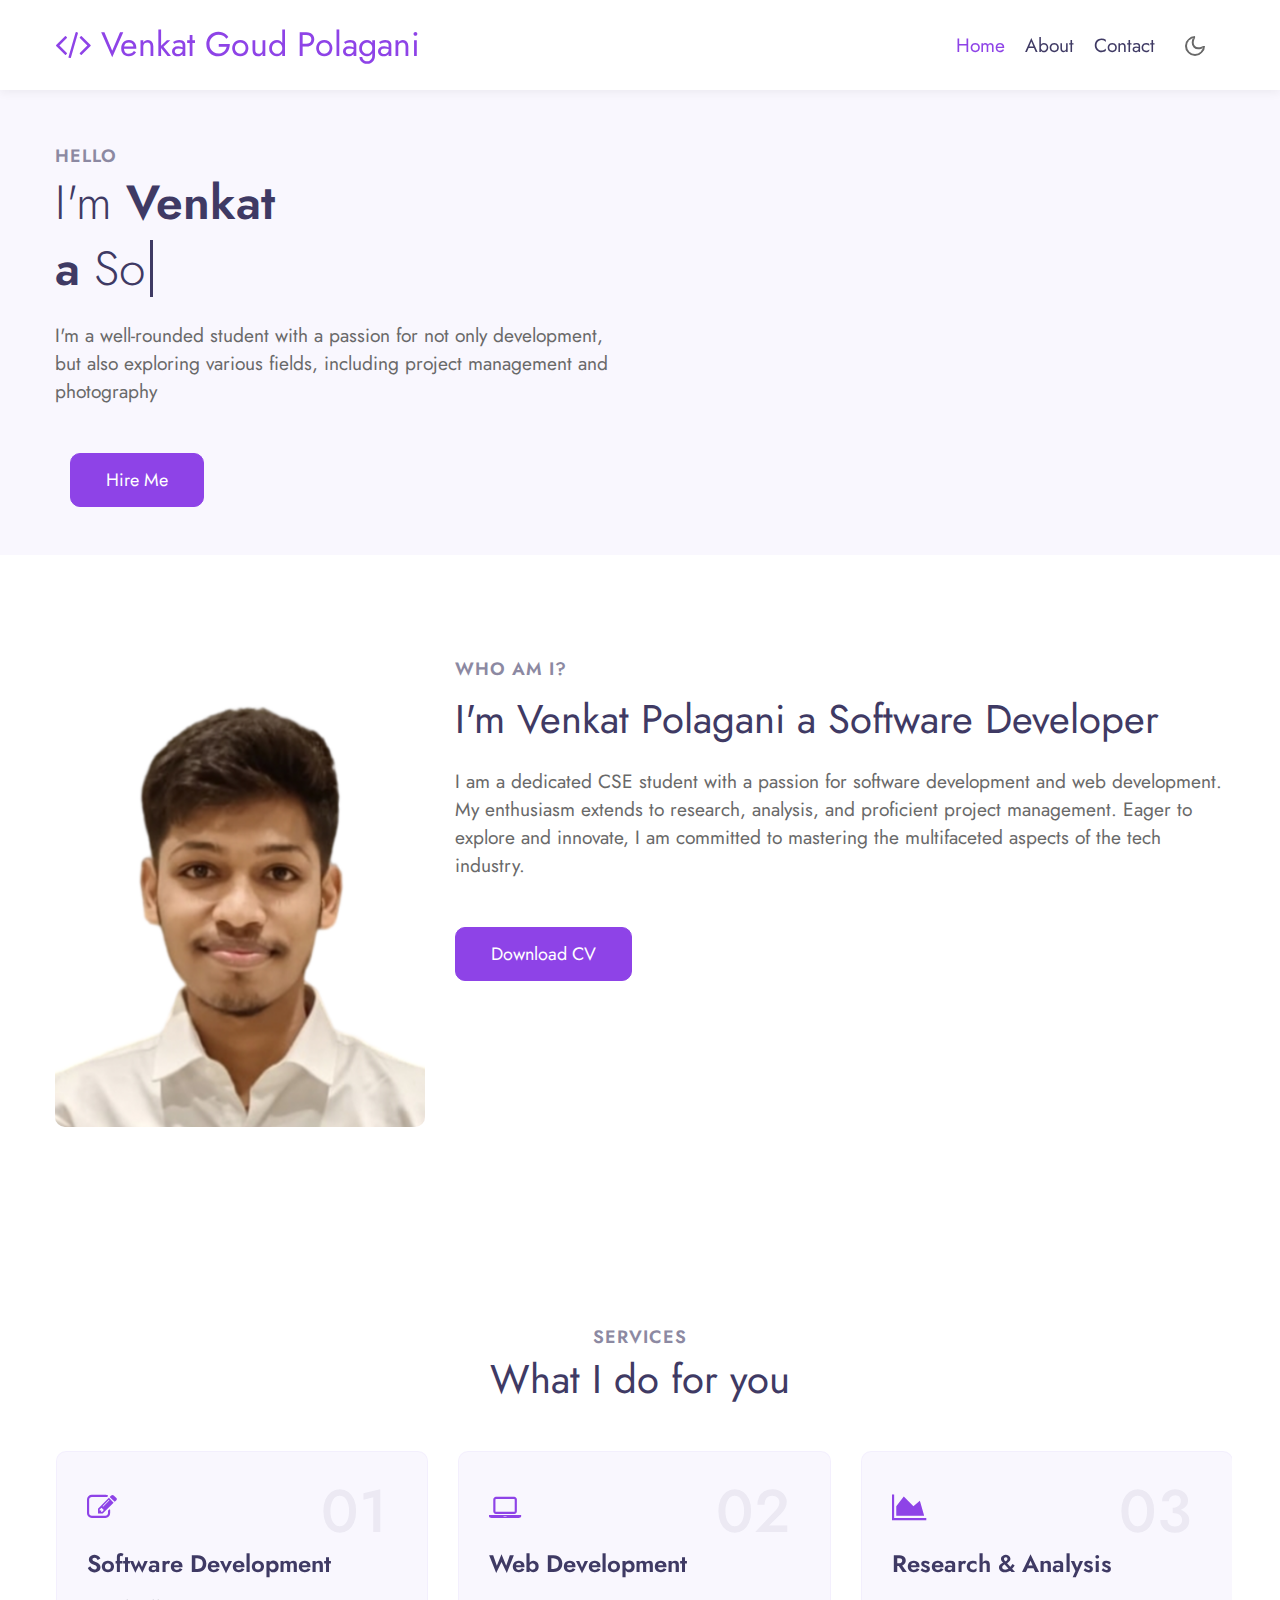
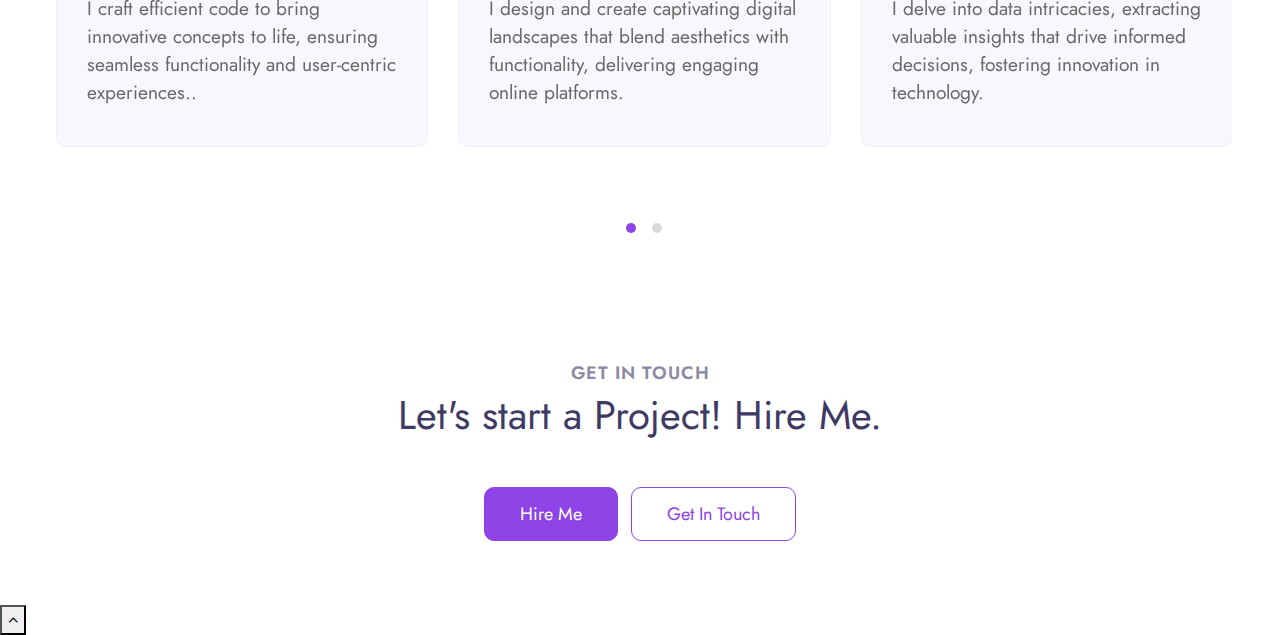
<file: PortFolio/index.html>
<!doctype html>
<html lang="en">

<head>
  <!-- Required meta tags -->
  <meta charset="utf-8">
  <meta name="viewport" content="width=device-width, initial-scale=1, shrink-to-fit=no">

  <title>Venkat's Portfolio </title>

  <!-- google fonts -->  
  <link href="//fonts.googleapis.com/css2?family=Jost:wght@300;400;600&display=swap" rel="stylesheet">

  <!-- Template CSS -->
  <link rel="stylesheet" href="assets/css/style-starter.css">
</head>

<body>
<!-- header -->
<header id="site-header" class="fixed-top">
  <div class="container">
      <nav class="navbar navbar-expand-lg stroke">
          <a class="navbar-brand" href="index.html">
              <span class="fa fa-code"></span> Venkat Goud Polagani
          </a>
          <!-- if logo is image enable this   
      <a class="navbar-brand" href="#index.html">
          <img src="image-path" alt="Your logo" title="Your logo" style="height:35px;" />
      </a> -->
          <button class="navbar-toggler  collapsed bg-gradient" type="button" data-toggle="collapse"
              data-target="#navbarTogglerDemo02" aria-controls="navbarTogglerDemo02" aria-expanded="false"
              aria-label="Toggle navigation">
              <span class="navbar-toggler-icon fa icon-expand fa-bars"></span>
              <span class="navbar-toggler-icon fa icon-close fa-times"></span>
              </span>
          </button>

          <div class="collapse navbar-collapse" id="navbarTogglerDemo02">
              <ul class="navbar-nav ml-auto">
                  <li class="nav-item active">
                      <a class="nav-link" href="index.html">Home <span class="sr-only">(current)</span></a>
                  </li>
                  <li class="nav-item @@about__active">
                      <a class="nav-link" href="about.html">About</a>
                  </li>
                  <li class="nav-item @@contact__active">
                      <a class="nav-link" href="contact.html">Contact</a>
                  </li>
              </ul>
          </div>
          <!-- toggle switch for light and dark theme -->
          <div class="mobile-position">
              <nav class="navigation">
                  <div class="theme-switch-wrapper">
                      <label class="theme-switch" for="checkbox">
                          <input type="checkbox" id="checkbox">
                          <div class="mode-container">
                              <i class="gg-sun"></i>
                              <i class="gg-moon"></i>
                          </div>
                      </label>
                  </div>
              </nav>
          </div>
          <!-- //toggle switch for light and dark theme -->
      </nav>
  </div>
</header>
<!-- //header -->

<!-- banner section -->
<section id="home" class="w3l-banner py-5">
    <div class="container">
        <div class="row align-items-center">
            <div class="col-lg-6 col-sm-12 mt-lg-0 mt-4">
                <span class="title-small">Hello</span>
                <h1 class="mb-2 title"> <span>I'm</span> Venkat </h1>
                <h1 class="mb-4 title"> a <span class="typed-text"></span><span class="cursor">&nbsp</span></h1>
                <p>I'm a well-rounded student with a passion for not only development, 
                  but also exploring various fields, including project management and photography</p>
                <div class="mt-sm-5 mt-4">
                  &nbsp; &nbsp;<a class="btn btn-primary btn-style mr-2" href="contact.html">Hire Me </a>
                    <!-- <a class="btn btn-outline-primary btn-style mr-2" href="#portfolio"> Portfolio </a> -->
                </div>
            </div>
            <div class="col-lg-6 col-md-8 col-sm-10 mt-lg-0 mt-4">
                <div class="img-effect text-lg-center">
                    <!-- <img src="assets/images/gallery.png" alt="myphoto" class="img-fluid"> -->
                </div>
            </div>
        </div>
    </div>
</section>
<!-- //banner section -->

<!-- home page about section -->
<section class="w3l-index3" id="about">
    <div class="midd-w3 py-5">
        <div class="container py-lg-5 py-md-3">
            <div class="row">
                <div class="col-lg-4">
                    <div class="position-relative">
                        <img src="assets/images/gallery.png" alt="" class="radius-image img-fluid">
                    </div>
                </div>
                <div class="col-lg-8 mt-lg-0 mt-5">
                    <h5 class="title-small mb-2">Who am i?</h5>
                    <h3 class="title-big">I'm Venkat Polagani a Software Developer</h3>
                    <p class="mt-4">I am a dedicated CSE student with a passion for software development and web development. 
                      My enthusiasm extends to research, analysis, and proficient project management. 
                      Eager to explore and innovate, I am committed to mastering the multifaceted aspects of the tech industry.
                    </p>
                    <a href="https://drive.google.com/file/d/1iQKS1-pJ5eCjPzwVaYzNuTMH8EP7RcrJ/view?usp=sharing" class="btn btn-style btn-primary mt-lg-5 mt-4">Download CV</a>
                </div>
            </div>
        </div>
    </div>
</section>
<!-- //home page about section -->

<!-- home page second section -->
<!-- <div class="py-5 w3l-resume">
    <div class="container py-lg-5 py-3">
        <h5 class="title-small mb-2"> My resume</h5>
        <h3 class="title-big mb-4">I Would Love to make your Ideas real </h3>
        <p>I love graphic design and photography and have been working on my portfolio since 2016. You can download my
            resume in order to learn the details of my professional life as a designer and photographer. Contact me and
            we will discuss your projects!</p>
        <div class="mt-5">
            <a href="#download" class="btn btn-style btn-primary">Download resume</a>
        </div>
    </div>
</div> -->
<!-- //home page second section -->

<!-- home page services section -->
<section class="w3l-services">
    <div class="blog py-5" id="services">
        <div class="container py-lg-5">
            <h5 class="title-small text-center">Services</h5>
            <h3 class="title-big text-center mb-sm-5 mb-4">What I do for you</h3>
            <div class="row">
                <div class="col-md-12 mx-auto pr-2">
                    <div class="owl-two owl-carousel owl-theme">
                        <div class="item">
                            <div class="card">
                                <div class="box-wrap">
                                    <div class="icon">
                                        <span class="fa fa-pencil-square-o"></span>
                                    </div>
                                    <h4 class="number">01</h4>
                                    <h4><a href="https://github.com/Venkat-polagani7">Software Development</a></h4>
                                    <p>I craft efficient code to bring innovative concepts to life, 
                                      ensuring seamless functionality and user-centric experiences..</p>
                                    <!-- <a href="#read" class="read">Read more</a> -->
                                </div>
                            </div>
                        </div>

                        <div class="item">
                            <div class="card">
                                <div class="box-wrap">
                                    <div class="icon">
                                      <span class="fa fa-laptop"></span>
                                    </div>
                                    <h4 class="number">02</h4>
                                    <h4><a href="https://github.com/Venkat-polagani7/Futain-IWP">Web Development</a></h4>
                                    <p> I design and create captivating digital landscapes that blend aesthetics with functionality, 
                                      delivering engaging online platforms.</p>
                                      <!-- <a href="#read" class="read">Read more</a> -->
                                  </div>
                            </div>
                        </div>

                        <div class="item">
                            <div class="card">
                                <div class="box-wrap">
                                    <div class="icon">
                                      <span class="fa fa-area-chart"></span>
                                    </div>
                                    <h4 class="number">03</h4>
                                    <h4><a href="#url">Research & Analysis</a></h4>
                                    <p>I delve into data intricacies, extracting valuable insights that 
                                      drive informed decisions, fostering innovation in technology.</p>
                                      <!-- <a href="#read" class="read">Read more</a> -->
                                  </div>
                            </div>
                        </div>

                        <div class="item">
                            <div class="card">
                                <div class="box-wrap">
                                    <div class="icon">
                                        <span class="fa fa-pencil-square-o"></span>
                                    </div>
                                    <h4 class="number">04</h4>
                                    <h4><a href="#url">Project Management</a></h4>
                                    <p>I orchestrate tasks, streamline workflows, and collaborate seamlessly, 
                                      ensuring successful project execution and timely delivery.</p>
                                    <!-- <a href="#read" class="read">Read more</a> -->
                                </div>
                            </div>
                        </div>

                        <div class="item">
                            <div class="card">
                                <div class="box-wrap">
                                    <div class="icon">
                                      <span class="fa fa-laptop"></span>
                                    </div>
                                    <h4 class="number">05</h4>
                                    <h4><a href="#url">Quality Assurance</a></h4>
                                    <p>My attention to detail ensures high-quality deliverables, as 
                                      I rigorously test and refine software and web applications to meet stringent standards.</p>
                                      <!-- <a href="#read" class="read">Read more</a> -->
                                  </div>
                            </div>
                        </div>

                        <div class="item">
                            <div class="card">
                                <div class="box-wrap">
                                    <div class="icon">
                                      <span class="fa fa-area-chart"></span>
                                    </div>
                                    <h4 class="number">06</h4>
                                    <h4><a href="https://github.com/Venkat-polagani7/PureHealth">Team Collaborator</a></h4>
                                    <p>With strong communication skills, I excel in cross-functional teams, contributing 
                                      actively to brainstorming, knowledge sharing, and collective project growth..</p>
                                      <!-- <a href="#read" class="read">Read more</a> -->
                                  </div>
                            </div>
                        </div>
                    </div>
                </div>
            </div>
            <!-- <div class="mt-5 text-more">
                <p class="mt-4 pt-3 sample text-center">
                    <a href="services.html">View All Services <span class="pl-2 fa fa-long-arrow-right"></span></a>
                </p>
            </div> -->
        </div>
    </div>
</section>
<!-- //home page services section -->
    <!-- //grids -->
</section> 
<!-- //testimonials -->

<!-- //home page video popup section -->

 <!-- freelance hire me -->
 <section class="w3l-grid-quote text-center py-5">
   <div class="container py-3">
     <h6 class="title-small">Get in touch</h6>
     <h3 class="title-big mb-md-5 mb-4">Let's start a Project! Hire Me.</h3>
     <a href="contact.html" class="btn btn-style btn-primary mr-2">Hire Me </a>
     <a href="contact.html" class="btn btn-style btn-outline-primary">Get in touch</a>
   </div>
 </section>
 <!-- //freelance hire me -->
 

  <!-- move top -->
  <button onclick="topFunction()" id="movetop" title="Go to top">
    <span class="fa fa-angle-up"></span>
  </button>
  <script>
    // When the user scrolls down 20px from the top of the document, show the button
    window.onscroll = function () {
      scrollFunction()
    };

    function scrollFunction() {
      if (document.body.scrollTop > 20 || document.documentElement.scrollTop > 20) {
        document.getElementById("movetop").style.display = "block";
      } else {
        document.getElementById("movetop").style.display = "none";
      }
    }

    // When the user clicks on the button, scroll to the top of the document
    function topFunction() {
      document.body.scrollTop = 0;
      document.documentElement.scrollTop = 0;
    }
  </script>
  <!-- /move top -->
</section>
<!-- //Footer -->

<!-- all js scripts and files here -->

<script src="assets/js/theme-change.js"></script><!-- theme switch js (light and dark)-->

<script src="assets/js/jquery-3.3.1.min.js"></script><!-- default jQuery -->

<!-- /typig-text-->
<script>
  const typedTextSpan = document.querySelector(".typed-text");
  const cursorSpan = document.querySelector(".cursor");

  const textArray = ["Software Developer", "Project Manager", "Web Developer.."];
  const typingDelay = 200;
  const erasingDelay = 10;
  const newTextDelay = 100; // Delay between current and next text
  let textArrayIndex = 0;
  let charIndex = 0;

  function type() {
    if (charIndex < textArray[textArrayIndex].length) {
      if (!cursorSpan.classList.contains("typing")) cursorSpan.classList.add("typing");
      typedTextSpan.textContent += textArray[textArrayIndex].charAt(charIndex);
      charIndex++;
      setTimeout(type, typingDelay);
    } else {
      cursorSpan.classList.remove("typing");
      setTimeout(erase, newTextDelay);
    }
  }

  function erase() {
    if (charIndex > 0) {
      // add class 'typing' if there's none
      if (!cursorSpan.classList.contains("typing")) {
        cursorSpan.classList.add("typing");
      }
      typedTextSpan.textContent = textArray[textArrayIndex].substring(0, 0);
      charIndex--;
      setTimeout(erase, erasingDelay);
    } else {
      cursorSpan.classList.remove("typing");
      textArrayIndex++;
      if (textArrayIndex >= textArray.length) textArrayIndex = 0;
      setTimeout(type, typingDelay);
    }
  }

  document.addEventListener("DOMContentLoaded", function () { // On DOM Load initiate the effect
    if (textArray.length) setTimeout(type, newTextDelay + 250);
  });
</script>
<!-- //typig-text-->

<!-- services owlcarousel -->
<script src="assets/js/owl.carousel.js"></script>

<!-- script for services -->
<script>
  $(document).ready(function () {
    $('.owl-two').owlCarousel({
      loop: true,
      margin: 30,
      nav: false,
      responsiveClass: true,
      autoplay: false,
      autoplayTimeout: 5000,
      autoplaySpeed: 1000,
      autoplayHoverPause: false,
      responsive: {
        0: {
          items: 1,
          nav: false
        },
        480: {
          items: 1,
          nav: false
        },
        700: {
          items: 1,
          nav: false
        },
        1090: {
          items: 3,
          nav: false
        }
      }
    })
  })
</script>
<!-- //script for services -->

<!-- script for tesimonials carousel slider -->
<script>
  $(document).ready(function () {
    $("#owl-demo1").owlCarousel({
      loop: true,
      margin: 20,
      nav: false,
      responsiveClass: true,
      responsive: {
        0: {
          items: 1,
          nav: false
        },
        736: {
          items: 1,
          nav: false
        },
        1000: {
          items: 2,
          nav: false,
          loop: false
        }
      }
    })
  })
</script>
<!-- //script for tesimonials carousel slider -->

<!-- video popup -->
<script src="assets/js/jquery.magnific-popup.min.js"></script>
<script>
  $(document).ready(function () {
    $('.popup-with-zoom-anim').magnificPopup({
      type: 'inline',

      fixedContentPos: false,
      fixedBgPos: true,

      overflowY: 'auto',

      closeBtnInside: true,
      preloader: false,

      midClick: true,
      removalDelay: 300,
      mainClass: 'my-mfp-zoom-in'
    });

    $('.popup-with-move-anim').magnificPopup({
      type: 'inline',

      fixedContentPos: false,
      fixedBgPos: true,

      overflowY: 'auto',

      closeBtnInside: true,
      preloader: false,

      midClick: true,
      removalDelay: 300,
      mainClass: 'my-mfp-slide-bottom'
    });
  });
</script>
<!-- //video popup -->

<!-- stats number counter-->
<script src="assets/js/jquery.waypoints.min.js"></script>
<script src="assets/js/jquery.countup.js"></script>
<script>
  $('.counter').countUp();
</script>
<!-- //stats number counter -->

<!-- disable body scroll which navbar is in active -->
<script>
  $(function () {
    $('.navbar-toggler').click(function () {
      $('body').toggleClass('noscroll');
    })
  });
</script>
<!-- disable body scroll which navbar is in active -->

<!--/MENU-JS-->
<script>
  $(window).on("scroll", function () {
    var scroll = $(window).scrollTop();

    if (scroll >= 80) {
      $("#site-header").addClass("nav-fixed");
    } else {
      $("#site-header").removeClass("nav-fixed");
    }
  });

  //Main navigation Active Class Add Remove
  $(".navbar-toggler").on("click", function () {
    $("header").toggleClass("active");
  });
  $(document).on("ready", function () {
    if ($(window).width() > 991) {
      $("header").removeClass("active");
    }
    $(window).on("resize", function () {
      if ($(window).width() > 991) {
        $("header").removeClass("active");
      }
    });
  });
</script>
<!--//MENU-JS-->

<!-- bootstrap js -->
<script src="assets/js/bootstrap.min.js"></script>

</body>

</html>
</file>
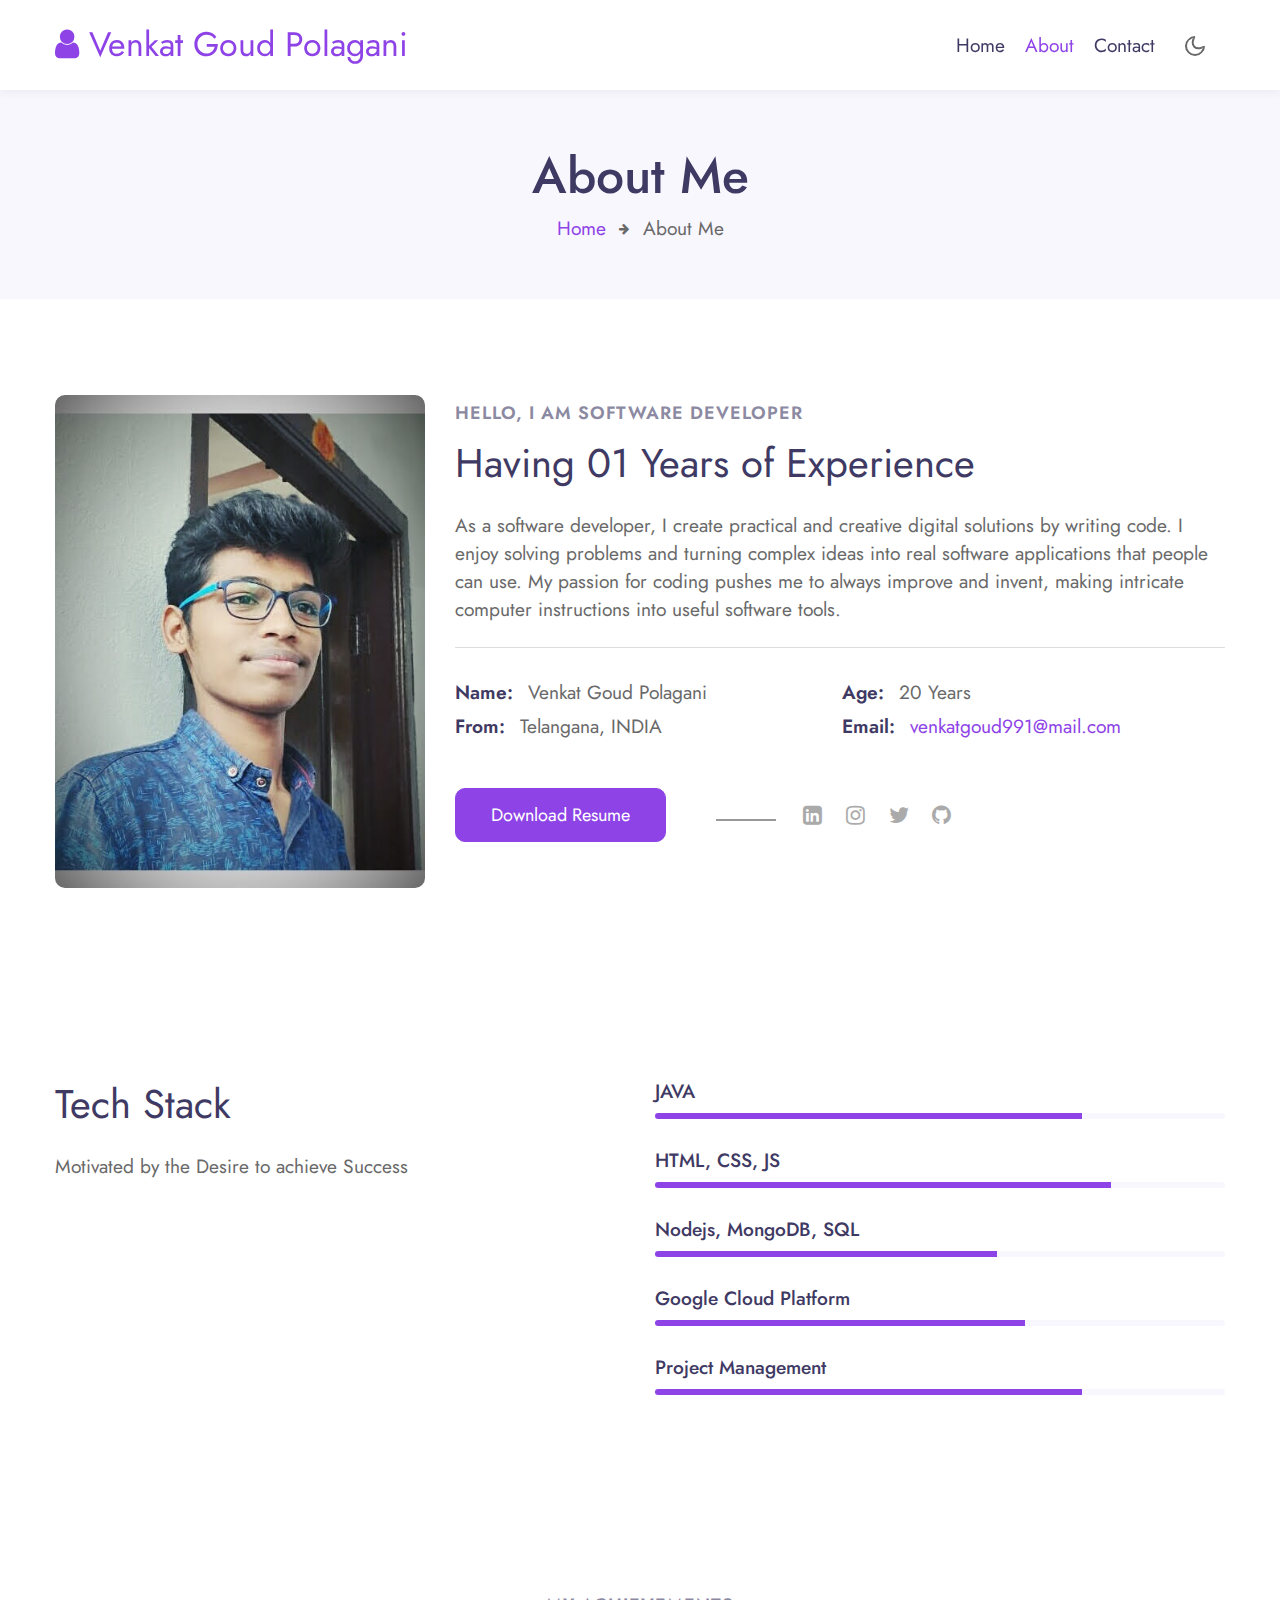
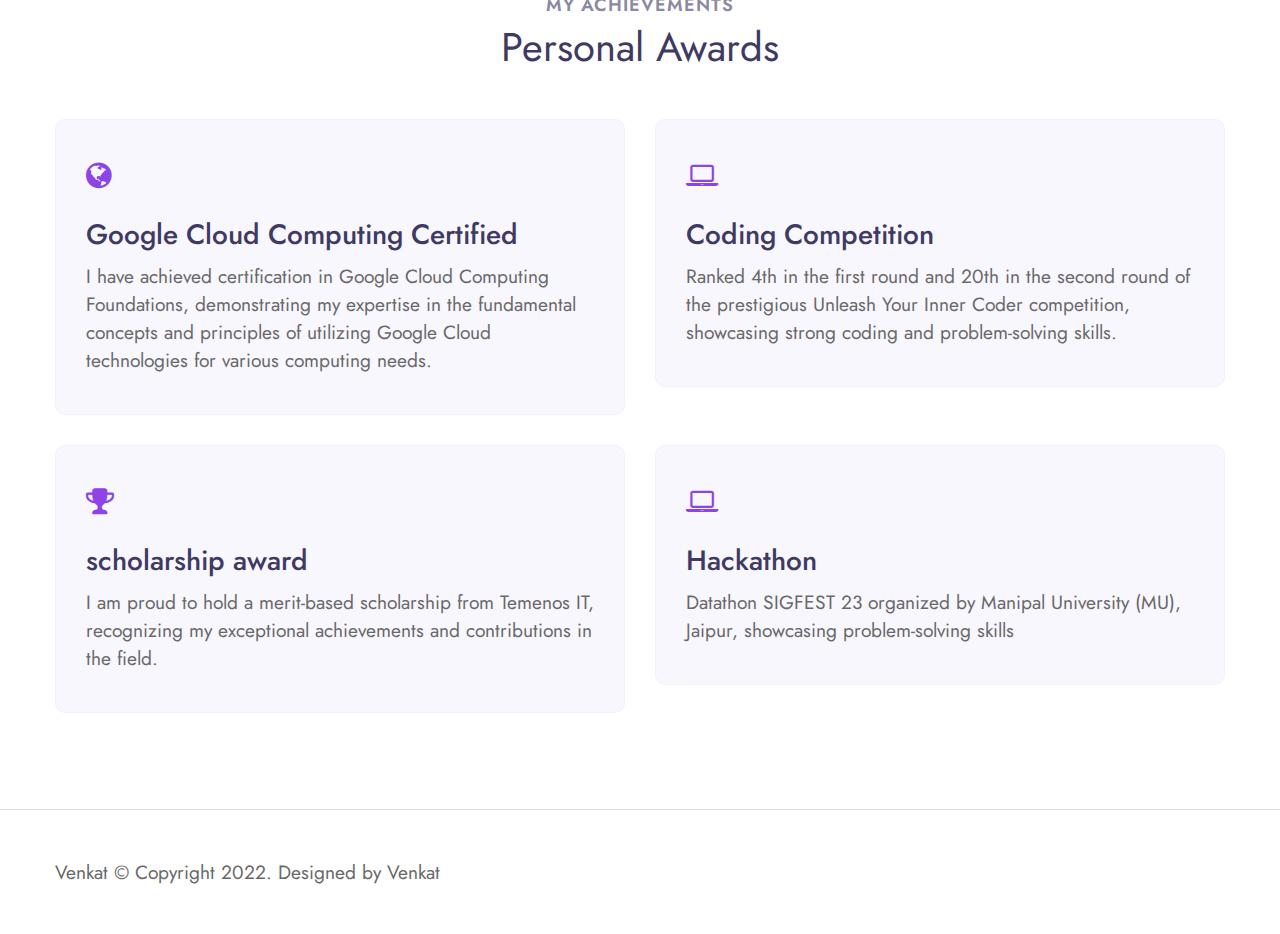
<file: PortFolio/about.html>
<!--
Author: 
Author URL: http://.com
-->
<!doctype html>
<html lang="en">

<head>
  <!-- Required meta tags -->
  <meta charset="utf-8">
  <meta name="viewport" content="width=device-width, initial-scale=1, shrink-to-fit=no">

  <title>Venkat's Portfolio </title>

  <!-- google fonts -->  
  <link href="//fonts.googleapis.com/css2?family=Jost:wght@300;400;600&display=swap" rel="stylesheet">

  <!-- Template CSS -->
  <link rel="stylesheet" href="assets/css/style-starter.css">
</head>

<body>
<!-- header -->
<header id="site-header" class="fixed-top">
  <div class="container">
      <nav class="navbar navbar-expand-lg stroke">
          <a class="navbar-brand" href="index.html">
              <span class="fa fa-user"></span> Venkat Goud Polagani
          </a>
          <!-- if logo is image enable this   
      <a class="navbar-brand" href="#index.html">
          <img src="image-path" alt="Your logo" title="Your logo" style="height:35px;" />
      </a> -->
          <button class="navbar-toggler  collapsed bg-gradient" type="button" data-toggle="collapse"
              data-target="#navbarTogglerDemo02" aria-controls="navbarTogglerDemo02" aria-expanded="false"
              aria-label="Toggle navigation">
              <span class="navbar-toggler-icon fa icon-expand fa-bars"></span>
              <span class="navbar-toggler-icon fa icon-close fa-times"></span>
              </span>
          </button>

          <div class="collapse navbar-collapse" id="navbarTogglerDemo02">
              <ul class="navbar-nav ml-auto">
                  <li class="nav-item @@home__active">
                      <a class="nav-link" href="index.html">Home <span class="sr-only">(current)</span></a>
                  </li>
                  <li class="nav-item active">
                      <a class="nav-link" href="about.html">About</a>
                  </li>
                  <li class="nav-item @@contact__active">
                      <a class="nav-link" href="contact.html">Contact</a>
                  </li>
              </ul>
          </div>
          <!-- toggle switch for light and dark theme -->
          <div class="mobile-position">
              <nav class="navigation">
                  <div class="theme-switch-wrapper">
                      <label class="theme-switch" for="checkbox">
                          <input type="checkbox" id="checkbox">
                          <div class="mode-container">
                              <i class="gg-sun"></i>
                              <i class="gg-moon"></i>
                          </div>
                      </label>
                  </div>
              </nav>
          </div>
          <!-- //toggle switch for light and dark theme -->
      </nav>
  </div>
</header>
<!-- //header -->

<!-- about breadcrumb -->
<section class="w3l-about-breadcrumb text-center">
    <div class="breadcrumb-bg breadcrumb-bg-about py-sm-5 py-4">
        <div class="container py-2">
            <h2 class="title">About Me</h2>
            <ul class="breadcrumbs-custom-path mt-2">
                <li><a href="#url">Home</a></li>
                <li class="active"><span class="fa fa-arrow-right mx-2" aria-hidden="true"></span> About Me </li>
            </ul>
        </div>
    </div>
</section>
<!-- //about breadcrumb -->

<!-- about page about section -->
<section class="w3l-aboutblock1" id="about">
    <div class="midd-w3 py-5">
        <div class="container py-lg-5 py-md-3">
            <div class="row">
                <div class="col-lg-4">
                    <div class="position-relative">
                        <img src="assets/images/image1.jpeg" alt="" class="radius-image img-fluid">
                    </div>
                </div>
                <div class="col-lg-8 mt-lg-0 mt-5">
                    <h5 class="title-small mb-2">Hello, I am Software Developer</h5>
                    <h3 class="title-big">Having 01 Years of Experience</h3>
                    <p class="mt-4">As a software developer, I create practical and creative digital solutions by writing code. 
                      I enjoy solving problems and turning complex ideas into real software applications that people can use. 
                      My passion for coding pushes me to always improve and invent, making intricate computer instructions into useful software tools.
                    </p>
                    <div class="my-info mt-4">
                        <div class="single-info"><span>Name:</span>
                            <p>Venkat Goud Polagani</p>
                        </div>
                        <div class="single-info"><span>Age:</span>
                            <p>20 Years</p>
                        </div>
                        <div class="single-info"><span>From:</span>
                            <p>Telangana, INDIA</p>
                        </div>
                        <div class="single-info"><span>Email:</span>
                            <p><a href="mailto:venkatgoud991@mail.com">venkatgoud991@mail.com</a></p>
                        </div>
                    </div>
                    <div class="my-social mt-lg-5 mt-4">
                        <a href="https://drive.google.com/file/d/1iQKS1-pJ5eCjPzwVaYzNuTMH8EP7RcrJ/view?usp=sharing" class="btn btn-style btn-primary">Download Resume</a>
                        <ul class="social m-0 p-0">
                          <li><a href="https://www.linkedin.com/in/venkatgoudpolagani/"><span class="fa fa-linkedin-square"></span></a></li>
                          <li><a href="https://www.instagram.com/venkat_polagani_73/?hl=en"><span class="fa fa-instagram"></span></a></li>
                          <li><a href="https://twitter.com/1817_venkat"><span class="fa fa-twitter"></span></a></li>
                          <li><a href="https://github.com/Venkat-polagani7"><span class="fa fa-github"></span></a></li>
                          </ul>
                    </div>
                </div>
            </div>
        </div>
    </div>
</section>
<!-- //about page about section -->

<!-- about page second section -->
<!-- <div class="py-5 w3l-resume">
    <div class="container py-lg-5 py-3">
        <h5 class="title-small mb-2"> Hello</h5>
        <h3 class="title-big mb-4">I Can give your business a new Creative start right away! </h3>
        <p>I am a freelancer based in the United Kingdom and i have been building noteworthy UX/UI designs and websites
            for years, which comply with the latest design trends. I help convert a vision and an idea into meaningful
            and useful products. Having a sharp eye for product evolution helps me prioritize tasks, iterate fast and
            deliver faster</p>
        <div class="row features-w3pvt-main mt-5 pt-md-3" id="features">
            <div class="col-lg-4 col-md-6 feature-gird">
                <div class="row features-hny-inner-gd">
                    <div class="col-md-2 col-2 featured_grid_left">
                        <div class="icon_left_grid">
                            <span class="fa fa-laptop" aria-hidden="true"></span>
                        </div>
                    </div>
                    <div class="col-md-10 col-10 featured_grid_right_info">
                        <h4><a class="link-hny" href="#url">Responsive Design </a></h4>
                        <p>Lorem ipsum dolor sit amet elit consec tetur adipisi elit., rem!</p>
                    </div>
                </div>
            </div>
            <div class="col-lg-4 col-md-6 feature-gird mt-md-0 mt-4">
                <div class="row features-hny-inner-gd">
                    <div class="col-md-2 col-2 featured_grid_left">
                        <div class="icon_left_grid">
                            <span class="fa fa-pencil-square-o" aria-hidden="true"></span>
                        </div>
                    </div>
                    <div class="col-md-10 col-10 featured_grid_right_info">
                        <h4><a class="link-hny" href="#url">Powerful Editor </a></h4>
                        <p>Lorem ipsum dolor sit amet elit consec tetur adipisi elit., rem!</p>
                    </div>
                </div>
            </div>
            <div class="col-lg-4 col-md-6 feature-gird mt-lg-0 mt-md-5 mt-4">
                <div class="row features-hny-inner-gd">
                    <div class="col-md-2 col-2 featured_grid_left">
                        <div class="icon_left_grid">
                            <span class="fa fa-desktop" aria-hidden="true"></span>
                        </div>
                    </div>
                    <div class="col-md-10 col-10 featured_grid_right_info">
                        <h4><a class="link-hny" href="#url">Creative Design </a></h4>
                        <p>Lorem ipsum dolor sit amet elit consec tetur adipisi elit., rem!</p>
                    </div>
                </div>
            </div>

        </div>
    </div>
</div> -->
<!-- //about page about section -->

<!-- about page third section -->
<section class="w3l-content-6 py-5">
    <div class="content-6-mian py-lg-5 py-md-4">
        <div class="container">
            <div class="content-info-in row">
                <div class="content-gd col-lg-5">
                    <h3 class="title-big mb-4">Tech Stack</h3>
                    <p>Motivated by the Desire to achieve Success
                    </p>
                </div>
                <div class="content-gd col-lg-6 offset-lg-1">
                    <div class="progress-info">
                        <h6 class="progress-tittle">JAVA</h6>
                        <div class="progress">
                            <div class="progress-bar progress-bar-striped" role="progressbar" style="width: 75%"
                                aria-valuenow="80" aria-valuemin="0" aria-valuemax="100">
                            </div>
                        </div>
                    </div>
                    <div class="progress-info">
                        <h6 class="progress-tittle">HTML, CSS, JS</h6>
                        </h6>
                        <div class="progress">
                            <div class="progress-bar progress-bar-striped" role="progressbar" style="width: 80%"
                                aria-valuenow="95" aria-valuemin="0" aria-valuemax="100">
                            </div>
                        </div>
                    </div>

                    <div class="progress-info">
                      <h6 class="progress-tittle">Nodejs, MongoDB, SQL</h6>
                      <div class="progress">
                          <div class="progress-bar progress-bar-striped" role="progressbar" style="width: 60%"
                              aria-valuenow="55" aria-valuemin="0" aria-valuemax="100">
                          </div>
                      </div>
                  </div>
                  
                    <div class="progress-info">
                        <h6 class="progress-tittle">Google Cloud Platform</h6>
                        <div class="progress">
                            <div class="progress-bar progress-bar-striped" role="progressbar" style="width: 65%"
                                aria-valuenow="55" aria-valuemin="0" aria-valuemax="100">
                            </div>
                        </div>
                    </div>
                    <div class="progress-info mb-0">
                        <h6 class="progress-tittle">Project Management</h6>
                        <div class="progress">
                            <div class="progress-bar progress-bar-striped" role="progressbar" style="width: 75%"
                                aria-valuenow="80" aria-valuemin="0" aria-valuemax="100">
                            </div>
                        </div>
                    </div>

                </div>
            </div>
        </div>
    </div>
</section>

<!-- //subscribe block -->

<!-- achievements block -->
<section class="w3l-services">
    <div class="w3l-achievements py-5" id="services">
        <div class="container py-lg-5">
            <h5 class="title-small text-center">My achievements</h5>
            <h3 class="title-big text-center mb-sm-5 mb-4">Personal Awards</h3>
            <div class="row">
                <div class="col-lg-6 item">
                    <div class="card">
                        <div class="box-wrap">
                            <div class="icon">
                                <span class="fa fa-globe"></span>
                            </div>
                            <h4><a href="https://drive.google.com/file/d/1_UpUnL52lvMXWJfqiwYzUHuj6P4FpSSo/view?usp=sharing">Google Cloud Computing Certified</a></h4>
                            <p>I have achieved certification in Google Cloud Computing Foundations, 
                              demonstrating my expertise in the fundamental concepts and principles 
                              of utilizing Google Cloud technologies for various computing needs.
                            </p>
                        </div>
                    </div>
                </div>

                <div class="col-lg-6 item">
                    <div class="card">
                        <div class="box-wrap">
                            <div class="icon">
                                <span class="fa fa-laptop"></span>
                            </div>
                            <h4><a href="https://unstop.com/certificate-preview/0e3ef347-2d98-4bd6-84ac-54ad8a496898">Coding Competition</a></h4>
                            <p>Ranked 4th in the first round and 20th in the second round of the prestigious Unleash Your Inner Coder competition,
                              showcasing strong coding and problem-solving skills. </p>
                        </div>
                    </div>
                </div>

                <div class="col-lg-6 item">
                    <div class="card">
                        <div class="box-wrap mb-lg-0">
                            <div class="icon">
                                <span class="fa fa-trophy"></span>
                            </div>
                            <h4><a href="#url">scholarship award</a></h4>
                            <p>I am proud to hold a merit-based scholarship from Temenos IT, 
                              recognizing my exceptional achievements and contributions in the field.</p>
                        </div>
                    </div>
                </div>

                <div class="col-lg-6 item">
                    <div class="card">
                        <div class="box-wrap mb-0">
                            <div class="icon">
                                <span class="fa fa-laptop"></span>
                            </div>
                            <h4><a href="https://certificate.givemycertificate.com/c/4518d16a-c543-4b65-8eb5-8a92b7dab063">Hackathon</a></h4>
                            <p>Datathon SIGFEST 23 organized by Manipal University (MU), 
                              Jaipur, showcasing problem-solving skills
                            </p>
                        </div>
                    </div>
                </div>

            </div>
        </div>
    </div>
</section>
<!-- //achievements block -->

<!-- Footer -->
<section class="w3l-footer py-sm-5 py-4">
  <div class="container">
    <div class="footer-content">
      <div class="row">
        <div class="col-lg-8 footer-left">
          <p class="m-0">Venkat © Copyright 2022. Designed by Venkat <a href="https://.com"></a></p>
        </div>
        <!-- <div class="col-lg-4 footer-right text-lg-right text-center mt-lg-0 mt-3">
          <ul class="social m-0 p-0">
            <li><a href="https://www.linkedin.com/in/venkatgoudpolagani/"><span class="fa fa-linkedin-square"></span></a></li>
            <li><a href="https://www.instagram.com/venkat_polagani_73/?hl=en"><span class="fa fa-instagram"></span></a></li>
            <li><a href="https://twitter.com/1817_venkat"><span class="fa fa-twitter"></span></a></li>
            <li><a href="https://github.com/Venkat-polagani7"><span class="fa fa-github"></span></a></li>
          </ul>
        </div> -->
      </div>
    </div>
  </div>

  <!-- move top -->
  <button onclick="topFunction()" id="movetop" title="Go to top">
    <span class="fa fa-angle-up"></span>
  </button>
  <script>
    // When the user scrolls down 20px from the top of the document, show the button
    window.onscroll = function () {
      scrollFunction()
    };

    function scrollFunction() {
      if (document.body.scrollTop > 20 || document.documentElement.scrollTop > 20) {
        document.getElementById("movetop").style.display = "block";
      } else {
        document.getElementById("movetop").style.display = "none";
      }
    }

    // When the user clicks on the button, scroll to the top of the document
    function topFunction() {
      document.body.scrollTop = 0;
      document.documentElement.scrollTop = 0;
    }
  </script>
  <!-- /move top -->
</section>
<!-- //Footer -->

<!-- all js scripts and files here -->

<script src="assets/js/theme-change.js"></script><!-- theme switch js (light and dark)-->

<script src="assets/js/jquery-3.3.1.min.js"></script><!-- default jQuery -->

<!-- /typig-text-->
<script>
  const typedTextSpan = document.querySelector(".typed-text");
  const cursorSpan = document.querySelector(".cursor");

  const textArray = ["Software Developer", "Project Manager", "Web Developer.."];
  const typingDelay = 200;
  const erasingDelay = 10;
  const newTextDelay = 100; // Delay between current and next text
  let textArrayIndex = 0;
  let charIndex = 0;

  function type() {
    if (charIndex < textArray[textArrayIndex].length) {
      if (!cursorSpan.classList.contains("typing")) cursorSpan.classList.add("typing");
      typedTextSpan.textContent += textArray[textArrayIndex].charAt(charIndex);
      charIndex++;
      setTimeout(type, typingDelay);
    } else {
      cursorSpan.classList.remove("typing");
      setTimeout(erase, newTextDelay);
    }
  }

  function erase() {
    if (charIndex > 0) {
      // add class 'typing' if there's none
      if (!cursorSpan.classList.contains("typing")) {
        cursorSpan.classList.add("typing");
      }
      typedTextSpan.textContent = textArray[textArrayIndex].substring(0, 0);
      charIndex--;
      setTimeout(erase, erasingDelay);
    } else {
      cursorSpan.classList.remove("typing");
      textArrayIndex++;
      if (textArrayIndex >= textArray.length) textArrayIndex = 0;
      setTimeout(type, typingDelay);
    }
  }

  document.addEventListener("DOMContentLoaded", function () { // On DOM Load initiate the effect
    if (textArray.length) setTimeout(type, newTextDelay + 250);
  });
</script>
<!-- //typig-text-->

<!-- services owlcarousel -->
<script src="assets/js/owl.carousel.js"></script>

<!-- script for services -->
<script>
  $(document).ready(function () {
    $('.owl-two').owlCarousel({
      loop: true,
      margin: 30,
      nav: false,
      responsiveClass: true,
      autoplay: false,
      autoplayTimeout: 5000,
      autoplaySpeed: 1000,
      autoplayHoverPause: false,
      responsive: {
        0: {
          items: 1,
          nav: false
        },
        480: {
          items: 1,
          nav: false
        },
        700: {
          items: 1,
          nav: false
        },
        1090: {
          items: 3,
          nav: false
        }
      }
    })
  })
</script>
<!-- //script for services -->

<!-- script for tesimonials carousel slider -->
<script>
  $(document).ready(function () {
    $("#owl-demo1").owlCarousel({
      loop: true,
      margin: 20,
      nav: false,
      responsiveClass: true,
      responsive: {
        0: {
          items: 1,
          nav: false
        },
        736: {
          items: 1,
          nav: false
        },
        1000: {
          items: 2,
          nav: false,
          loop: false
        }
      }
    })
  })
</script>
<!-- //script for tesimonials carousel slider -->

<!-- video popup -->
<script src="assets/js/jquery.magnific-popup.min.js"></script>
<script>
  $(document).ready(function () {
    $('.popup-with-zoom-anim').magnificPopup({
      type: 'inline',

      fixedContentPos: false,
      fixedBgPos: true,

      overflowY: 'auto',

      closeBtnInside: true,
      preloader: false,

      midClick: true,
      removalDelay: 300,
      mainClass: 'my-mfp-zoom-in'
    });

    $('.popup-with-move-anim').magnificPopup({
      type: 'inline',

      fixedContentPos: false,
      fixedBgPos: true,

      overflowY: 'auto',

      closeBtnInside: true,
      preloader: false,

      midClick: true,
      removalDelay: 300,
      mainClass: 'my-mfp-slide-bottom'
    });
  });
</script>
<!-- //video popup -->

<!-- stats number counter-->
<script src="assets/js/jquery.waypoints.min.js"></script>
<script src="assets/js/jquery.countup.js"></script>
<script>
  $('.counter').countUp();
</script>
<!-- //stats number counter -->

<!-- disable body scroll which navbar is in active -->
<script>
  $(function () {
    $('.navbar-toggler').click(function () {
      $('body').toggleClass('noscroll');
    })
  });
</script>
<!-- disable body scroll which navbar is in active -->

<!--/MENU-JS-->
<script>
  $(window).on("scroll", function () {
    var scroll = $(window).scrollTop();

    if (scroll >= 80) {
      $("#site-header").addClass("nav-fixed");
    } else {
      $("#site-header").removeClass("nav-fixed");
    }
  });

  //Main navigation Active Class Add Remove
  $(".navbar-toggler").on("click", function () {
    $("header").toggleClass("active");
  });
  $(document).on("ready", function () {
    if ($(window).width() > 991) {
      $("header").removeClass("active");
    }
    $(window).on("resize", function () {
      if ($(window).width() > 991) {
        $("header").removeClass("active");
      }
    });
  });
</script>
<!--//MENU-JS-->

<!-- bootstrap js -->
<script src="assets/js/bootstrap.min.js"></script>

</body>

</html>
</file>
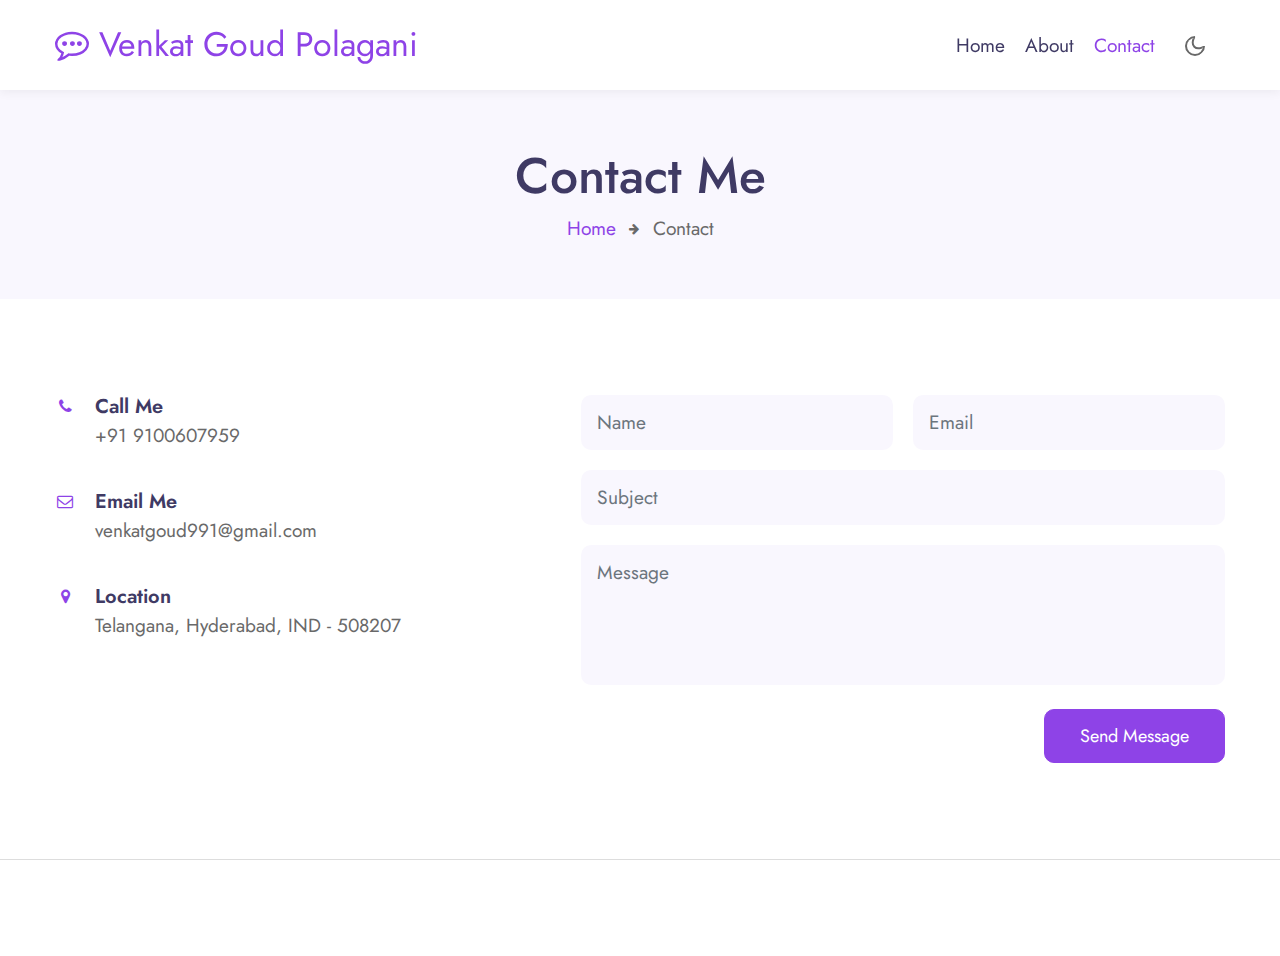
<file: PortFolio/contact.html>
<!doctype html>
<html lang="en">

<head>
  <!-- Required meta tags -->
  <meta charset="utf-8">
  <meta name="viewport" content="width=device-width, initial-scale=1, shrink-to-fit=no">

  <title>Venkat's Portfolio</title>

  <!-- google fonts -->  
  <link href="//fonts.googleapis.com/css2?family=Jost:wght@300;400;600&display=swap" rel="stylesheet">

  <!-- Template CSS -->
  <link rel="stylesheet" href="assets/css/style-starter.css">
</head>

<body>
<!-- header -->
<header id="site-header" class="fixed-top">
  <div class="container">
      <nav class="navbar navbar-expand-lg stroke">
          <a class="navbar-brand" href="index.html">
              <span class="fa fa-commenting-o"></span> Venkat Goud Polagani
          </a>
          <!-- if logo is image enable this   
      <a class="navbar-brand" href="#index.html">
          <img src="image-path" alt="Your logo" title="Your logo" style="height:35px;" />
      </a> -->
          <button class="navbar-toggler  collapsed bg-gradient" type="button" data-toggle="collapse"
              data-target="#navbarTogglerDemo02" aria-controls="navbarTogglerDemo02" aria-expanded="false"
              aria-label="Toggle navigation">
              <span class="navbar-toggler-icon fa icon-expand fa-bars"></span>
              <span class="navbar-toggler-icon fa icon-close fa-times"></span>
              </span>
          </button>

          <div class="collapse navbar-collapse" id="navbarTogglerDemo02">
              <ul class="navbar-nav ml-auto">
                  <li class="nav-item @@home__active">
                      <a class="nav-link" href="index.html">Home <span class="sr-only">(current)</span></a>
                  </li>
                  <li class="nav-item @@about__active">
                      <a class="nav-link" href="about.html">About</a>
                  </li>
                  <li class="nav-item active">
                      <a class="nav-link" href="contact.html">Contact</a>
                  </li>
              </ul>
          </div>
          <!-- toggle switch for light and dark theme -->
          <div class="mobile-position">
              <nav class="navigation">
                  <div class="theme-switch-wrapper">
                      <label class="theme-switch" for="checkbox">
                          <input type="checkbox" id="checkbox">
                          <div class="mode-container">
                              <i class="gg-sun"></i>
                              <i class="gg-moon"></i>
                          </div>
                      </label>
                  </div>
              </nav>
          </div>
          <!-- //toggle switch for light and dark theme -->
      </nav>
  </div>
</header>
<!-- //header -->

<!-- contact breadcrumb -->
<section class="w3l-about-breadcrumb text-center">
    <div class="breadcrumb-bg breadcrumb-bg-about py-sm-5 py-4">
        <div class="container py-2">
            <h2 class="title">Contact Me</h2>
            <ul class="breadcrumbs-custom-path mt-2">
                <li><a href="#url">Home</a></li>
                <li class="active"><span class="fa fa-arrow-right mx-2" aria-hidden="true"></span> Contact </li>
            </ul>
        </div>
    </div>
</section>
<!-- contact breadcrumb -->

<!-- contact block -->
<!-- contact1 -->
<section class="w3l-contact-1 py-5">
    <div class="contacts-9 py-lg-5 py-md-4">
        <div class="container">
            <div class="d-grid contact-view">
                <div class="cont-details">
                    <div class="cont-top">
                        <div class="cont-left text-center">
                            <span class="fa fa-phone text-primary"></span>
                        </div>
                        <div class="cont-right">
                            <h6>Call Me</h6>
                            <p><a href="tel:+91 9100607959">+91 9100607959</a></p>
                        </div>
                    </div>
                    <div class="cont-top margin-up">
                        <div class="cont-left text-center">
                            <span class="fa fa-envelope-o text-primary"></span>
                        </div>
                        <div class="cont-right">
                            <h6>Email Me</h6>
                            <p><a href="mailto:venkatgoud991@gmail.com" class="mail">venkatgoud991@gmail.com</a></p>
                        </div>
                    </div>
                    <div class="cont-top margin-up">
                        <div class="cont-left text-center">
                            <span class="fa fa-map-marker text-primary"></span>
                        </div>
                        <div class="cont-right">
                            <h6>Location</h6>
                            <p>Telangana, Hyderabad, IND - 508207</p>
                        </div>
                    </div>
                </div>
                <div class="map-content-9">
                    <form action="https://sendmail..com/submitForm" method="post">
                        <div class="twice-two">
                            <input type="text" class="form-control" name="w3lName" id="w3lName" placeholder="Name"
                                required="">
                            <input type="email" class="form-control" name="w3lSender" id="w3lSender" placeholder="Email"
                                required="">
                        </div>
                        <div class="twice">
                            <input type="text" class="form-control" name="w3lSubject" id="w3lSubject"
                                placeholder="Subject" required="">
                        </div>
                        <textarea name="w3lMessage" class="form-control" id="w3lMessage" placeholder="Message"
                            required=""></textarea>
                        <div class="text-right">
                            <button type="submit" class="btn btn-primary btn-style mt-4">Send Message</button>
                        </div>
                    </form>
                </div>
            </div>
        </div>
    </div>
</section>
<!-- /contact1 -->
<!-- <div class="map-iframe">
    <iframe
        src = "https://www.google.com/maps/d/u/0/viewer?mid=170EXA6x_zuqSUCCK6o9JT9PEEMY&hl=en_US&ll=16.868719000000016%2C79.573486&z=17"
        width="100%" height="400" frameborder="0" style="border: 0px;" allowfullscreen=""></iframe>
</div> -->
<!-- //contact block -->
<!-- Footer -->
<section class="w3l-footer py-sm-5 py-4">
  <!-- move top -->
  <button onclick="topFunction()" id="movetop" title="Go to top">
    <span class="fa fa-angle-up"></span>
  </button>
  <script>
    // When the user scrolls down 20px from the top of the document, show the button
    window.onscroll = function () {
      scrollFunction()
    };

    function scrollFunction() {
      if (document.body.scrollTop > 20 || document.documentElement.scrollTop > 20) {
        document.getElementById("movetop").style.display = "block";
      } else {
        document.getElementById("movetop").style.display = "none";
      }
    }

    // When the user clicks on the button, scroll to the top of the document
    function topFunction() {
      document.body.scrollTop = 0;
      document.documentElement.scrollTop = 0;
    }
  </script>
  <!-- /move top -->
</section>
<!-- //Footer -->

<!-- all js scripts and files here -->

<script src="assets/js/theme-change.js"></script><!-- theme switch js (light and dark)-->

<script src="assets/js/jquery-3.3.1.min.js"></script><!-- default jQuery -->

<!-- /typig-text-->
<script>
  const typedTextSpan = document.querySelector(".typed-text");
  const cursorSpan = document.querySelector(".cursor");

  const textArray = ["Software Developer", "Project Manager", "Web developer"];
  const typingDelay = 200;
  const erasingDelay = 10;
  const newTextDelay = 100; // Delay between current and next text
  let textArrayIndex = 0;
  let charIndex = 0;

  function type() {
    if (charIndex < textArray[textArrayIndex].length) {
      if (!cursorSpan.classList.contains("typing")) cursorSpan.classList.add("typing");
      typedTextSpan.textContent += textArray[textArrayIndex].charAt(charIndex);
      charIndex++;
      setTimeout(type, typingDelay);
    } else {
      cursorSpan.classList.remove("typing");
      setTimeout(erase, newTextDelay);
    }
  }

  function erase() {
    if (charIndex > 0) {
      // add class 'typing' if there's none
      if (!cursorSpan.classList.contains("typing")) {
        cursorSpan.classList.add("typing");
      }
      typedTextSpan.textContent = textArray[textArrayIndex].substring(0, 0);
      charIndex--;
      setTimeout(erase, erasingDelay);
    } else {
      cursorSpan.classList.remove("typing");
      textArrayIndex++;
      if (textArrayIndex >= textArray.length) textArrayIndex = 0;
      setTimeout(type, typingDelay);
    }
  }

  document.addEventListener("DOMContentLoaded", function () { // On DOM Load initiate the effect
    if (textArray.length) setTimeout(type, newTextDelay + 250);
  });
</script>
<!-- //typig-text-->

<!-- services owlcarousel -->
<script src="assets/js/owl.carousel.js"></script>

<!-- script for services -->
<script>
  $(document).ready(function () {
    $('.owl-two').owlCarousel({
      loop: true,
      margin: 30,
      nav: false,
      responsiveClass: true,
      autoplay: false,
      autoplayTimeout: 5000,
      autoplaySpeed: 1000,
      autoplayHoverPause: false,
      responsive: {
        0: {
          items: 1,
          nav: false
        },
        480: {
          items: 1,
          nav: false
        },
        700: {
          items: 1,
          nav: false
        },
        1090: {
          items: 3,
          nav: false
        }
      }
    })
  })
</script>
<!-- //script for services -->

<!-- script for tesimonials carousel slider -->
<script>
  $(document).ready(function () {
    $("#owl-demo1").owlCarousel({
      loop: true,
      margin: 20,
      nav: false,
      responsiveClass: true,
      responsive: {
        0: {
          items: 1,
          nav: false
        },
        736: {
          items: 1,
          nav: false
        },
        1000: {
          items: 2,
          nav: false,
          loop: false
        }
      }
    })
  })
</script>
<!-- //script for tesimonials carousel slider -->

<!-- video popup -->
<script src="assets/js/jquery.magnific-popup.min.js"></script>
<script>
  $(document).ready(function () {
    $('.popup-with-zoom-anim').magnificPopup({
      type: 'inline',

      fixedContentPos: false,
      fixedBgPos: true,

      overflowY: 'auto',

      closeBtnInside: true,
      preloader: false,

      midClick: true,
      removalDelay: 300,
      mainClass: 'my-mfp-zoom-in'
    });

    $('.popup-with-move-anim').magnificPopup({
      type: 'inline',

      fixedContentPos: false,
      fixedBgPos: true,

      overflowY: 'auto',

      closeBtnInside: true,
      preloader: false,

      midClick: true,
      removalDelay: 300,
      mainClass: 'my-mfp-slide-bottom'
    });
  });
</script>
<!-- //video popup -->

<!-- stats number counter-->
<script src="assets/js/jquery.waypoints.min.js"></script>
<script src="assets/js/jquery.countup.js"></script>
<script>
  $('.counter').countUp();
</script>
<!-- //stats number counter -->

<!-- disable body scroll which navbar is in active -->
<script>
  $(function () {
    $('.navbar-toggler').click(function () {
      $('body').toggleClass('noscroll');
    })
  });
</script>
<!-- disable body scroll which navbar is in active -->

<!--/MENU-JS-->
<script>
  $(window).on("scroll", function () {
    var scroll = $(window).scrollTop();

    if (scroll >= 80) {
      $("#site-header").addClass("nav-fixed");
    } else {
      $("#site-header").removeClass("nav-fixed");
    }
  });

  //Main navigation Active Class Add Remove
  $(".navbar-toggler").on("click", function () {
    $("header").toggleClass("active");
  });
  $(document).on("ready", function () {
    if ($(window).width() > 991) {
      $("header").removeClass("active");
    }
    $(window).on("resize", function () {
      if ($(window).width() > 991) {
        $("header").removeClass("active");
      }
    });
  });
</script>
<!--//MENU-JS-->

<!-- bootstrap js -->
<script src="assets/js/bootstrap.min.js"></script>

</body>

</html>
</file>
<file: PortFolio/assets/css/style-starter.css>
@charset "UTF-8";
/*--
Author: 
Author URL: http://.com
--*/
/*!
 * Bootstrap v4.4.1 (https://getbootstrap.com/)
 * Copyright 2011-2019 The Bootstrap Authors
 * Copyright 2011-2019 Twitter, Inc.
 * Licensed under MIT (https://github.com/twbs/bootstrap/blob/master/LICENSE)
 */
:root {
  --blue: #007bff;
  --indigo: #6610f2;
  --purple: #6f42c1;
  --pink: #e83e8c;
  --red: #dc3545;
  --orange: #fd7e14;
  --yellow: #ffc107;
  --green: #28a745;
  --teal: #20c997;
  --cyan: #17a2b8;
  --white: #fff;
  --gray: #6c757d;
  --gray-dark: #343a40;
  --primary: #8e43e7;
  --secondary: #273c66;
  --success: #28a745;
  --info: #17a2b8;
  --warning: #ffc107;
  --danger: #dc3545;
  --light: #f8f9fa;
  --dark: #343a40;
  --breakpoint-xs: 0;
  --breakpoint-sm: 576px;
  --breakpoint-md: 768px;
  --breakpoint-lg: 992px;
  --breakpoint-xl: 1200px;
  --font-family-sans-serif: -apple-system, BlinkMacSystemFont, "Segoe UI", Roboto, "Helvetica Neue", Arial, "Noto Sans", sans-serif, "Apple Color Emoji", "Segoe UI Emoji", "Segoe UI Symbol", "Noto Color Emoji";
  --font-family-monospace: SFMono-Regular, Menlo, Monaco, Consolas, "Liberation Mono", "Courier New", monospace; }

*,
*::before,
*::after {
  box-sizing: border-box; }

html {
  font-family: sans-serif;
  line-height: 1.15;
  -webkit-text-size-adjust: 100%;
  -webkit-tap-highlight-color: rgba(0, 0, 0, 0); }

article, aside, figcaption, figure, footer, header, hgroup, main, nav, section {
  display: block; }

body {
  margin: 0;
  font-family: -apple-system, BlinkMacSystemFont, "Segoe UI", Roboto, "Helvetica Neue", Arial, "Noto Sans", sans-serif, "Apple Color Emoji", "Segoe UI Emoji", "Segoe UI Symbol", "Noto Color Emoji";
  font-size: 1rem;
  font-weight: 400;
  line-height: 1.5;
  color: #212529;
  text-align: left;
  background-color: #fff; }

[tabindex="-1"]:focus:not(:focus-visible) {
  outline: 0 !important; }

hr {
  box-sizing: content-box;
  height: 0;
  overflow: visible; }

h1, h2, h3, h4, h5, h6 {
  margin-top: 0;
  margin-bottom: 0.5rem; }

p {
  margin-top: 0;
  margin-bottom: 1rem; }

abbr[title],
abbr[data-original-title] {
  text-decoration: underline;
  -webkit-text-decoration: underline dotted;
          text-decoration: underline dotted;
  cursor: help;
  border-bottom: 0;
  -webkit-text-decoration-skip-ink: none;
          text-decoration-skip-ink: none; }

address {
  margin-bottom: 1rem;
  font-style: normal;
  line-height: inherit; }

ol,
ul,
dl {
  margin-top: 0;
  margin-bottom: 1rem; }

ol ol,
ul ul,
ol ul,
ul ol {
  margin-bottom: 0; }

dt {
  font-weight: 700; }

dd {
  margin-bottom: .5rem;
  margin-left: 0; }

blockquote {
  margin: 0 0 1rem; }

b,
strong {
  font-weight: bolder; }

small {
  font-size: 80%; }

sub,
sup {
  position: relative;
  font-size: 75%;
  line-height: 0;
  vertical-align: baseline; }

sub {
  bottom: -.25em; }

sup {
  top: -.5em; }

a {
  color: #8e43e7;
  text-decoration: none;
  background-color: transparent; }
  a:hover {
    color: #6719c4;
    text-decoration: underline; }

a:not([href]) {
  color: inherit;
  text-decoration: none; }
  a:not([href]):hover {
    color: inherit;
    text-decoration: none; }

pre,
code,
kbd,
samp {
  font-family: SFMono-Regular, Menlo, Monaco, Consolas, "Liberation Mono", "Courier New", monospace;
  font-size: 1em; }

pre {
  margin-top: 0;
  margin-bottom: 1rem;
  overflow: auto; }

figure {
  margin: 0 0 1rem; }

img {
  vertical-align: middle;
  border-style: none; }

svg {
  overflow: hidden;
  vertical-align: middle; }

table {
  border-collapse: collapse; }

caption {
  padding-top: 0.75rem;
  padding-bottom: 0.75rem;
  color: #6c757d;
  text-align: left;
  caption-side: bottom; }

th {
  text-align: inherit; }

label {
  display: inline-block;
  margin-bottom: 0.5rem; }

button {
  border-radius: 0; }

button:focus {
  outline: 1px dotted;
  outline: 5px auto -webkit-focus-ring-color; }

input,
button,
select,
optgroup,
textarea {
  margin: 0;
  font-family: inherit;
  font-size: inherit;
  line-height: inherit; }

button,
input {
  overflow: visible; }

button,
select {
  text-transform: none; }

select {
  word-wrap: normal; }

button,
[type="button"],
[type="reset"],
[type="submit"] {
  -webkit-appearance: button; }

button:not(:disabled),
[type="button"]:not(:disabled),
[type="reset"]:not(:disabled),
[type="submit"]:not(:disabled) {
  cursor: pointer; }

button::-moz-focus-inner,
[type="button"]::-moz-focus-inner,
[type="reset"]::-moz-focus-inner,
[type="submit"]::-moz-focus-inner {
  padding: 0;
  border-style: none; }

input[type="radio"],
input[type="checkbox"] {
  box-sizing: border-box;
  padding: 0; }

input[type="date"],
input[type="time"],
input[type="datetime-local"],
input[type="month"] {
  -webkit-appearance: listbox; }

textarea {
  overflow: auto;
  resize: vertical; }

fieldset {
  min-width: 0;
  padding: 0;
  margin: 0;
  border: 0; }

legend {
  display: block;
  width: 100%;
  max-width: 100%;
  padding: 0;
  margin-bottom: .5rem;
  font-size: 1.5rem;
  line-height: inherit;
  color: inherit;
  white-space: normal; }
  @media (max-width: 1200px) {
    legend {
      font-size: calc(1.275rem + 0.3vw) ; } }

progress {
  vertical-align: baseline; }

[type="number"]::-webkit-inner-spin-button,
[type="number"]::-webkit-outer-spin-button {
  height: auto; }

[type="search"] {
  outline-offset: -2px;
  -webkit-appearance: none; }

[type="search"]::-webkit-search-decoration {
  -webkit-appearance: none; }

::-webkit-file-upload-button {
  font: inherit;
  -webkit-appearance: button; }

output {
  display: inline-block; }

summary {
  display: list-item;
  cursor: pointer; }

template {
  display: none; }

[hidden] {
  display: none !important; }

h1, h2, h3, h4, h5, h6,
.h1, .h2, .h3, .h4, .h5, .h6 {
  margin-bottom: 0.5rem;
  font-weight: 500;
  line-height: 1.2; }

h1, .h1 {
  font-size: 2.5rem; }
  @media (max-width: 1200px) {
    h1, .h1 {
      font-size: calc(1.375rem + 1.5vw) ; } }

h2, .h2 {
  font-size: 2rem; }
  @media (max-width: 1200px) {
    h2, .h2 {
      font-size: calc(1.325rem + 0.9vw) ; } }

h3, .h3 {
  font-size: 1.75rem; }
  @media (max-width: 1200px) {
    h3, .h3 {
      font-size: calc(1.3rem + 0.6vw) ; } }

h4, .h4 {
  font-size: 1.5rem; }
  @media (max-width: 1200px) {
    h4, .h4 {
      font-size: calc(1.275rem + 0.3vw) ; } }

h5, .h5 {
  font-size: 1.25rem; }

h6, .h6 {
  font-size: 1rem; }

.lead {
  font-size: 1.25rem;
  font-weight: 300; }

.display-1 {
  font-size: 6rem;
  font-weight: 300;
  line-height: 1.2; }
  @media (max-width: 1200px) {
    .display-1 {
      font-size: calc(1.725rem + 5.7vw) ; } }

.display-2 {
  font-size: 5.5rem;
  font-weight: 300;
  line-height: 1.2; }
  @media (max-width: 1200px) {
    .display-2 {
      font-size: calc(1.675rem + 5.1vw) ; } }

.display-3 {
  font-size: 4.5rem;
  font-weight: 300;
  line-height: 1.2; }
  @media (max-width: 1200px) {
    .display-3 {
      font-size: calc(1.575rem + 3.9vw) ; } }

.display-4 {
  font-size: 3.5rem;
  font-weight: 300;
  line-height: 1.2; }
  @media (max-width: 1200px) {
    .display-4 {
      font-size: calc(1.475rem + 2.7vw) ; } }

hr {
  margin-top: 1rem;
  margin-bottom: 1rem;
  border: 0;
  border-top: 1px solid rgba(0, 0, 0, 0.1); }

small,
.small {
  font-size: 80%;
  font-weight: 400; }

mark,
.mark {
  padding: 0.2em;
  background-color: #fcf8e3; }

.list-unstyled {
  padding-left: 0;
  list-style: none; }

.list-inline {
  padding-left: 0;
  list-style: none; }

.list-inline-item {
  display: inline-block; }
  .list-inline-item:not(:last-child) {
    margin-right: 0.5rem; }

.initialism {
  font-size: 90%;
  text-transform: uppercase; }

.blockquote {
  margin-bottom: 1rem;
  font-size: 1.25rem; }

.blockquote-footer {
  display: block;
  font-size: 80%;
  color: #6c757d; }
  .blockquote-footer::before {
    content: "\2014\00A0"; }

.img-fluid {
  max-width: 100%;
  height: auto; }

.img-thumbnail {
  padding: 0.25rem;
  background-color: #fff;
  border: 1px solid #dee2e6;
  border-radius: 0.25rem;
  max-width: 100%;
  height: auto; }

.figure {
  display: inline-block; }

.figure-img {
  margin-bottom: 0.5rem;
  line-height: 1; }

.figure-caption {
  font-size: 90%;
  color: #6c757d; }

code {
  font-size: 87.5%;
  color: #e83e8c;
  word-wrap: break-word; }
  a > code {
    color: inherit; }

kbd {
  padding: 0.2rem 0.4rem;
  font-size: 87.5%;
  color: #fff;
  background-color: #212529;
  border-radius: 0.2rem; }
  kbd kbd {
    padding: 0;
    font-size: 100%;
    font-weight: 700; }

pre {
  display: block;
  font-size: 87.5%;
  color: #212529; }
  pre code {
    font-size: inherit;
    color: inherit;
    word-break: normal; }

.pre-scrollable {
  max-height: 340px;
  overflow-y: scroll; }

.container {
  width: 100%;
  padding-right: 15px;
  padding-left: 15px;
  margin-right: auto;
  margin-left: auto; }
  @media (min-width: 576px) {
    .container {
      max-width: 540px; } }
  @media (min-width: 768px) {
    .container {
      max-width: 720px; } }
  @media (min-width: 992px) {
    .container {
      max-width: 960px; } }
  @media (min-width: 1200px) {
    .container {
      max-width: 1140px; } }

.container-fluid, .container-sm, .container-md, .container-lg, .container-xl {
  width: 100%;
  padding-right: 15px;
  padding-left: 15px;
  margin-right: auto;
  margin-left: auto; }

@media (min-width: 576px) {
  .container, .container-sm {
    max-width: 540px; } }

@media (min-width: 768px) {
  .container, .container-sm, .container-md {
    max-width: 720px; } }

@media (min-width: 992px) {
  .container, .container-sm, .container-md, .container-lg {
    max-width: 960px; } }

@media (min-width: 1200px) {
  .container, .container-sm, .container-md, .container-lg, .container-xl {
    max-width: 1140px; } }

.row {
  display: flex;
  flex-wrap: wrap;
  margin-right: -15px;
  margin-left: -15px; }

.no-gutters {
  margin-right: 0;
  margin-left: 0; }
  .no-gutters > .col,
  .no-gutters > [class*="col-"] {
    padding-right: 0;
    padding-left: 0; }

.col-1, .col-2, .col-3, .col-4, .col-5, .col-6, .col-7, .col-8, .col-9, .col-10, .col-11, .col-12, .col,
.col-auto, .col-sm-1, .col-sm-2, .col-sm-3, .col-sm-4, .col-sm-5, .col-sm-6, .col-sm-7, .col-sm-8, .col-sm-9, .col-sm-10, .col-sm-11, .col-sm-12, .col-sm,
.col-sm-auto, .col-md-1, .col-md-2, .col-md-3, .col-md-4, .col-md-5, .col-md-6, .col-md-7, .col-md-8, .col-md-9, .col-md-10, .col-md-11, .col-md-12, .col-md,
.col-md-auto, .col-lg-1, .col-lg-2, .col-lg-3, .col-lg-4, .col-lg-5, .col-lg-6, .col-lg-7, .col-lg-8, .col-lg-9, .col-lg-10, .col-lg-11, .col-lg-12, .col-lg,
.col-lg-auto, .col-xl-1, .col-xl-2, .col-xl-3, .col-xl-4, .col-xl-5, .col-xl-6, .col-xl-7, .col-xl-8, .col-xl-9, .col-xl-10, .col-xl-11, .col-xl-12, .col-xl,
.col-xl-auto {
  position: relative;
  width: 100%;
  padding-right: 15px;
  padding-left: 15px; }

.col {
  flex-basis: 0;
  flex-grow: 1;
  max-width: 100%; }

.row-cols-1 > * {
  flex: 0 0 100%;
  max-width: 100%; }

.row-cols-2 > * {
  flex: 0 0 50%;
  max-width: 50%; }

.row-cols-3 > * {
  flex: 0 0 33.33333%;
  max-width: 33.33333%; }

.row-cols-4 > * {
  flex: 0 0 25%;
  max-width: 25%; }

.row-cols-5 > * {
  flex: 0 0 20%;
  max-width: 20%; }

.row-cols-6 > * {
  flex: 0 0 16.66667%;
  max-width: 16.66667%; }

.col-auto {
  flex: 0 0 auto;
  width: auto;
  max-width: 100%; }

.col-1 {
  flex: 0 0 8.33333%;
  max-width: 8.33333%; }

.col-2 {
  flex: 0 0 16.66667%;
  max-width: 16.66667%; }

.col-3 {
  flex: 0 0 25%;
  max-width: 25%; }

.col-4 {
  flex: 0 0 33.33333%;
  max-width: 33.33333%; }

.col-5 {
  flex: 0 0 41.66667%;
  max-width: 41.66667%; }

.col-6 {
  flex: 0 0 50%;
  max-width: 50%; }

.col-7 {
  flex: 0 0 58.33333%;
  max-width: 58.33333%; }

.col-8 {
  flex: 0 0 66.66667%;
  max-width: 66.66667%; }

.col-9 {
  flex: 0 0 75%;
  max-width: 75%; }

.col-10 {
  flex: 0 0 83.33333%;
  max-width: 83.33333%; }

.col-11 {
  flex: 0 0 91.66667%;
  max-width: 91.66667%; }

.col-12 {
  flex: 0 0 100%;
  max-width: 100%; }

.order-first {
  order: -1; }

.order-last {
  order: 13; }

.order-0 {
  order: 0; }

.order-1 {
  order: 1; }

.order-2 {
  order: 2; }

.order-3 {
  order: 3; }

.order-4 {
  order: 4; }

.order-5 {
  order: 5; }

.order-6 {
  order: 6; }

.order-7 {
  order: 7; }

.order-8 {
  order: 8; }

.order-9 {
  order: 9; }

.order-10 {
  order: 10; }

.order-11 {
  order: 11; }

.order-12 {
  order: 12; }

.offset-1 {
  margin-left: 8.33333%; }

.offset-2 {
  margin-left: 16.66667%; }

.offset-3 {
  margin-left: 25%; }

.offset-4 {
  margin-left: 33.33333%; }

.offset-5 {
  margin-left: 41.66667%; }

.offset-6 {
  margin-left: 50%; }

.offset-7 {
  margin-left: 58.33333%; }

.offset-8 {
  margin-left: 66.66667%; }

.offset-9 {
  margin-left: 75%; }

.offset-10 {
  margin-left: 83.33333%; }

.offset-11 {
  margin-left: 91.66667%; }

@media (min-width: 576px) {
  .col-sm {
    flex-basis: 0;
    flex-grow: 1;
    max-width: 100%; }
  .row-cols-sm-1 > * {
    flex: 0 0 100%;
    max-width: 100%; }
  .row-cols-sm-2 > * {
    flex: 0 0 50%;
    max-width: 50%; }
  .row-cols-sm-3 > * {
    flex: 0 0 33.33333%;
    max-width: 33.33333%; }
  .row-cols-sm-4 > * {
    flex: 0 0 25%;
    max-width: 25%; }
  .row-cols-sm-5 > * {
    flex: 0 0 20%;
    max-width: 20%; }
  .row-cols-sm-6 > * {
    flex: 0 0 16.66667%;
    max-width: 16.66667%; }
  .col-sm-auto {
    flex: 0 0 auto;
    width: auto;
    max-width: 100%; }
  .col-sm-1 {
    flex: 0 0 8.33333%;
    max-width: 8.33333%; }
  .col-sm-2 {
    flex: 0 0 16.66667%;
    max-width: 16.66667%; }
  .col-sm-3 {
    flex: 0 0 25%;
    max-width: 25%; }
  .col-sm-4 {
    flex: 0 0 33.33333%;
    max-width: 33.33333%; }
  .col-sm-5 {
    flex: 0 0 41.66667%;
    max-width: 41.66667%; }
  .col-sm-6 {
    flex: 0 0 50%;
    max-width: 50%; }
  .col-sm-7 {
    flex: 0 0 58.33333%;
    max-width: 58.33333%; }
  .col-sm-8 {
    flex: 0 0 66.66667%;
    max-width: 66.66667%; }
  .col-sm-9 {
    flex: 0 0 75%;
    max-width: 75%; }
  .col-sm-10 {
    flex: 0 0 83.33333%;
    max-width: 83.33333%; }
  .col-sm-11 {
    flex: 0 0 91.66667%;
    max-width: 91.66667%; }
  .col-sm-12 {
    flex: 0 0 100%;
    max-width: 100%; }
  .order-sm-first {
    order: -1; }
  .order-sm-last {
    order: 13; }
  .order-sm-0 {
    order: 0; }
  .order-sm-1 {
    order: 1; }
  .order-sm-2 {
    order: 2; }
  .order-sm-3 {
    order: 3; }
  .order-sm-4 {
    order: 4; }
  .order-sm-5 {
    order: 5; }
  .order-sm-6 {
    order: 6; }
  .order-sm-7 {
    order: 7; }
  .order-sm-8 {
    order: 8; }
  .order-sm-9 {
    order: 9; }
  .order-sm-10 {
    order: 10; }
  .order-sm-11 {
    order: 11; }
  .order-sm-12 {
    order: 12; }
  .offset-sm-0 {
    margin-left: 0; }
  .offset-sm-1 {
    margin-left: 8.33333%; }
  .offset-sm-2 {
    margin-left: 16.66667%; }
  .offset-sm-3 {
    margin-left: 25%; }
  .offset-sm-4 {
    margin-left: 33.33333%; }
  .offset-sm-5 {
    margin-left: 41.66667%; }
  .offset-sm-6 {
    margin-left: 50%; }
  .offset-sm-7 {
    margin-left: 58.33333%; }
  .offset-sm-8 {
    margin-left: 66.66667%; }
  .offset-sm-9 {
    margin-left: 75%; }
  .offset-sm-10 {
    margin-left: 83.33333%; }
  .offset-sm-11 {
    margin-left: 91.66667%; } }

@media (min-width: 768px) {
  .col-md {
    flex-basis: 0;
    flex-grow: 1;
    max-width: 100%; }
  .row-cols-md-1 > * {
    flex: 0 0 100%;
    max-width: 100%; }
  .row-cols-md-2 > * {
    flex: 0 0 50%;
    max-width: 50%; }
  .row-cols-md-3 > * {
    flex: 0 0 33.33333%;
    max-width: 33.33333%; }
  .row-cols-md-4 > * {
    flex: 0 0 25%;
    max-width: 25%; }
  .row-cols-md-5 > * {
    flex: 0 0 20%;
    max-width: 20%; }
  .row-cols-md-6 > * {
    flex: 0 0 16.66667%;
    max-width: 16.66667%; }
  .col-md-auto {
    flex: 0 0 auto;
    width: auto;
    max-width: 100%; }
  .col-md-1 {
    flex: 0 0 8.33333%;
    max-width: 8.33333%; }
  .col-md-2 {
    flex: 0 0 16.66667%;
    max-width: 16.66667%; }
  .col-md-3 {
    flex: 0 0 25%;
    max-width: 25%; }
  .col-md-4 {
    flex: 0 0 33.33333%;
    max-width: 33.33333%; }
  .col-md-5 {
    flex: 0 0 41.66667%;
    max-width: 41.66667%; }
  .col-md-6 {
    flex: 0 0 50%;
    max-width: 50%; }
  .col-md-7 {
    flex: 0 0 58.33333%;
    max-width: 58.33333%; }
  .col-md-8 {
    flex: 0 0 66.66667%;
    max-width: 66.66667%; }
  .col-md-9 {
    flex: 0 0 75%;
    max-width: 75%; }
  .col-md-10 {
    flex: 0 0 83.33333%;
    max-width: 83.33333%; }
  .col-md-11 {
    flex: 0 0 91.66667%;
    max-width: 91.66667%; }
  .col-md-12 {
    flex: 0 0 100%;
    max-width: 100%; }
  .order-md-first {
    order: -1; }
  .order-md-last {
    order: 13; }
  .order-md-0 {
    order: 0; }
  .order-md-1 {
    order: 1; }
  .order-md-2 {
    order: 2; }
  .order-md-3 {
    order: 3; }
  .order-md-4 {
    order: 4; }
  .order-md-5 {
    order: 5; }
  .order-md-6 {
    order: 6; }
  .order-md-7 {
    order: 7; }
  .order-md-8 {
    order: 8; }
  .order-md-9 {
    order: 9; }
  .order-md-10 {
    order: 10; }
  .order-md-11 {
    order: 11; }
  .order-md-12 {
    order: 12; }
  .offset-md-0 {
    margin-left: 0; }
  .offset-md-1 {
    margin-left: 8.33333%; }
  .offset-md-2 {
    margin-left: 16.66667%; }
  .offset-md-3 {
    margin-left: 25%; }
  .offset-md-4 {
    margin-left: 33.33333%; }
  .offset-md-5 {
    margin-left: 41.66667%; }
  .offset-md-6 {
    margin-left: 50%; }
  .offset-md-7 {
    margin-left: 58.33333%; }
  .offset-md-8 {
    margin-left: 66.66667%; }
  .offset-md-9 {
    margin-left: 75%; }
  .offset-md-10 {
    margin-left: 83.33333%; }
  .offset-md-11 {
    margin-left: 91.66667%; } }

@media (min-width: 992px) {
  .col-lg {
    flex-basis: 0;
    flex-grow: 1;
    max-width: 100%; }
  .row-cols-lg-1 > * {
    flex: 0 0 100%;
    max-width: 100%; }
  .row-cols-lg-2 > * {
    flex: 0 0 50%;
    max-width: 50%; }
  .row-cols-lg-3 > * {
    flex: 0 0 33.33333%;
    max-width: 33.33333%; }
  .row-cols-lg-4 > * {
    flex: 0 0 25%;
    max-width: 25%; }
  .row-cols-lg-5 > * {
    flex: 0 0 20%;
    max-width: 20%; }
  .row-cols-lg-6 > * {
    flex: 0 0 16.66667%;
    max-width: 16.66667%; }
  .col-lg-auto {
    flex: 0 0 auto;
    width: auto;
    max-width: 100%; }
  .col-lg-1 {
    flex: 0 0 8.33333%;
    max-width: 8.33333%; }
  .col-lg-2 {
    flex: 0 0 16.66667%;
    max-width: 16.66667%; }
  .col-lg-3 {
    flex: 0 0 25%;
    max-width: 25%; }
  .col-lg-4 {
    flex: 0 0 33.33333%;
    max-width: 33.33333%; }
  .col-lg-5 {
    flex: 0 0 41.66667%;
    max-width: 41.66667%; }
  .col-lg-6 {
    flex: 0 0 50%;
    max-width: 50%; }
  .col-lg-7 {
    flex: 0 0 58.33333%;
    max-width: 58.33333%; }
  .col-lg-8 {
    flex: 0 0 66.66667%;
    max-width: 66.66667%; }
  .col-lg-9 {
    flex: 0 0 75%;
    max-width: 75%; }
  .col-lg-10 {
    flex: 0 0 83.33333%;
    max-width: 83.33333%; }
  .col-lg-11 {
    flex: 0 0 91.66667%;
    max-width: 91.66667%; }
  .col-lg-12 {
    flex: 0 0 100%;
    max-width: 100%; }
  .order-lg-first {
    order: -1; }
  .order-lg-last {
    order: 13; }
  .order-lg-0 {
    order: 0; }
  .order-lg-1 {
    order: 1; }
  .order-lg-2 {
    order: 2; }
  .order-lg-3 {
    order: 3; }
  .order-lg-4 {
    order: 4; }
  .order-lg-5 {
    order: 5; }
  .order-lg-6 {
    order: 6; }
  .order-lg-7 {
    order: 7; }
  .order-lg-8 {
    order: 8; }
  .order-lg-9 {
    order: 9; }
  .order-lg-10 {
    order: 10; }
  .order-lg-11 {
    order: 11; }
  .order-lg-12 {
    order: 12; }
  .offset-lg-0 {
    margin-left: 0; }
  .offset-lg-1 {
    margin-left: 8.33333%; }
  .offset-lg-2 {
    margin-left: 16.66667%; }
  .offset-lg-3 {
    margin-left: 25%; }
  .offset-lg-4 {
    margin-left: 33.33333%; }
  .offset-lg-5 {
    margin-left: 41.66667%; }
  .offset-lg-6 {
    margin-left: 50%; }
  .offset-lg-7 {
    margin-left: 58.33333%; }
  .offset-lg-8 {
    margin-left: 66.66667%; }
  .offset-lg-9 {
    margin-left: 75%; }
  .offset-lg-10 {
    margin-left: 83.33333%; }
  .offset-lg-11 {
    margin-left: 91.66667%; } }

@media (min-width: 1200px) {
  .col-xl {
    flex-basis: 0;
    flex-grow: 1;
    max-width: 100%; }
  .row-cols-xl-1 > * {
    flex: 0 0 100%;
    max-width: 100%; }
  .row-cols-xl-2 > * {
    flex: 0 0 50%;
    max-width: 50%; }
  .row-cols-xl-3 > * {
    flex: 0 0 33.33333%;
    max-width: 33.33333%; }
  .row-cols-xl-4 > * {
    flex: 0 0 25%;
    max-width: 25%; }
  .row-cols-xl-5 > * {
    flex: 0 0 20%;
    max-width: 20%; }
  .row-cols-xl-6 > * {
    flex: 0 0 16.66667%;
    max-width: 16.66667%; }
  .col-xl-auto {
    flex: 0 0 auto;
    width: auto;
    max-width: 100%; }
  .col-xl-1 {
    flex: 0 0 8.33333%;
    max-width: 8.33333%; }
  .col-xl-2 {
    flex: 0 0 16.66667%;
    max-width: 16.66667%; }
  .col-xl-3 {
    flex: 0 0 25%;
    max-width: 25%; }
  .col-xl-4 {
    flex: 0 0 33.33333%;
    max-width: 33.33333%; }
  .col-xl-5 {
    flex: 0 0 41.66667%;
    max-width: 41.66667%; }
  .col-xl-6 {
    flex: 0 0 50%;
    max-width: 50%; }
  .col-xl-7 {
    flex: 0 0 58.33333%;
    max-width: 58.33333%; }
  .col-xl-8 {
    flex: 0 0 66.66667%;
    max-width: 66.66667%; }
  .col-xl-9 {
    flex: 0 0 75%;
    max-width: 75%; }
  .col-xl-10 {
    flex: 0 0 83.33333%;
    max-width: 83.33333%; }
  .col-xl-11 {
    flex: 0 0 91.66667%;
    max-width: 91.66667%; }
  .col-xl-12 {
    flex: 0 0 100%;
    max-width: 100%; }
  .order-xl-first {
    order: -1; }
  .order-xl-last {
    order: 13; }
  .order-xl-0 {
    order: 0; }
  .order-xl-1 {
    order: 1; }
  .order-xl-2 {
    order: 2; }
  .order-xl-3 {
    order: 3; }
  .order-xl-4 {
    order: 4; }
  .order-xl-5 {
    order: 5; }
  .order-xl-6 {
    order: 6; }
  .order-xl-7 {
    order: 7; }
  .order-xl-8 {
    order: 8; }
  .order-xl-9 {
    order: 9; }
  .order-xl-10 {
    order: 10; }
  .order-xl-11 {
    order: 11; }
  .order-xl-12 {
    order: 12; }
  .offset-xl-0 {
    margin-left: 0; }
  .offset-xl-1 {
    margin-left: 8.33333%; }
  .offset-xl-2 {
    margin-left: 16.66667%; }
  .offset-xl-3 {
    margin-left: 25%; }
  .offset-xl-4 {
    margin-left: 33.33333%; }
  .offset-xl-5 {
    margin-left: 41.66667%; }
  .offset-xl-6 {
    margin-left: 50%; }
  .offset-xl-7 {
    margin-left: 58.33333%; }
  .offset-xl-8 {
    margin-left: 66.66667%; }
  .offset-xl-9 {
    margin-left: 75%; }
  .offset-xl-10 {
    margin-left: 83.33333%; }
  .offset-xl-11 {
    margin-left: 91.66667%; } }

.table {
  width: 100%;
  margin-bottom: 1rem;
  color: #212529; }
  .table th,
  .table td {
    padding: 0.75rem;
    vertical-align: top;
    border-top: 1px solid #dee2e6; }
  .table thead th {
    vertical-align: bottom;
    border-bottom: 2px solid #dee2e6; }
  .table tbody + tbody {
    border-top: 2px solid #dee2e6; }

.table-sm th,
.table-sm td {
  padding: 0.3rem; }

.table-bordered {
  border: 1px solid #dee2e6; }
  .table-bordered th,
  .table-bordered td {
    border: 1px solid #dee2e6; }
  .table-bordered thead th,
  .table-bordered thead td {
    border-bottom-width: 2px; }

.table-borderless th,
.table-borderless td,
.table-borderless thead th,
.table-borderless tbody + tbody {
  border: 0; }

.table-striped tbody tr:nth-of-type(odd) {
  background-color: rgba(0, 0, 0, 0.05); }

.table-hover tbody tr:hover {
  color: #212529;
  background-color: rgba(0, 0, 0, 0.075); }

.table-primary,
.table-primary > th,
.table-primary > td {
  background-color: #dfcaf8; }

.table-primary th,
.table-primary td,
.table-primary thead th,
.table-primary tbody + tbody {
  border-color: #c49df3; }

.table-hover .table-primary:hover {
  background-color: #d1b3f5; }
  .table-hover .table-primary:hover > td,
  .table-hover .table-primary:hover > th {
    background-color: #d1b3f5; }

.table-secondary,
.table-secondary > th,
.table-secondary > td {
  background-color: #c3c8d4; }

.table-secondary th,
.table-secondary td,
.table-secondary thead th,
.table-secondary tbody + tbody {
  border-color: #8f9aaf; }

.table-hover .table-secondary:hover {
  background-color: #b4bac9; }
  .table-hover .table-secondary:hover > td,
  .table-hover .table-secondary:hover > th {
    background-color: #b4bac9; }

.table-success,
.table-success > th,
.table-success > td {
  background-color: #c3e6cb; }

.table-success th,
.table-success td,
.table-success thead th,
.table-success tbody + tbody {
  border-color: #8fd19e; }

.table-hover .table-success:hover {
  background-color: #b1dfbb; }
  .table-hover .table-success:hover > td,
  .table-hover .table-success:hover > th {
    background-color: #b1dfbb; }

.table-info,
.table-info > th,
.table-info > td {
  background-color: #bee5eb; }

.table-info th,
.table-info td,
.table-info thead th,
.table-info tbody + tbody {
  border-color: #86cfda; }

.table-hover .table-info:hover {
  background-color: #abdde5; }
  .table-hover .table-info:hover > td,
  .table-hover .table-info:hover > th {
    background-color: #abdde5; }

.table-warning,
.table-warning > th,
.table-warning > td {
  background-color: #ffeeba; }

.table-warning th,
.table-warning td,
.table-warning thead th,
.table-warning tbody + tbody {
  border-color: #ffdf7e; }

.table-hover .table-warning:hover {
  background-color: #ffe8a1; }
  .table-hover .table-warning:hover > td,
  .table-hover .table-warning:hover > th {
    background-color: #ffe8a1; }

.table-danger,
.table-danger > th,
.table-danger > td {
  background-color: #f5c6cb; }

.table-danger th,
.table-danger td,
.table-danger thead th,
.table-danger tbody + tbody {
  border-color: #ed969e; }

.table-hover .table-danger:hover {
  background-color: #f1b0b7; }
  .table-hover .table-danger:hover > td,
  .table-hover .table-danger:hover > th {
    background-color: #f1b0b7; }

.table-light,
.table-light > th,
.table-light > td {
  background-color: #fdfdfe; }

.table-light th,
.table-light td,
.table-light thead th,
.table-light tbody + tbody {
  border-color: #fbfcfc; }

.table-hover .table-light:hover {
  background-color: #ececf6; }
  .table-hover .table-light:hover > td,
  .table-hover .table-light:hover > th {
    background-color: #ececf6; }

.table-dark,
.table-dark > th,
.table-dark > td {
  background-color: #c6c8ca; }

.table-dark th,
.table-dark td,
.table-dark thead th,
.table-dark tbody + tbody {
  border-color: #95999c; }

.table-hover .table-dark:hover {
  background-color: #b9bbbe; }
  .table-hover .table-dark:hover > td,
  .table-hover .table-dark:hover > th {
    background-color: #b9bbbe; }

.table-active,
.table-active > th,
.table-active > td {
  background-color: rgba(0, 0, 0, 0.075); }

.table-hover .table-active:hover {
  background-color: rgba(0, 0, 0, 0.075); }
  .table-hover .table-active:hover > td,
  .table-hover .table-active:hover > th {
    background-color: rgba(0, 0, 0, 0.075); }

.table .thead-dark th {
  color: #fff;
  background-color: #343a40;
  border-color: #454d55; }

.table .thead-light th {
  color: #495057;
  background-color: #e9ecef;
  border-color: #dee2e6; }

.table-dark {
  color: #fff;
  background-color: #343a40; }
  .table-dark th,
  .table-dark td,
  .table-dark thead th {
    border-color: #454d55; }
  .table-dark.table-bordered {
    border: 0; }
  .table-dark.table-striped tbody tr:nth-of-type(odd) {
    background-color: rgba(255, 255, 255, 0.05); }
  .table-dark.table-hover tbody tr:hover {
    color: #fff;
    background-color: rgba(255, 255, 255, 0.075); }

@media (max-width: 575.98px) {
  .table-responsive-sm {
    display: block;
    width: 100%;
    overflow-x: auto;
    -webkit-overflow-scrolling: touch; }
    .table-responsive-sm > .table-bordered {
      border: 0; } }

@media (max-width: 767.98px) {
  .table-responsive-md {
    display: block;
    width: 100%;
    overflow-x: auto;
    -webkit-overflow-scrolling: touch; }
    .table-responsive-md > .table-bordered {
      border: 0; } }

@media (max-width: 991.98px) {
  .table-responsive-lg {
    display: block;
    width: 100%;
    overflow-x: auto;
    -webkit-overflow-scrolling: touch; }
    .table-responsive-lg > .table-bordered {
      border: 0; } }

@media (max-width: 1199.98px) {
  .table-responsive-xl {
    display: block;
    width: 100%;
    overflow-x: auto;
    -webkit-overflow-scrolling: touch; }
    .table-responsive-xl > .table-bordered {
      border: 0; } }

.table-responsive {
  display: block;
  width: 100%;
  overflow-x: auto;
  -webkit-overflow-scrolling: touch; }
  .table-responsive > .table-bordered {
    border: 0; }

.form-control {
  display: block;
  width: 100%;
  height: calc(1.5em + 0.75rem + 2px);
  padding: 0.375rem 0.75rem;
  font-size: 1rem;
  font-weight: 400;
  line-height: 1.5;
  color: #495057;
  background-color: #fff;
  background-clip: padding-box;
  border: 1px solid #ced4da;
  border-radius: 0.25rem;
  transition: border-color 0.15s ease-in-out, box-shadow 0.15s ease-in-out; }
  @media (prefers-reduced-motion: reduce) {
    .form-control {
      transition: none; } }
  .form-control::-ms-expand {
    background-color: transparent;
    border: 0; }
  .form-control:-moz-focusring {
    color: transparent;
    text-shadow: 0 0 0 #495057; }
  .form-control:focus {
    color: #495057;
    background-color: #fff;
    border-color: #d2b4f5;
    outline: 0;
    box-shadow: 0 0 0 0.2rem rgba(142, 67, 231, 0.25); }
  .form-control::-webkit-input-placeholder {
    color: #6c757d;
    opacity: 1; }
  .form-control::-moz-placeholder {
    color: #6c757d;
    opacity: 1; }
  .form-control:-ms-input-placeholder {
    color: #6c757d;
    opacity: 1; }
  .form-control::-ms-input-placeholder {
    color: #6c757d;
    opacity: 1; }
  .form-control::placeholder {
    color: #6c757d;
    opacity: 1; }
  .form-control:disabled, .form-control[readonly] {
    background-color: #e9ecef;
    opacity: 1; }

select.form-control:focus::-ms-value {
  color: #495057;
  background-color: #fff; }

.form-control-file,
.form-control-range {
  display: block;
  width: 100%; }

.col-form-label {
  padding-top: calc(0.375rem + 1px);
  padding-bottom: calc(0.375rem + 1px);
  margin-bottom: 0;
  font-size: inherit;
  line-height: 1.5; }

.col-form-label-lg {
  padding-top: calc(0.5rem + 1px);
  padding-bottom: calc(0.5rem + 1px);
  font-size: 1.25rem;
  line-height: 1.5; }

.col-form-label-sm {
  padding-top: calc(0.25rem + 1px);
  padding-bottom: calc(0.25rem + 1px);
  font-size: 0.875rem;
  line-height: 1.5; }

.form-control-plaintext {
  display: block;
  width: 100%;
  padding: 0.375rem 0;
  margin-bottom: 0;
  font-size: 1rem;
  line-height: 1.5;
  color: #212529;
  background-color: transparent;
  border: solid transparent;
  border-width: 1px 0; }
  .form-control-plaintext.form-control-sm, .form-control-plaintext.form-control-lg {
    padding-right: 0;
    padding-left: 0; }

.form-control-sm {
  height: calc(1.5em + 0.5rem + 2px);
  padding: 0.25rem 0.5rem;
  font-size: 0.875rem;
  line-height: 1.5;
  border-radius: 0.2rem; }

.form-control-lg {
  height: calc(1.5em + 1rem + 2px);
  padding: 0.5rem 1rem;
  font-size: 1.25rem;
  line-height: 1.5;
  border-radius: 0.3rem; }

select.form-control[size], select.form-control[multiple] {
  height: auto; }

textarea.form-control {
  height: auto; }

.form-group {
  margin-bottom: 1rem; }

.form-text {
  display: block;
  margin-top: 0.25rem; }

.form-row {
  display: flex;
  flex-wrap: wrap;
  margin-right: -5px;
  margin-left: -5px; }
  .form-row > .col,
  .form-row > [class*="col-"] {
    padding-right: 5px;
    padding-left: 5px; }

.form-check {
  position: relative;
  display: block;
  padding-left: 1.25rem; }

.form-check-input {
  position: absolute;
  margin-top: 0.3rem;
  margin-left: -1.25rem; }
  .form-check-input[disabled] ~ .form-check-label,
  .form-check-input:disabled ~ .form-check-label {
    color: #6c757d; }

.form-check-label {
  margin-bottom: 0; }

.form-check-inline {
  display: inline-flex;
  align-items: center;
  padding-left: 0;
  margin-right: 0.75rem; }
  .form-check-inline .form-check-input {
    position: static;
    margin-top: 0;
    margin-right: 0.3125rem;
    margin-left: 0; }

.valid-feedback {
  display: none;
  width: 100%;
  margin-top: 0.25rem;
  font-size: 80%;
  color: #28a745; }

.valid-tooltip {
  position: absolute;
  top: 100%;
  z-index: 5;
  display: none;
  max-width: 100%;
  padding: 0.25rem 0.5rem;
  margin-top: .1rem;
  font-size: 0.875rem;
  line-height: 1.5;
  color: #fff;
  background-color: rgba(40, 167, 69, 0.9);
  border-radius: 0.25rem; }

.was-validated :valid ~ .valid-feedback,
.was-validated :valid ~ .valid-tooltip,
.is-valid ~ .valid-feedback,
.is-valid ~ .valid-tooltip {
  display: block; }

.was-validated .form-control:valid, .form-control.is-valid {
  border-color: #28a745;
  padding-right: calc(1.5em + 0.75rem);
  background-image: url("data:image/svg+xml,%3csvg xmlns='http://www.w3.org/2000/svg' width='8' height='8' viewBox='0 0 8 8'%3e%3cpath fill='%2328a745' d='M2.3 6.73L.6 4.53c-.4-1.04.46-1.4 1.1-.8l1.1 1.4 3.4-3.8c.6-.63 1.6-.27 1.2.7l-4 4.6c-.43.5-.8.4-1.1.1z'/%3e%3c/svg%3e");
  background-repeat: no-repeat;
  background-position: right calc(0.375em + 0.1875rem) center;
  background-size: calc(0.75em + 0.375rem) calc(0.75em + 0.375rem); }
  .was-validated .form-control:valid:focus, .form-control.is-valid:focus {
    border-color: #28a745;
    box-shadow: 0 0 0 0.2rem rgba(40, 167, 69, 0.25); }

.was-validated textarea.form-control:valid, textarea.form-control.is-valid {
  padding-right: calc(1.5em + 0.75rem);
  background-position: top calc(0.375em + 0.1875rem) right calc(0.375em + 0.1875rem); }

.was-validated .custom-select:valid, .custom-select.is-valid {
  border-color: #28a745;
  padding-right: calc(0.75em + 2.3125rem);
  background: url("data:image/svg+xml,%3csvg xmlns='http://www.w3.org/2000/svg' width='4' height='5' viewBox='0 0 4 5'%3e%3cpath fill='%23343a40' d='M2 0L0 2h4zm0 5L0 3h4z'/%3e%3c/svg%3e") no-repeat right 0.75rem center/8px 10px, url("data:image/svg+xml,%3csvg xmlns='http://www.w3.org/2000/svg' width='8' height='8' viewBox='0 0 8 8'%3e%3cpath fill='%2328a745' d='M2.3 6.73L.6 4.53c-.4-1.04.46-1.4 1.1-.8l1.1 1.4 3.4-3.8c.6-.63 1.6-.27 1.2.7l-4 4.6c-.43.5-.8.4-1.1.1z'/%3e%3c/svg%3e") #fff no-repeat center right 1.75rem/calc(0.75em + 0.375rem) calc(0.75em + 0.375rem); }
  .was-validated .custom-select:valid:focus, .custom-select.is-valid:focus {
    border-color: #28a745;
    box-shadow: 0 0 0 0.2rem rgba(40, 167, 69, 0.25); }

.was-validated .form-check-input:valid ~ .form-check-label, .form-check-input.is-valid ~ .form-check-label {
  color: #28a745; }

.was-validated .form-check-input:valid ~ .valid-feedback,
.was-validated .form-check-input:valid ~ .valid-tooltip, .form-check-input.is-valid ~ .valid-feedback,
.form-check-input.is-valid ~ .valid-tooltip {
  display: block; }

.was-validated .custom-control-input:valid ~ .custom-control-label, .custom-control-input.is-valid ~ .custom-control-label {
  color: #28a745; }
  .was-validated .custom-control-input:valid ~ .custom-control-label::before, .custom-control-input.is-valid ~ .custom-control-label::before {
    border-color: #28a745; }

.was-validated .custom-control-input:valid:checked ~ .custom-control-label::before, .custom-control-input.is-valid:checked ~ .custom-control-label::before {
  border-color: #34ce57;
  background-color: #34ce57; }

.was-validated .custom-control-input:valid:focus ~ .custom-control-label::before, .custom-control-input.is-valid:focus ~ .custom-control-label::before {
  box-shadow: 0 0 0 0.2rem rgba(40, 167, 69, 0.25); }

.was-validated .custom-control-input:valid:focus:not(:checked) ~ .custom-control-label::before, .custom-control-input.is-valid:focus:not(:checked) ~ .custom-control-label::before {
  border-color: #28a745; }

.was-validated .custom-file-input:valid ~ .custom-file-label, .custom-file-input.is-valid ~ .custom-file-label {
  border-color: #28a745; }

.was-validated .custom-file-input:valid:focus ~ .custom-file-label, .custom-file-input.is-valid:focus ~ .custom-file-label {
  border-color: #28a745;
  box-shadow: 0 0 0 0.2rem rgba(40, 167, 69, 0.25); }

.invalid-feedback {
  display: none;
  width: 100%;
  margin-top: 0.25rem;
  font-size: 80%;
  color: #dc3545; }

.invalid-tooltip {
  position: absolute;
  top: 100%;
  z-index: 5;
  display: none;
  max-width: 100%;
  padding: 0.25rem 0.5rem;
  margin-top: .1rem;
  font-size: 0.875rem;
  line-height: 1.5;
  color: #fff;
  background-color: rgba(220, 53, 69, 0.9);
  border-radius: 0.25rem; }

.was-validated :invalid ~ .invalid-feedback,
.was-validated :invalid ~ .invalid-tooltip,
.is-invalid ~ .invalid-feedback,
.is-invalid ~ .invalid-tooltip {
  display: block; }

.was-validated .form-control:invalid, .form-control.is-invalid {
  border-color: #dc3545;
  padding-right: calc(1.5em + 0.75rem);
  background-image: url("data:image/svg+xml,%3csvg xmlns='http://www.w3.org/2000/svg' width='12' height='12' fill='none' stroke='%23dc3545' viewBox='0 0 12 12'%3e%3ccircle cx='6' cy='6' r='4.5'/%3e%3cpath stroke-linejoin='round' d='M5.8 3.6h.4L6 6.5z'/%3e%3ccircle cx='6' cy='8.2' r='.6' fill='%23dc3545' stroke='none'/%3e%3c/svg%3e");
  background-repeat: no-repeat;
  background-position: right calc(0.375em + 0.1875rem) center;
  background-size: calc(0.75em + 0.375rem) calc(0.75em + 0.375rem); }
  .was-validated .form-control:invalid:focus, .form-control.is-invalid:focus {
    border-color: #dc3545;
    box-shadow: 0 0 0 0.2rem rgba(220, 53, 69, 0.25); }

.was-validated textarea.form-control:invalid, textarea.form-control.is-invalid {
  padding-right: calc(1.5em + 0.75rem);
  background-position: top calc(0.375em + 0.1875rem) right calc(0.375em + 0.1875rem); }

.was-validated .custom-select:invalid, .custom-select.is-invalid {
  border-color: #dc3545;
  padding-right: calc(0.75em + 2.3125rem);
  background: url("data:image/svg+xml,%3csvg xmlns='http://www.w3.org/2000/svg' width='4' height='5' viewBox='0 0 4 5'%3e%3cpath fill='%23343a40' d='M2 0L0 2h4zm0 5L0 3h4z'/%3e%3c/svg%3e") no-repeat right 0.75rem center/8px 10px, url("data:image/svg+xml,%3csvg xmlns='http://www.w3.org/2000/svg' width='12' height='12' fill='none' stroke='%23dc3545' viewBox='0 0 12 12'%3e%3ccircle cx='6' cy='6' r='4.5'/%3e%3cpath stroke-linejoin='round' d='M5.8 3.6h.4L6 6.5z'/%3e%3ccircle cx='6' cy='8.2' r='.6' fill='%23dc3545' stroke='none'/%3e%3c/svg%3e") #fff no-repeat center right 1.75rem/calc(0.75em + 0.375rem) calc(0.75em + 0.375rem); }
  .was-validated .custom-select:invalid:focus, .custom-select.is-invalid:focus {
    border-color: #dc3545;
    box-shadow: 0 0 0 0.2rem rgba(220, 53, 69, 0.25); }

.was-validated .form-check-input:invalid ~ .form-check-label, .form-check-input.is-invalid ~ .form-check-label {
  color: #dc3545; }

.was-validated .form-check-input:invalid ~ .invalid-feedback,
.was-validated .form-check-input:invalid ~ .invalid-tooltip, .form-check-input.is-invalid ~ .invalid-feedback,
.form-check-input.is-invalid ~ .invalid-tooltip {
  display: block; }

.was-validated .custom-control-input:invalid ~ .custom-control-label, .custom-control-input.is-invalid ~ .custom-control-label {
  color: #dc3545; }
  .was-validated .custom-control-input:invalid ~ .custom-control-label::before, .custom-control-input.is-invalid ~ .custom-control-label::before {
    border-color: #dc3545; }

.was-validated .custom-control-input:invalid:checked ~ .custom-control-label::before, .custom-control-input.is-invalid:checked ~ .custom-control-label::before {
  border-color: #e4606d;
  background-color: #e4606d; }

.was-validated .custom-control-input:invalid:focus ~ .custom-control-label::before, .custom-control-input.is-invalid:focus ~ .custom-control-label::before {
  box-shadow: 0 0 0 0.2rem rgba(220, 53, 69, 0.25); }

.was-validated .custom-control-input:invalid:focus:not(:checked) ~ .custom-control-label::before, .custom-control-input.is-invalid:focus:not(:checked) ~ .custom-control-label::before {
  border-color: #dc3545; }

.was-validated .custom-file-input:invalid ~ .custom-file-label, .custom-file-input.is-invalid ~ .custom-file-label {
  border-color: #dc3545; }

.was-validated .custom-file-input:invalid:focus ~ .custom-file-label, .custom-file-input.is-invalid:focus ~ .custom-file-label {
  border-color: #dc3545;
  box-shadow: 0 0 0 0.2rem rgba(220, 53, 69, 0.25); }

.form-inline {
  display: flex;
  flex-flow: row wrap;
  align-items: center; }
  .form-inline .form-check {
    width: 100%; }
  @media (min-width: 576px) {
    .form-inline label {
      display: flex;
      align-items: center;
      justify-content: center;
      margin-bottom: 0; }
    .form-inline .form-group {
      display: flex;
      flex: 0 0 auto;
      flex-flow: row wrap;
      align-items: center;
      margin-bottom: 0; }
    .form-inline .form-control {
      display: inline-block;
      width: auto;
      vertical-align: middle; }
    .form-inline .form-control-plaintext {
      display: inline-block; }
    .form-inline .input-group,
    .form-inline .custom-select {
      width: auto; }
    .form-inline .form-check {
      display: flex;
      align-items: center;
      justify-content: center;
      width: auto;
      padding-left: 0; }
    .form-inline .form-check-input {
      position: relative;
      flex-shrink: 0;
      margin-top: 0;
      margin-right: 0.25rem;
      margin-left: 0; }
    .form-inline .custom-control {
      align-items: center;
      justify-content: center; }
    .form-inline .custom-control-label {
      margin-bottom: 0; } }

.btn {
  display: inline-block;
  font-weight: 400;
  color: #212529;
  text-align: center;
  vertical-align: middle;
  cursor: pointer;
  -webkit-user-select: none;
     -moz-user-select: none;
      -ms-user-select: none;
          user-select: none;
  background-color: transparent;
  border: 1px solid transparent;
  padding: 0.375rem 0.75rem;
  font-size: 1rem;
  line-height: 1.5;
  border-radius: 0.25rem;
  transition: color 0.15s ease-in-out, background-color 0.15s ease-in-out, border-color 0.15s ease-in-out, box-shadow 0.15s ease-in-out; }
  @media (prefers-reduced-motion: reduce) {
    .btn {
      transition: none; } }
  .btn:hover {
    color: #212529;
    text-decoration: none; }
  .btn:focus, .btn.focus {
    outline: 0;
    box-shadow: 0 0 0 0.2rem rgba(142, 67, 231, 0.25); }
  .btn.disabled, .btn:disabled {
    opacity: 0.65; }

a.btn.disabled,
fieldset:disabled a.btn {
  pointer-events: none; }

.btn-primary {
  color: #fff;
  background-color: #8e43e7;
  border-color: #8e43e7; }
  .btn-primary:hover {
    color: #fff;
    background-color: #7a21e3;
    border-color: #731cdb; }
  .btn-primary:focus, .btn-primary.focus {
    color: #fff;
    background-color: #7a21e3;
    border-color: #731cdb;
    box-shadow: 0 0 0 0.2rem rgba(159, 95, 235, 0.5); }
  .btn-primary.disabled, .btn-primary:disabled {
    color: #fff;
    background-color: #8e43e7;
    border-color: #8e43e7; }
  .btn-primary:not(:disabled):not(.disabled):active, .btn-primary:not(:disabled):not(.disabled).active,
  .show > .btn-primary.dropdown-toggle {
    color: #fff;
    background-color: #731cdb;
    border-color: #6d1bd0; }
    .btn-primary:not(:disabled):not(.disabled):active:focus, .btn-primary:not(:disabled):not(.disabled).active:focus,
    .show > .btn-primary.dropdown-toggle:focus {
      box-shadow: 0 0 0 0.2rem rgba(159, 95, 235, 0.5); }

.btn-secondary {
  color: #fff;
  background-color: #273c66;
  border-color: #273c66; }
  .btn-secondary:hover {
    color: #fff;
    background-color: #1c2c4a;
    border-color: #192641; }
  .btn-secondary:focus, .btn-secondary.focus {
    color: #fff;
    background-color: #1c2c4a;
    border-color: #192641;
    box-shadow: 0 0 0 0.2rem rgba(71, 89, 125, 0.5); }
  .btn-secondary.disabled, .btn-secondary:disabled {
    color: #fff;
    background-color: #273c66;
    border-color: #273c66; }
  .btn-secondary:not(:disabled):not(.disabled):active, .btn-secondary:not(:disabled):not(.disabled).active,
  .show > .btn-secondary.dropdown-toggle {
    color: #fff;
    background-color: #192641;
    border-color: #152138; }
    .btn-secondary:not(:disabled):not(.disabled):active:focus, .btn-secondary:not(:disabled):not(.disabled).active:focus,
    .show > .btn-secondary.dropdown-toggle:focus {
      box-shadow: 0 0 0 0.2rem rgba(71, 89, 125, 0.5); }

.btn-success {
  color: #fff;
  background-color: #28a745;
  border-color: #28a745; }
  .btn-success:hover {
    color: #fff;
    background-color: #218838;
    border-color: #1e7e34; }
  .btn-success:focus, .btn-success.focus {
    color: #fff;
    background-color: #218838;
    border-color: #1e7e34;
    box-shadow: 0 0 0 0.2rem rgba(72, 180, 97, 0.5); }
  .btn-success.disabled, .btn-success:disabled {
    color: #fff;
    background-color: #28a745;
    border-color: #28a745; }
  .btn-success:not(:disabled):not(.disabled):active, .btn-success:not(:disabled):not(.disabled).active,
  .show > .btn-success.dropdown-toggle {
    color: #fff;
    background-color: #1e7e34;
    border-color: #1c7430; }
    .btn-success:not(:disabled):not(.disabled):active:focus, .btn-success:not(:disabled):not(.disabled).active:focus,
    .show > .btn-success.dropdown-toggle:focus {
      box-shadow: 0 0 0 0.2rem rgba(72, 180, 97, 0.5); }

.btn-info {
  color: #fff;
  background-color: #17a2b8;
  border-color: #17a2b8; }
  .btn-info:hover {
    color: #fff;
    background-color: #138496;
    border-color: #117a8b; }
  .btn-info:focus, .btn-info.focus {
    color: #fff;
    background-color: #138496;
    border-color: #117a8b;
    box-shadow: 0 0 0 0.2rem rgba(58, 176, 195, 0.5); }
  .btn-info.disabled, .btn-info:disabled {
    color: #fff;
    background-color: #17a2b8;
    border-color: #17a2b8; }
  .btn-info:not(:disabled):not(.disabled):active, .btn-info:not(:disabled):not(.disabled).active,
  .show > .btn-info.dropdown-toggle {
    color: #fff;
    background-color: #117a8b;
    border-color: #10707f; }
    .btn-info:not(:disabled):not(.disabled):active:focus, .btn-info:not(:disabled):not(.disabled).active:focus,
    .show > .btn-info.dropdown-toggle:focus {
      box-shadow: 0 0 0 0.2rem rgba(58, 176, 195, 0.5); }

.btn-warning {
  color: #212529;
  background-color: #ffc107;
  border-color: #ffc107; }
  .btn-warning:hover {
    color: #212529;
    background-color: #e0a800;
    border-color: #d39e00; }
  .btn-warning:focus, .btn-warning.focus {
    color: #212529;
    background-color: #e0a800;
    border-color: #d39e00;
    box-shadow: 0 0 0 0.2rem rgba(222, 170, 12, 0.5); }
  .btn-warning.disabled, .btn-warning:disabled {
    color: #212529;
    background-color: #ffc107;
    border-color: #ffc107; }
  .btn-warning:not(:disabled):not(.disabled):active, .btn-warning:not(:disabled):not(.disabled).active,
  .show > .btn-warning.dropdown-toggle {
    color: #212529;
    background-color: #d39e00;
    border-color: #c69500; }
    .btn-warning:not(:disabled):not(.disabled):active:focus, .btn-warning:not(:disabled):not(.disabled).active:focus,
    .show > .btn-warning.dropdown-toggle:focus {
      box-shadow: 0 0 0 0.2rem rgba(222, 170, 12, 0.5); }

.btn-danger {
  color: #fff;
  background-color: #dc3545;
  border-color: #dc3545; }
  .btn-danger:hover {
    color: #fff;
    background-color: #c82333;
    border-color: #bd2130; }
  .btn-danger:focus, .btn-danger.focus {
    color: #fff;
    background-color: #c82333;
    border-color: #bd2130;
    box-shadow: 0 0 0 0.2rem rgba(225, 83, 97, 0.5); }
  .btn-danger.disabled, .btn-danger:disabled {
    color: #fff;
    background-color: #dc3545;
    border-color: #dc3545; }
  .btn-danger:not(:disabled):not(.disabled):active, .btn-danger:not(:disabled):not(.disabled).active,
  .show > .btn-danger.dropdown-toggle {
    color: #fff;
    background-color: #bd2130;
    border-color: #b21f2d; }
    .btn-danger:not(:disabled):not(.disabled):active:focus, .btn-danger:not(:disabled):not(.disabled).active:focus,
    .show > .btn-danger.dropdown-toggle:focus {
      box-shadow: 0 0 0 0.2rem rgba(225, 83, 97, 0.5); }

.btn-light {
  color: #212529;
  background-color: #f8f9fa;
  border-color: #f8f9fa; }
  .btn-light:hover {
    color: #212529;
    background-color: #e2e6ea;
    border-color: #dae0e5; }
  .btn-light:focus, .btn-light.focus {
    color: #212529;
    background-color: #e2e6ea;
    border-color: #dae0e5;
    box-shadow: 0 0 0 0.2rem rgba(216, 217, 219, 0.5); }
  .btn-light.disabled, .btn-light:disabled {
    color: #212529;
    background-color: #f8f9fa;
    border-color: #f8f9fa; }
  .btn-light:not(:disabled):not(.disabled):active, .btn-light:not(:disabled):not(.disabled).active,
  .show > .btn-light.dropdown-toggle {
    color: #212529;
    background-color: #dae0e5;
    border-color: #d3d9df; }
    .btn-light:not(:disabled):not(.disabled):active:focus, .btn-light:not(:disabled):not(.disabled).active:focus,
    .show > .btn-light.dropdown-toggle:focus {
      box-shadow: 0 0 0 0.2rem rgba(216, 217, 219, 0.5); }

.btn-dark {
  color: #fff;
  background-color: #343a40;
  border-color: #343a40; }
  .btn-dark:hover {
    color: #fff;
    background-color: #23272b;
    border-color: #1d2124; }
  .btn-dark:focus, .btn-dark.focus {
    color: #fff;
    background-color: #23272b;
    border-color: #1d2124;
    box-shadow: 0 0 0 0.2rem rgba(82, 88, 93, 0.5); }
  .btn-dark.disabled, .btn-dark:disabled {
    color: #fff;
    background-color: #343a40;
    border-color: #343a40; }
  .btn-dark:not(:disabled):not(.disabled):active, .btn-dark:not(:disabled):not(.disabled).active,
  .show > .btn-dark.dropdown-toggle {
    color: #fff;
    background-color: #1d2124;
    border-color: #171a1d; }
    .btn-dark:not(:disabled):not(.disabled):active:focus, .btn-dark:not(:disabled):not(.disabled).active:focus,
    .show > .btn-dark.dropdown-toggle:focus {
      box-shadow: 0 0 0 0.2rem rgba(82, 88, 93, 0.5); }

.btn-outline-primary {
  color: #8e43e7;
  border-color: #8e43e7; }
  .btn-outline-primary:hover {
    color: #fff;
    background-color: #8e43e7;
    border-color: #8e43e7; }
  .btn-outline-primary:focus, .btn-outline-primary.focus {
    box-shadow: 0 0 0 0.2rem rgba(142, 67, 231, 0.5); }
  .btn-outline-primary.disabled, .btn-outline-primary:disabled {
    color: #8e43e7;
    background-color: transparent; }
  .btn-outline-primary:not(:disabled):not(.disabled):active, .btn-outline-primary:not(:disabled):not(.disabled).active,
  .show > .btn-outline-primary.dropdown-toggle {
    color: #fff;
    background-color: #8e43e7;
    border-color: #8e43e7; }
    .btn-outline-primary:not(:disabled):not(.disabled):active:focus, .btn-outline-primary:not(:disabled):not(.disabled).active:focus,
    .show > .btn-outline-primary.dropdown-toggle:focus {
      box-shadow: 0 0 0 0.2rem rgba(142, 67, 231, 0.5); }

.btn-outline-secondary {
  color: #273c66;
  border-color: #273c66; }
  .btn-outline-secondary:hover {
    color: #fff;
    background-color: #273c66;
    border-color: #273c66; }
  .btn-outline-secondary:focus, .btn-outline-secondary.focus {
    box-shadow: 0 0 0 0.2rem rgba(39, 60, 102, 0.5); }
  .btn-outline-secondary.disabled, .btn-outline-secondary:disabled {
    color: #273c66;
    background-color: transparent; }
  .btn-outline-secondary:not(:disabled):not(.disabled):active, .btn-outline-secondary:not(:disabled):not(.disabled).active,
  .show > .btn-outline-secondary.dropdown-toggle {
    color: #fff;
    background-color: #273c66;
    border-color: #273c66; }
    .btn-outline-secondary:not(:disabled):not(.disabled):active:focus, .btn-outline-secondary:not(:disabled):not(.disabled).active:focus,
    .show > .btn-outline-secondary.dropdown-toggle:focus {
      box-shadow: 0 0 0 0.2rem rgba(39, 60, 102, 0.5); }

.btn-outline-success {
  color: #28a745;
  border-color: #28a745; }
  .btn-outline-success:hover {
    color: #fff;
    background-color: #28a745;
    border-color: #28a745; }
  .btn-outline-success:focus, .btn-outline-success.focus {
    box-shadow: 0 0 0 0.2rem rgba(40, 167, 69, 0.5); }
  .btn-outline-success.disabled, .btn-outline-success:disabled {
    color: #28a745;
    background-color: transparent; }
  .btn-outline-success:not(:disabled):not(.disabled):active, .btn-outline-success:not(:disabled):not(.disabled).active,
  .show > .btn-outline-success.dropdown-toggle {
    color: #fff;
    background-color: #28a745;
    border-color: #28a745; }
    .btn-outline-success:not(:disabled):not(.disabled):active:focus, .btn-outline-success:not(:disabled):not(.disabled).active:focus,
    .show > .btn-outline-success.dropdown-toggle:focus {
      box-shadow: 0 0 0 0.2rem rgba(40, 167, 69, 0.5); }

.btn-outline-info {
  color: #17a2b8;
  border-color: #17a2b8; }
  .btn-outline-info:hover {
    color: #fff;
    background-color: #17a2b8;
    border-color: #17a2b8; }
  .btn-outline-info:focus, .btn-outline-info.focus {
    box-shadow: 0 0 0 0.2rem rgba(23, 162, 184, 0.5); }
  .btn-outline-info.disabled, .btn-outline-info:disabled {
    color: #17a2b8;
    background-color: transparent; }
  .btn-outline-info:not(:disabled):not(.disabled):active, .btn-outline-info:not(:disabled):not(.disabled).active,
  .show > .btn-outline-info.dropdown-toggle {
    color: #fff;
    background-color: #17a2b8;
    border-color: #17a2b8; }
    .btn-outline-info:not(:disabled):not(.disabled):active:focus, .btn-outline-info:not(:disabled):not(.disabled).active:focus,
    .show > .btn-outline-info.dropdown-toggle:focus {
      box-shadow: 0 0 0 0.2rem rgba(23, 162, 184, 0.5); }

.btn-outline-warning {
  color: #ffc107;
  border-color: #ffc107; }
  .btn-outline-warning:hover {
    color: #212529;
    background-color: #ffc107;
    border-color: #ffc107; }
  .btn-outline-warning:focus, .btn-outline-warning.focus {
    box-shadow: 0 0 0 0.2rem rgba(255, 193, 7, 0.5); }
  .btn-outline-warning.disabled, .btn-outline-warning:disabled {
    color: #ffc107;
    background-color: transparent; }
  .btn-outline-warning:not(:disabled):not(.disabled):active, .btn-outline-warning:not(:disabled):not(.disabled).active,
  .show > .btn-outline-warning.dropdown-toggle {
    color: #212529;
    background-color: #ffc107;
    border-color: #ffc107; }
    .btn-outline-warning:not(:disabled):not(.disabled):active:focus, .btn-outline-warning:not(:disabled):not(.disabled).active:focus,
    .show > .btn-outline-warning.dropdown-toggle:focus {
      box-shadow: 0 0 0 0.2rem rgba(255, 193, 7, 0.5); }

.btn-outline-danger {
  color: #dc3545;
  border-color: #dc3545; }
  .btn-outline-danger:hover {
    color: #fff;
    background-color: #dc3545;
    border-color: #dc3545; }
  .btn-outline-danger:focus, .btn-outline-danger.focus {
    box-shadow: 0 0 0 0.2rem rgba(220, 53, 69, 0.5); }
  .btn-outline-danger.disabled, .btn-outline-danger:disabled {
    color: #dc3545;
    background-color: transparent; }
  .btn-outline-danger:not(:disabled):not(.disabled):active, .btn-outline-danger:not(:disabled):not(.disabled).active,
  .show > .btn-outline-danger.dropdown-toggle {
    color: #fff;
    background-color: #dc3545;
    border-color: #dc3545; }
    .btn-outline-danger:not(:disabled):not(.disabled):active:focus, .btn-outline-danger:not(:disabled):not(.disabled).active:focus,
    .show > .btn-outline-danger.dropdown-toggle:focus {
      box-shadow: 0 0 0 0.2rem rgba(220, 53, 69, 0.5); }

.btn-outline-light {
  color: #f8f9fa;
  border-color: #f8f9fa; }
  .btn-outline-light:hover {
    color: #212529;
    background-color: #f8f9fa;
    border-color: #f8f9fa; }
  .btn-outline-light:focus, .btn-outline-light.focus {
    box-shadow: 0 0 0 0.2rem rgba(248, 249, 250, 0.5); }
  .btn-outline-light.disabled, .btn-outline-light:disabled {
    color: #f8f9fa;
    background-color: transparent; }
  .btn-outline-light:not(:disabled):not(.disabled):active, .btn-outline-light:not(:disabled):not(.disabled).active,
  .show > .btn-outline-light.dropdown-toggle {
    color: #212529;
    background-color: #f8f9fa;
    border-color: #f8f9fa; }
    .btn-outline-light:not(:disabled):not(.disabled):active:focus, .btn-outline-light:not(:disabled):not(.disabled).active:focus,
    .show > .btn-outline-light.dropdown-toggle:focus {
      box-shadow: 0 0 0 0.2rem rgba(248, 249, 250, 0.5); }

.btn-outline-dark {
  color: #343a40;
  border-color: #343a40; }
  .btn-outline-dark:hover {
    color: #fff;
    background-color: #343a40;
    border-color: #343a40; }
  .btn-outline-dark:focus, .btn-outline-dark.focus {
    box-shadow: 0 0 0 0.2rem rgba(52, 58, 64, 0.5); }
  .btn-outline-dark.disabled, .btn-outline-dark:disabled {
    color: #343a40;
    background-color: transparent; }
  .btn-outline-dark:not(:disabled):not(.disabled):active, .btn-outline-dark:not(:disabled):not(.disabled).active,
  .show > .btn-outline-dark.dropdown-toggle {
    color: #fff;
    background-color: #343a40;
    border-color: #343a40; }
    .btn-outline-dark:not(:disabled):not(.disabled):active:focus, .btn-outline-dark:not(:disabled):not(.disabled).active:focus,
    .show > .btn-outline-dark.dropdown-toggle:focus {
      box-shadow: 0 0 0 0.2rem rgba(52, 58, 64, 0.5); }

.btn-link {
  font-weight: 400;
  color: #8e43e7;
  text-decoration: none; }
  .btn-link:hover {
    color: #6719c4;
    text-decoration: underline; }
  .btn-link:focus, .btn-link.focus {
    text-decoration: underline;
    box-shadow: none; }
  .btn-link:disabled, .btn-link.disabled {
    color: #6c757d;
    pointer-events: none; }

.btn-lg, .btn-group-lg > .btn {
  padding: 0.5rem 1rem;
  font-size: 1.25rem;
  line-height: 1.5;
  border-radius: 0.3rem; }

.btn-sm, .btn-group-sm > .btn {
  padding: 0.25rem 0.5rem;
  font-size: 0.875rem;
  line-height: 1.5;
  border-radius: 0.2rem; }

.btn-block {
  display: block;
  width: 100%; }
  .btn-block + .btn-block {
    margin-top: 0.5rem; }

input[type="submit"].btn-block,
input[type="reset"].btn-block,
input[type="button"].btn-block {
  width: 100%; }

.fade {
  transition: opacity 0.15s linear; }
  @media (prefers-reduced-motion: reduce) {
    .fade {
      transition: none; } }
  .fade:not(.show) {
    opacity: 0; }

.collapse:not(.show) {
  display: none; }

.collapsing {
  position: relative;
  height: 0;
  overflow: hidden;
  transition: height 0.35s ease; }
  @media (prefers-reduced-motion: reduce) {
    .collapsing {
      transition: none; } }

.dropup,
.dropright,
.dropdown,
.dropleft {
  position: relative; }

.dropdown-toggle {
  white-space: nowrap; }
  .dropdown-toggle::after {
    display: inline-block;
    margin-left: 0.255em;
    vertical-align: 0.255em;
    content: "";
    border-top: 0.3em solid;
    border-right: 0.3em solid transparent;
    border-bottom: 0;
    border-left: 0.3em solid transparent; }
  .dropdown-toggle:empty::after {
    margin-left: 0; }

.dropdown-menu {
  position: absolute;
  top: 100%;
  left: 0;
  z-index: 1000;
  display: none;
  float: left;
  min-width: 10rem;
  padding: 0.5rem 0;
  margin: 0.125rem 0 0;
  font-size: 1rem;
  color: #212529;
  text-align: left;
  list-style: none;
  background-color: #fff;
  background-clip: padding-box;
  border: 1px solid rgba(0, 0, 0, 0.15);
  border-radius: 0.25rem; }

.dropdown-menu-left {
  right: auto;
  left: 0; }

.dropdown-menu-right {
  right: 0;
  left: auto; }

@media (min-width: 576px) {
  .dropdown-menu-sm-left {
    right: auto;
    left: 0; }
  .dropdown-menu-sm-right {
    right: 0;
    left: auto; } }

@media (min-width: 768px) {
  .dropdown-menu-md-left {
    right: auto;
    left: 0; }
  .dropdown-menu-md-right {
    right: 0;
    left: auto; } }

@media (min-width: 992px) {
  .dropdown-menu-lg-left {
    right: auto;
    left: 0; }
  .dropdown-menu-lg-right {
    right: 0;
    left: auto; } }

@media (min-width: 1200px) {
  .dropdown-menu-xl-left {
    right: auto;
    left: 0; }
  .dropdown-menu-xl-right {
    right: 0;
    left: auto; } }

.dropup .dropdown-menu {
  top: auto;
  bottom: 100%;
  margin-top: 0;
  margin-bottom: 0.125rem; }

.dropup .dropdown-toggle::after {
  display: inline-block;
  margin-left: 0.255em;
  vertical-align: 0.255em;
  content: "";
  border-top: 0;
  border-right: 0.3em solid transparent;
  border-bottom: 0.3em solid;
  border-left: 0.3em solid transparent; }

.dropup .dropdown-toggle:empty::after {
  margin-left: 0; }

.dropright .dropdown-menu {
  top: 0;
  right: auto;
  left: 100%;
  margin-top: 0;
  margin-left: 0.125rem; }

.dropright .dropdown-toggle::after {
  display: inline-block;
  margin-left: 0.255em;
  vertical-align: 0.255em;
  content: "";
  border-top: 0.3em solid transparent;
  border-right: 0;
  border-bottom: 0.3em solid transparent;
  border-left: 0.3em solid; }

.dropright .dropdown-toggle:empty::after {
  margin-left: 0; }

.dropright .dropdown-toggle::after {
  vertical-align: 0; }

.dropleft .dropdown-menu {
  top: 0;
  right: 100%;
  left: auto;
  margin-top: 0;
  margin-right: 0.125rem; }

.dropleft .dropdown-toggle::after {
  display: inline-block;
  margin-left: 0.255em;
  vertical-align: 0.255em;
  content: ""; }

.dropleft .dropdown-toggle::after {
  display: none; }

.dropleft .dropdown-toggle::before {
  display: inline-block;
  margin-right: 0.255em;
  vertical-align: 0.255em;
  content: "";
  border-top: 0.3em solid transparent;
  border-right: 0.3em solid;
  border-bottom: 0.3em solid transparent; }

.dropleft .dropdown-toggle:empty::after {
  margin-left: 0; }

.dropleft .dropdown-toggle::before {
  vertical-align: 0; }

.dropdown-menu[x-placement^="top"], .dropdown-menu[x-placement^="right"], .dropdown-menu[x-placement^="bottom"], .dropdown-menu[x-placement^="left"] {
  right: auto;
  bottom: auto; }

.dropdown-divider {
  height: 0;
  margin: 0.5rem 0;
  overflow: hidden;
  border-top: 1px solid #e9ecef; }

.dropdown-item {
  display: block;
  width: 100%;
  padding: 0.25rem 1.5rem;
  clear: both;
  font-weight: 400;
  color: #212529;
  text-align: inherit;
  white-space: nowrap;
  background-color: transparent;
  border: 0; }
  .dropdown-item:hover, .dropdown-item:focus {
    color: #16181b;
    text-decoration: none;
    background-color: #f8f9fa; }
  .dropdown-item.active, .dropdown-item:active {
    color: #fff;
    text-decoration: none;
    background-color: #8e43e7; }
  .dropdown-item.disabled, .dropdown-item:disabled {
    color: #6c757d;
    pointer-events: none;
    background-color: transparent; }

.dropdown-menu.show {
  display: block; }

.dropdown-header {
  display: block;
  padding: 0.5rem 1.5rem;
  margin-bottom: 0;
  font-size: 0.875rem;
  color: #6c757d;
  white-space: nowrap; }

.dropdown-item-text {
  display: block;
  padding: 0.25rem 1.5rem;
  color: #212529; }

.btn-group,
.btn-group-vertical {
  position: relative;
  display: inline-flex;
  vertical-align: middle; }
  .btn-group > .btn,
  .btn-group-vertical > .btn {
    position: relative;
    flex: 1 1 auto; }
    .btn-group > .btn:hover,
    .btn-group-vertical > .btn:hover {
      z-index: 1; }
    .btn-group > .btn:focus, .btn-group > .btn:active, .btn-group > .btn.active,
    .btn-group-vertical > .btn:focus,
    .btn-group-vertical > .btn:active,
    .btn-group-vertical > .btn.active {
      z-index: 1; }

.btn-toolbar {
  display: flex;
  flex-wrap: wrap;
  justify-content: flex-start; }
  .btn-toolbar .input-group {
    width: auto; }

.btn-group > .btn:not(:first-child),
.btn-group > .btn-group:not(:first-child) {
  margin-left: -1px; }

.btn-group > .btn:not(:last-child):not(.dropdown-toggle),
.btn-group > .btn-group:not(:last-child) > .btn {
  border-top-right-radius: 0;
  border-bottom-right-radius: 0; }

.btn-group > .btn:not(:first-child),
.btn-group > .btn-group:not(:first-child) > .btn {
  border-top-left-radius: 0;
  border-bottom-left-radius: 0; }

.dropdown-toggle-split {
  padding-right: 0.5625rem;
  padding-left: 0.5625rem; }
  .dropdown-toggle-split::after,
  .dropup .dropdown-toggle-split::after,
  .dropright .dropdown-toggle-split::after {
    margin-left: 0; }
  .dropleft .dropdown-toggle-split::before {
    margin-right: 0; }

.btn-sm + .dropdown-toggle-split, .btn-group-sm > .btn + .dropdown-toggle-split {
  padding-right: 0.375rem;
  padding-left: 0.375rem; }

.btn-lg + .dropdown-toggle-split, .btn-group-lg > .btn + .dropdown-toggle-split {
  padding-right: 0.75rem;
  padding-left: 0.75rem; }

.btn-group-vertical {
  flex-direction: column;
  align-items: flex-start;
  justify-content: center; }
  .btn-group-vertical > .btn,
  .btn-group-vertical > .btn-group {
    width: 100%; }
  .btn-group-vertical > .btn:not(:first-child),
  .btn-group-vertical > .btn-group:not(:first-child) {
    margin-top: -1px; }
  .btn-group-vertical > .btn:not(:last-child):not(.dropdown-toggle),
  .btn-group-vertical > .btn-group:not(:last-child) > .btn {
    border-bottom-right-radius: 0;
    border-bottom-left-radius: 0; }
  .btn-group-vertical > .btn:not(:first-child),
  .btn-group-vertical > .btn-group:not(:first-child) > .btn {
    border-top-left-radius: 0;
    border-top-right-radius: 0; }

.btn-group-toggle > .btn,
.btn-group-toggle > .btn-group > .btn {
  margin-bottom: 0; }
  .btn-group-toggle > .btn input[type="radio"],
  .btn-group-toggle > .btn input[type="checkbox"],
  .btn-group-toggle > .btn-group > .btn input[type="radio"],
  .btn-group-toggle > .btn-group > .btn input[type="checkbox"] {
    position: absolute;
    clip: rect(0, 0, 0, 0);
    pointer-events: none; }

.input-group {
  position: relative;
  display: flex;
  flex-wrap: wrap;
  align-items: stretch;
  width: 100%; }
  .input-group > .form-control,
  .input-group > .form-control-plaintext,
  .input-group > .custom-select,
  .input-group > .custom-file {
    position: relative;
    flex: 1 1 0%;
    min-width: 0;
    margin-bottom: 0; }
    .input-group > .form-control + .form-control,
    .input-group > .form-control + .custom-select,
    .input-group > .form-control + .custom-file,
    .input-group > .form-control-plaintext + .form-control,
    .input-group > .form-control-plaintext + .custom-select,
    .input-group > .form-control-plaintext + .custom-file,
    .input-group > .custom-select + .form-control,
    .input-group > .custom-select + .custom-select,
    .input-group > .custom-select + .custom-file,
    .input-group > .custom-file + .form-control,
    .input-group > .custom-file + .custom-select,
    .input-group > .custom-file + .custom-file {
      margin-left: -1px; }
  .input-group > .form-control:focus,
  .input-group > .custom-select:focus,
  .input-group > .custom-file .custom-file-input:focus ~ .custom-file-label {
    z-index: 3; }
  .input-group > .custom-file .custom-file-input:focus {
    z-index: 4; }
  .input-group > .form-control:not(:last-child),
  .input-group > .custom-select:not(:last-child) {
    border-top-right-radius: 0;
    border-bottom-right-radius: 0; }
  .input-group > .form-control:not(:first-child),
  .input-group > .custom-select:not(:first-child) {
    border-top-left-radius: 0;
    border-bottom-left-radius: 0; }
  .input-group > .custom-file {
    display: flex;
    align-items: center; }
    .input-group > .custom-file:not(:last-child) .custom-file-label,
    .input-group > .custom-file:not(:last-child) .custom-file-label::after {
      border-top-right-radius: 0;
      border-bottom-right-radius: 0; }
    .input-group > .custom-file:not(:first-child) .custom-file-label {
      border-top-left-radius: 0;
      border-bottom-left-radius: 0; }

.input-group-prepend,
.input-group-append {
  display: flex; }
  .input-group-prepend .btn,
  .input-group-append .btn {
    position: relative;
    z-index: 2; }
    .input-group-prepend .btn:focus,
    .input-group-append .btn:focus {
      z-index: 3; }
  .input-group-prepend .btn + .btn,
  .input-group-prepend .btn + .input-group-text,
  .input-group-prepend .input-group-text + .input-group-text,
  .input-group-prepend .input-group-text + .btn,
  .input-group-append .btn + .btn,
  .input-group-append .btn + .input-group-text,
  .input-group-append .input-group-text + .input-group-text,
  .input-group-append .input-group-text + .btn {
    margin-left: -1px; }

.input-group-prepend {
  margin-right: -1px; }

.input-group-append {
  margin-left: -1px; }

.input-group-text {
  display: flex;
  align-items: center;
  padding: 0.375rem 0.75rem;
  margin-bottom: 0;
  font-size: 1rem;
  font-weight: 400;
  line-height: 1.5;
  color: #495057;
  text-align: center;
  white-space: nowrap;
  background-color: #e9ecef;
  border: 1px solid #ced4da;
  border-radius: 0.25rem; }
  .input-group-text input[type="radio"],
  .input-group-text input[type="checkbox"] {
    margin-top: 0; }

.input-group-lg > .form-control:not(textarea),
.input-group-lg > .custom-select {
  height: calc(1.5em + 1rem + 2px); }

.input-group-lg > .form-control,
.input-group-lg > .custom-select,
.input-group-lg > .input-group-prepend > .input-group-text,
.input-group-lg > .input-group-append > .input-group-text,
.input-group-lg > .input-group-prepend > .btn,
.input-group-lg > .input-group-append > .btn {
  padding: 0.5rem 1rem;
  font-size: 1.25rem;
  line-height: 1.5;
  border-radius: 0.3rem; }

.input-group-sm > .form-control:not(textarea),
.input-group-sm > .custom-select {
  height: calc(1.5em + 0.5rem + 2px); }

.input-group-sm > .form-control,
.input-group-sm > .custom-select,
.input-group-sm > .input-group-prepend > .input-group-text,
.input-group-sm > .input-group-append > .input-group-text,
.input-group-sm > .input-group-prepend > .btn,
.input-group-sm > .input-group-append > .btn {
  padding: 0.25rem 0.5rem;
  font-size: 0.875rem;
  line-height: 1.5;
  border-radius: 0.2rem; }

.input-group-lg > .custom-select,
.input-group-sm > .custom-select {
  padding-right: 1.75rem; }

.input-group > .input-group-prepend > .btn,
.input-group > .input-group-prepend > .input-group-text,
.input-group > .input-group-append:not(:last-child) > .btn,
.input-group > .input-group-append:not(:last-child) > .input-group-text,
.input-group > .input-group-append:last-child > .btn:not(:last-child):not(.dropdown-toggle),
.input-group > .input-group-append:last-child > .input-group-text:not(:last-child) {
  border-top-right-radius: 0;
  border-bottom-right-radius: 0; }

.input-group > .input-group-append > .btn,
.input-group > .input-group-append > .input-group-text,
.input-group > .input-group-prepend:not(:first-child) > .btn,
.input-group > .input-group-prepend:not(:first-child) > .input-group-text,
.input-group > .input-group-prepend:first-child > .btn:not(:first-child),
.input-group > .input-group-prepend:first-child > .input-group-text:not(:first-child) {
  border-top-left-radius: 0;
  border-bottom-left-radius: 0; }

.custom-control {
  position: relative;
  display: block;
  min-height: 1.5rem;
  padding-left: 1.5rem; }

.custom-control-inline {
  display: inline-flex;
  margin-right: 1rem; }

.custom-control-input {
  position: absolute;
  left: 0;
  z-index: -1;
  width: 1rem;
  height: 1.25rem;
  opacity: 0; }
  .custom-control-input:checked ~ .custom-control-label::before {
    color: #fff;
    border-color: #8e43e7;
    background-color: #8e43e7; }
  .custom-control-input:focus ~ .custom-control-label::before {
    box-shadow: 0 0 0 0.2rem rgba(142, 67, 231, 0.25); }
  .custom-control-input:focus:not(:checked) ~ .custom-control-label::before {
    border-color: #d2b4f5; }
  .custom-control-input:not(:disabled):active ~ .custom-control-label::before {
    color: #fff;
    background-color: #ede1fb;
    border-color: #ede1fb; }
  .custom-control-input[disabled] ~ .custom-control-label, .custom-control-input:disabled ~ .custom-control-label {
    color: #6c757d; }
    .custom-control-input[disabled] ~ .custom-control-label::before, .custom-control-input:disabled ~ .custom-control-label::before {
      background-color: #e9ecef; }

.custom-control-label {
  position: relative;
  margin-bottom: 0;
  vertical-align: top; }
  .custom-control-label::before {
    position: absolute;
    top: 0.25rem;
    left: -1.5rem;
    display: block;
    width: 1rem;
    height: 1rem;
    pointer-events: none;
    content: "";
    background-color: #fff;
    border: #adb5bd solid 1px; }
  .custom-control-label::after {
    position: absolute;
    top: 0.25rem;
    left: -1.5rem;
    display: block;
    width: 1rem;
    height: 1rem;
    content: "";
    background: no-repeat 50% / 50% 50%; }

.custom-checkbox .custom-control-label::before {
  border-radius: 0.25rem; }

.custom-checkbox .custom-control-input:checked ~ .custom-control-label::after {
  background-image: url("data:image/svg+xml,%3csvg xmlns='http://www.w3.org/2000/svg' width='8' height='8' viewBox='0 0 8 8'%3e%3cpath fill='%23fff' d='M6.564.75l-3.59 3.612-1.538-1.55L0 4.26l2.974 2.99L8 2.193z'/%3e%3c/svg%3e"); }

.custom-checkbox .custom-control-input:indeterminate ~ .custom-control-label::before {
  border-color: #8e43e7;
  background-color: #8e43e7; }

.custom-checkbox .custom-control-input:indeterminate ~ .custom-control-label::after {
  background-image: url("data:image/svg+xml,%3csvg xmlns='http://www.w3.org/2000/svg' width='4' height='4' viewBox='0 0 4 4'%3e%3cpath stroke='%23fff' d='M0 2h4'/%3e%3c/svg%3e"); }

.custom-checkbox .custom-control-input:disabled:checked ~ .custom-control-label::before {
  background-color: rgba(142, 67, 231, 0.5); }

.custom-checkbox .custom-control-input:disabled:indeterminate ~ .custom-control-label::before {
  background-color: rgba(142, 67, 231, 0.5); }

.custom-radio .custom-control-label::before {
  border-radius: 50%; }

.custom-radio .custom-control-input:checked ~ .custom-control-label::after {
  background-image: url("data:image/svg+xml,%3csvg xmlns='http://www.w3.org/2000/svg' width='12' height='12' viewBox='-4 -4 8 8'%3e%3ccircle r='3' fill='%23fff'/%3e%3c/svg%3e"); }

.custom-radio .custom-control-input:disabled:checked ~ .custom-control-label::before {
  background-color: rgba(142, 67, 231, 0.5); }

.custom-switch {
  padding-left: 2.25rem; }
  .custom-switch .custom-control-label::before {
    left: -2.25rem;
    width: 1.75rem;
    pointer-events: all;
    border-radius: 0.5rem; }
  .custom-switch .custom-control-label::after {
    top: calc(0.25rem + 2px);
    left: calc(-2.25rem + 2px);
    width: calc(1rem - 4px);
    height: calc(1rem - 4px);
    background-color: #adb5bd;
    border-radius: 0.5rem;
    transition: transform 0.15s ease-in-out, background-color 0.15s ease-in-out, border-color 0.15s ease-in-out, box-shadow 0.15s ease-in-out; }
    @media (prefers-reduced-motion: reduce) {
      .custom-switch .custom-control-label::after {
        transition: none; } }
  .custom-switch .custom-control-input:checked ~ .custom-control-label::after {
    background-color: #fff;
    transform: translateX(0.75rem); }
  .custom-switch .custom-control-input:disabled:checked ~ .custom-control-label::before {
    background-color: rgba(142, 67, 231, 0.5); }

.custom-select {
  display: inline-block;
  width: 100%;
  height: calc(1.5em + 0.75rem + 2px);
  padding: 0.375rem 1.75rem 0.375rem 0.75rem;
  font-size: 1rem;
  font-weight: 400;
  line-height: 1.5;
  color: #495057;
  vertical-align: middle;
  background: #fff url("data:image/svg+xml,%3csvg xmlns='http://www.w3.org/2000/svg' width='4' height='5' viewBox='0 0 4 5'%3e%3cpath fill='%23343a40' d='M2 0L0 2h4zm0 5L0 3h4z'/%3e%3c/svg%3e") no-repeat right 0.75rem center/8px 10px;
  border: 1px solid #ced4da;
  border-radius: 0.25rem;
  -webkit-appearance: none;
     -moz-appearance: none;
          appearance: none; }
  .custom-select:focus {
    border-color: #d2b4f5;
    outline: 0;
    box-shadow: 0 0 0 0.2rem rgba(142, 67, 231, 0.25); }
    .custom-select:focus::-ms-value {
      color: #495057;
      background-color: #fff; }
  .custom-select[multiple], .custom-select[size]:not([size="1"]) {
    height: auto;
    padding-right: 0.75rem;
    background-image: none; }
  .custom-select:disabled {
    color: #6c757d;
    background-color: #e9ecef; }
  .custom-select::-ms-expand {
    display: none; }
  .custom-select:-moz-focusring {
    color: transparent;
    text-shadow: 0 0 0 #495057; }

.custom-select-sm {
  height: calc(1.5em + 0.5rem + 2px);
  padding-top: 0.25rem;
  padding-bottom: 0.25rem;
  padding-left: 0.5rem;
  font-size: 0.875rem; }

.custom-select-lg {
  height: calc(1.5em + 1rem + 2px);
  padding-top: 0.5rem;
  padding-bottom: 0.5rem;
  padding-left: 1rem;
  font-size: 1.25rem; }

.custom-file {
  position: relative;
  display: inline-block;
  width: 100%;
  height: calc(1.5em + 0.75rem + 2px);
  margin-bottom: 0; }

.custom-file-input {
  position: relative;
  z-index: 2;
  width: 100%;
  height: calc(1.5em + 0.75rem + 2px);
  margin: 0;
  opacity: 0; }
  .custom-file-input:focus ~ .custom-file-label {
    border-color: #d2b4f5;
    box-shadow: 0 0 0 0.2rem rgba(142, 67, 231, 0.25); }
  .custom-file-input[disabled] ~ .custom-file-label,
  .custom-file-input:disabled ~ .custom-file-label {
    background-color: #e9ecef; }
  .custom-file-input:lang(en) ~ .custom-file-label::after {
    content: "Browse"; }
  .custom-file-input ~ .custom-file-label[data-browse]::after {
    content: attr(data-browse); }

.custom-file-label {
  position: absolute;
  top: 0;
  right: 0;
  left: 0;
  z-index: 1;
  height: calc(1.5em + 0.75rem + 2px);
  padding: 0.375rem 0.75rem;
  font-weight: 400;
  line-height: 1.5;
  color: #495057;
  background-color: #fff;
  border: 1px solid #ced4da;
  border-radius: 0.25rem; }
  .custom-file-label::after {
    position: absolute;
    top: 0;
    right: 0;
    bottom: 0;
    z-index: 3;
    display: block;
    height: calc(1.5em + 0.75rem);
    padding: 0.375rem 0.75rem;
    line-height: 1.5;
    color: #495057;
    content: "Browse";
    background-color: #e9ecef;
    border-left: inherit;
    border-radius: 0 0.25rem 0.25rem 0; }

.custom-range {
  width: 100%;
  height: 1.4rem;
  padding: 0;
  background-color: transparent;
  -webkit-appearance: none;
     -moz-appearance: none;
          appearance: none; }
  .custom-range:focus {
    outline: none; }
    .custom-range:focus::-webkit-slider-thumb {
      box-shadow: 0 0 0 1px #fff, 0 0 0 0.2rem rgba(142, 67, 231, 0.25); }
    .custom-range:focus::-moz-range-thumb {
      box-shadow: 0 0 0 1px #fff, 0 0 0 0.2rem rgba(142, 67, 231, 0.25); }
    .custom-range:focus::-ms-thumb {
      box-shadow: 0 0 0 1px #fff, 0 0 0 0.2rem rgba(142, 67, 231, 0.25); }
  .custom-range::-moz-focus-outer {
    border: 0; }
  .custom-range::-webkit-slider-thumb {
    width: 1rem;
    height: 1rem;
    margin-top: -0.25rem;
    background-color: #8e43e7;
    border: 0;
    border-radius: 1rem;
    transition: background-color 0.15s ease-in-out, border-color 0.15s ease-in-out, box-shadow 0.15s ease-in-out;
    -webkit-appearance: none;
            appearance: none; }
    @media (prefers-reduced-motion: reduce) {
      .custom-range::-webkit-slider-thumb {
        transition: none; } }
    .custom-range::-webkit-slider-thumb:active {
      background-color: #ede1fb; }
  .custom-range::-webkit-slider-runnable-track {
    width: 100%;
    height: 0.5rem;
    color: transparent;
    cursor: pointer;
    background-color: #dee2e6;
    border-color: transparent;
    border-radius: 1rem; }
  .custom-range::-moz-range-thumb {
    width: 1rem;
    height: 1rem;
    background-color: #8e43e7;
    border: 0;
    border-radius: 1rem;
    transition: background-color 0.15s ease-in-out, border-color 0.15s ease-in-out, box-shadow 0.15s ease-in-out;
    -moz-appearance: none;
         appearance: none; }
    @media (prefers-reduced-motion: reduce) {
      .custom-range::-moz-range-thumb {
        transition: none; } }
    .custom-range::-moz-range-thumb:active {
      background-color: #ede1fb; }
  .custom-range::-moz-range-track {
    width: 100%;
    height: 0.5rem;
    color: transparent;
    cursor: pointer;
    background-color: #dee2e6;
    border-color: transparent;
    border-radius: 1rem; }
  .custom-range::-ms-thumb {
    width: 1rem;
    height: 1rem;
    margin-top: 0;
    margin-right: 0.2rem;
    margin-left: 0.2rem;
    background-color: #8e43e7;
    border: 0;
    border-radius: 1rem;
    transition: background-color 0.15s ease-in-out, border-color 0.15s ease-in-out, box-shadow 0.15s ease-in-out;
    appearance: none; }
    @media (prefers-reduced-motion: reduce) {
      .custom-range::-ms-thumb {
        transition: none; } }
    .custom-range::-ms-thumb:active {
      background-color: #ede1fb; }
  .custom-range::-ms-track {
    width: 100%;
    height: 0.5rem;
    color: transparent;
    cursor: pointer;
    background-color: transparent;
    border-color: transparent;
    border-width: 0.5rem; }
  .custom-range::-ms-fill-lower {
    background-color: #dee2e6;
    border-radius: 1rem; }
  .custom-range::-ms-fill-upper {
    margin-right: 15px;
    background-color: #dee2e6;
    border-radius: 1rem; }
  .custom-range:disabled::-webkit-slider-thumb {
    background-color: #adb5bd; }
  .custom-range:disabled::-webkit-slider-runnable-track {
    cursor: default; }
  .custom-range:disabled::-moz-range-thumb {
    background-color: #adb5bd; }
  .custom-range:disabled::-moz-range-track {
    cursor: default; }
  .custom-range:disabled::-ms-thumb {
    background-color: #adb5bd; }

.custom-control-label::before,
.custom-file-label,
.custom-select {
  transition: background-color 0.15s ease-in-out, border-color 0.15s ease-in-out, box-shadow 0.15s ease-in-out; }
  @media (prefers-reduced-motion: reduce) {
    .custom-control-label::before,
    .custom-file-label,
    .custom-select {
      transition: none; } }

.nav {
  display: flex;
  flex-wrap: wrap;
  padding-left: 0;
  margin-bottom: 0;
  list-style: none; }

.nav-link {
  display: block;
  padding: 0.5rem 1rem; }
  .nav-link:hover, .nav-link:focus {
    text-decoration: none; }
  .nav-link.disabled {
    color: #6c757d;
    pointer-events: none;
    cursor: default; }

.nav-tabs {
  border-bottom: 1px solid #dee2e6; }
  .nav-tabs .nav-item {
    margin-bottom: -1px; }
  .nav-tabs .nav-link {
    border: 1px solid transparent;
    border-top-left-radius: 0.25rem;
    border-top-right-radius: 0.25rem; }
    .nav-tabs .nav-link:hover, .nav-tabs .nav-link:focus {
      border-color: #e9ecef #e9ecef #dee2e6; }
    .nav-tabs .nav-link.disabled {
      color: #6c757d;
      background-color: transparent;
      border-color: transparent; }
  .nav-tabs .nav-link.active,
  .nav-tabs .nav-item.show .nav-link {
    color: #495057;
    background-color: #fff;
    border-color: #dee2e6 #dee2e6 #fff; }
  .nav-tabs .dropdown-menu {
    margin-top: -1px;
    border-top-left-radius: 0;
    border-top-right-radius: 0; }

.nav-pills .nav-link {
  border-radius: 0.25rem; }

.nav-pills .nav-link.active,
.nav-pills .show > .nav-link {
  color: #fff;
  background-color: #8e43e7; }

.nav-fill .nav-item {
  flex: 1 1 auto;
  text-align: center; }

.nav-justified .nav-item {
  flex-basis: 0;
  flex-grow: 1;
  text-align: center; }

.tab-content > .tab-pane {
  display: none; }

.tab-content > .active {
  display: block; }

.navbar {
  position: relative;
  display: flex;
  flex-wrap: wrap;
  align-items: center;
  justify-content: space-between;
  padding: 0.5rem 1rem; }
  .navbar .container,
  .navbar .container-fluid, .navbar .container-sm, .navbar .container-md, .navbar .container-lg, .navbar .container-xl {
    display: flex;
    flex-wrap: wrap;
    align-items: center;
    justify-content: space-between; }

.navbar-brand {
  display: inline-block;
  padding-top: 0.3125rem;
  padding-bottom: 0.3125rem;
  margin-right: 1rem;
  font-size: 1.25rem;
  line-height: inherit;
  white-space: nowrap; }
  .navbar-brand:hover, .navbar-brand:focus {
    text-decoration: none; }

.navbar-nav {
  display: flex;
  flex-direction: column;
  padding-left: 0;
  margin-bottom: 0;
  list-style: none; }
  .navbar-nav .nav-link {
    padding-right: 0;
    padding-left: 0; }
  .navbar-nav .dropdown-menu {
    position: static;
    float: none; }

.navbar-text {
  display: inline-block;
  padding-top: 0.5rem;
  padding-bottom: 0.5rem; }

.navbar-collapse {
  flex-basis: 100%;
  flex-grow: 1;
  align-items: center; }

.navbar-toggler {
  padding: 0.25rem 0.75rem;
  font-size: 1.25rem;
  line-height: 1;
  background-color: transparent;
  border: 1px solid transparent;
  border-radius: 0.25rem; }
  .navbar-toggler:hover, .navbar-toggler:focus {
    text-decoration: none; }

.navbar-toggler-icon {
  display: inline-block;
  width: 1.5em;
  height: 1.5em;
  vertical-align: middle;
  content: "";
  background: no-repeat center center;
  background-size: 100% 100%; }

@media (max-width: 575.98px) {
  .navbar-expand-sm > .container,
  .navbar-expand-sm > .container-fluid, .navbar-expand-sm > .container-sm, .navbar-expand-sm > .container-md, .navbar-expand-sm > .container-lg, .navbar-expand-sm > .container-xl {
    padding-right: 0;
    padding-left: 0; } }

@media (min-width: 576px) {
  .navbar-expand-sm {
    flex-flow: row nowrap;
    justify-content: flex-start; }
    .navbar-expand-sm .navbar-nav {
      flex-direction: row; }
      .navbar-expand-sm .navbar-nav .dropdown-menu {
        position: absolute; }
      .navbar-expand-sm .navbar-nav .nav-link {
        padding-right: 0.5rem;
        padding-left: 0.5rem; }
    .navbar-expand-sm > .container,
    .navbar-expand-sm > .container-fluid, .navbar-expand-sm > .container-sm, .navbar-expand-sm > .container-md, .navbar-expand-sm > .container-lg, .navbar-expand-sm > .container-xl {
      flex-wrap: nowrap; }
    .navbar-expand-sm .navbar-collapse {
      display: flex !important;
      flex-basis: auto; }
    .navbar-expand-sm .navbar-toggler {
      display: none; } }

@media (max-width: 767.98px) {
  .navbar-expand-md > .container,
  .navbar-expand-md > .container-fluid, .navbar-expand-md > .container-sm, .navbar-expand-md > .container-md, .navbar-expand-md > .container-lg, .navbar-expand-md > .container-xl {
    padding-right: 0;
    padding-left: 0; } }

@media (min-width: 768px) {
  .navbar-expand-md {
    flex-flow: row nowrap;
    justify-content: flex-start; }
    .navbar-expand-md .navbar-nav {
      flex-direction: row; }
      .navbar-expand-md .navbar-nav .dropdown-menu {
        position: absolute; }
      .navbar-expand-md .navbar-nav .nav-link {
        padding-right: 0.5rem;
        padding-left: 0.5rem; }
    .navbar-expand-md > .container,
    .navbar-expand-md > .container-fluid, .navbar-expand-md > .container-sm, .navbar-expand-md > .container-md, .navbar-expand-md > .container-lg, .navbar-expand-md > .container-xl {
      flex-wrap: nowrap; }
    .navbar-expand-md .navbar-collapse {
      display: flex !important;
      flex-basis: auto; }
    .navbar-expand-md .navbar-toggler {
      display: none; } }

@media (max-width: 991.98px) {
  .navbar-expand-lg > .container,
  .navbar-expand-lg > .container-fluid, .navbar-expand-lg > .container-sm, .navbar-expand-lg > .container-md, .navbar-expand-lg > .container-lg, .navbar-expand-lg > .container-xl {
    padding-right: 0;
    padding-left: 0; } }

@media (min-width: 992px) {
  .navbar-expand-lg {
    flex-flow: row nowrap;
    justify-content: flex-start; }
    .navbar-expand-lg .navbar-nav {
      flex-direction: row; }
      .navbar-expand-lg .navbar-nav .dropdown-menu {
        position: absolute; }
      .navbar-expand-lg .navbar-nav .nav-link {
        padding-right: 0.5rem;
        padding-left: 0.5rem; }
    .navbar-expand-lg > .container,
    .navbar-expand-lg > .container-fluid, .navbar-expand-lg > .container-sm, .navbar-expand-lg > .container-md, .navbar-expand-lg > .container-lg, .navbar-expand-lg > .container-xl {
      flex-wrap: nowrap; }
    .navbar-expand-lg .navbar-collapse {
      display: flex !important;
      flex-basis: auto; }
    .navbar-expand-lg .navbar-toggler {
      display: none; } }

@media (max-width: 1199.98px) {
  .navbar-expand-xl > .container,
  .navbar-expand-xl > .container-fluid, .navbar-expand-xl > .container-sm, .navbar-expand-xl > .container-md, .navbar-expand-xl > .container-lg, .navbar-expand-xl > .container-xl {
    padding-right: 0;
    padding-left: 0; } }

@media (min-width: 1200px) {
  .navbar-expand-xl {
    flex-flow: row nowrap;
    justify-content: flex-start; }
    .navbar-expand-xl .navbar-nav {
      flex-direction: row; }
      .navbar-expand-xl .navbar-nav .dropdown-menu {
        position: absolute; }
      .navbar-expand-xl .navbar-nav .nav-link {
        padding-right: 0.5rem;
        padding-left: 0.5rem; }
    .navbar-expand-xl > .container,
    .navbar-expand-xl > .container-fluid, .navbar-expand-xl > .container-sm, .navbar-expand-xl > .container-md, .navbar-expand-xl > .container-lg, .navbar-expand-xl > .container-xl {
      flex-wrap: nowrap; }
    .navbar-expand-xl .navbar-collapse {
      display: flex !important;
      flex-basis: auto; }
    .navbar-expand-xl .navbar-toggler {
      display: none; } }

.navbar-expand {
  flex-flow: row nowrap;
  justify-content: flex-start; }
  .navbar-expand > .container,
  .navbar-expand > .container-fluid, .navbar-expand > .container-sm, .navbar-expand > .container-md, .navbar-expand > .container-lg, .navbar-expand > .container-xl {
    padding-right: 0;
    padding-left: 0; }
  .navbar-expand .navbar-nav {
    flex-direction: row; }
    .navbar-expand .navbar-nav .dropdown-menu {
      position: absolute; }
    .navbar-expand .navbar-nav .nav-link {
      padding-right: 0.5rem;
      padding-left: 0.5rem; }
  .navbar-expand > .container,
  .navbar-expand > .container-fluid, .navbar-expand > .container-sm, .navbar-expand > .container-md, .navbar-expand > .container-lg, .navbar-expand > .container-xl {
    flex-wrap: nowrap; }
  .navbar-expand .navbar-collapse {
    display: flex !important;
    flex-basis: auto; }
  .navbar-expand .navbar-toggler {
    display: none; }

.navbar-light .navbar-brand {
  color: rgba(0, 0, 0, 0.9); }
  .navbar-light .navbar-brand:hover, .navbar-light .navbar-brand:focus {
    color: rgba(0, 0, 0, 0.9); }

.navbar-light .navbar-nav .nav-link {
  color: rgba(0, 0, 0, 0.5); }
  .navbar-light .navbar-nav .nav-link:hover, .navbar-light .navbar-nav .nav-link:focus {
    color: rgba(0, 0, 0, 0.7); }
  .navbar-light .navbar-nav .nav-link.disabled {
    color: rgba(0, 0, 0, 0.3); }

.navbar-light .navbar-nav .show > .nav-link,
.navbar-light .navbar-nav .active > .nav-link,
.navbar-light .navbar-nav .nav-link.show,
.navbar-light .navbar-nav .nav-link.active {
  color: rgba(0, 0, 0, 0.9); }

.navbar-light .navbar-toggler {
  color: rgba(0, 0, 0, 0.5);
  border-color: rgba(0, 0, 0, 0.1); }

.navbar-light .navbar-toggler-icon {
  background-image: url("data:image/svg+xml,%3csvg xmlns='http://www.w3.org/2000/svg' width='30' height='30' viewBox='0 0 30 30'%3e%3cpath stroke='rgba(0, 0, 0, 0.5)' stroke-linecap='round' stroke-miterlimit='10' stroke-width='2' d='M4 7h22M4 15h22M4 23h22'/%3e%3c/svg%3e"); }

.navbar-light .navbar-text {
  color: rgba(0, 0, 0, 0.5); }
  .navbar-light .navbar-text a {
    color: rgba(0, 0, 0, 0.9); }
    .navbar-light .navbar-text a:hover, .navbar-light .navbar-text a:focus {
      color: rgba(0, 0, 0, 0.9); }

.navbar-dark .navbar-brand {
  color: #fff; }
  .navbar-dark .navbar-brand:hover, .navbar-dark .navbar-brand:focus {
    color: #fff; }

.navbar-dark .navbar-nav .nav-link {
  color: rgba(255, 255, 255, 0.5); }
  .navbar-dark .navbar-nav .nav-link:hover, .navbar-dark .navbar-nav .nav-link:focus {
    color: rgba(255, 255, 255, 0.75); }
  .navbar-dark .navbar-nav .nav-link.disabled {
    color: rgba(255, 255, 255, 0.25); }

.navbar-dark .navbar-nav .show > .nav-link,
.navbar-dark .navbar-nav .active > .nav-link,
.navbar-dark .navbar-nav .nav-link.show,
.navbar-dark .navbar-nav .nav-link.active {
  color: #fff; }

.navbar-dark .navbar-toggler {
  color: rgba(255, 255, 255, 0.5);
  border-color: rgba(255, 255, 255, 0.1); }

.navbar-dark .navbar-toggler-icon {
  background-image: url("data:image/svg+xml,%3csvg xmlns='http://www.w3.org/2000/svg' width='30' height='30' viewBox='0 0 30 30'%3e%3cpath stroke='rgba(255, 255, 255, 0.5)' stroke-linecap='round' stroke-miterlimit='10' stroke-width='2' d='M4 7h22M4 15h22M4 23h22'/%3e%3c/svg%3e"); }

.navbar-dark .navbar-text {
  color: rgba(255, 255, 255, 0.5); }
  .navbar-dark .navbar-text a {
    color: #fff; }
    .navbar-dark .navbar-text a:hover, .navbar-dark .navbar-text a:focus {
      color: #fff; }

.card {
  position: relative;
  display: flex;
  flex-direction: column;
  min-width: 0;
  word-wrap: break-word;
  background-color: #fff;
  background-clip: border-box;
  border: 1px solid rgba(0, 0, 0, 0.125);
  border-radius: 0.25rem; }
  .card > hr {
    margin-right: 0;
    margin-left: 0; }
  .card > .list-group:first-child .list-group-item:first-child {
    border-top-left-radius: 0.25rem;
    border-top-right-radius: 0.25rem; }
  .card > .list-group:last-child .list-group-item:last-child {
    border-bottom-right-radius: 0.25rem;
    border-bottom-left-radius: 0.25rem; }

.card-body {
  flex: 1 1 auto;
  min-height: 1px;
  padding: 1.25rem; }

.card-title {
  margin-bottom: 0.75rem; }

.card-subtitle {
  margin-top: -0.375rem;
  margin-bottom: 0; }

.card-text:last-child {
  margin-bottom: 0; }

.card-link:hover {
  text-decoration: none; }

.card-link + .card-link {
  margin-left: 1.25rem; }

.card-header {
  padding: 0.75rem 1.25rem;
  margin-bottom: 0;
  background-color: rgba(0, 0, 0, 0.03);
  border-bottom: 1px solid rgba(0, 0, 0, 0.125); }
  .card-header:first-child {
    border-radius: calc(0.25rem - 1px) calc(0.25rem - 1px) 0 0; }
  .card-header + .list-group .list-group-item:first-child {
    border-top: 0; }

.card-footer {
  padding: 0.75rem 1.25rem;
  background-color: rgba(0, 0, 0, 0.03);
  border-top: 1px solid rgba(0, 0, 0, 0.125); }
  .card-footer:last-child {
    border-radius: 0 0 calc(0.25rem - 1px) calc(0.25rem - 1px); }

.card-header-tabs {
  margin-right: -0.625rem;
  margin-bottom: -0.75rem;
  margin-left: -0.625rem;
  border-bottom: 0; }

.card-header-pills {
  margin-right: -0.625rem;
  margin-left: -0.625rem; }

.card-img-overlay {
  position: absolute;
  top: 0;
  right: 0;
  bottom: 0;
  left: 0;
  padding: 1.25rem; }

.card-img,
.card-img-top,
.card-img-bottom {
  flex-shrink: 0;
  width: 100%; }

.card-img,
.card-img-top {
  border-top-left-radius: calc(0.25rem - 1px);
  border-top-right-radius: calc(0.25rem - 1px); }

.card-img,
.card-img-bottom {
  border-bottom-right-radius: calc(0.25rem - 1px);
  border-bottom-left-radius: calc(0.25rem - 1px); }

.card-deck .card {
  margin-bottom: 15px; }

@media (min-width: 576px) {
  .card-deck {
    display: flex;
    flex-flow: row wrap;
    margin-right: -15px;
    margin-left: -15px; }
    .card-deck .card {
      flex: 1 0 0%;
      margin-right: 15px;
      margin-bottom: 0;
      margin-left: 15px; } }

.card-group > .card {
  margin-bottom: 15px; }

@media (min-width: 576px) {
  .card-group {
    display: flex;
    flex-flow: row wrap; }
    .card-group > .card {
      flex: 1 0 0%;
      margin-bottom: 0; }
      .card-group > .card + .card {
        margin-left: 0;
        border-left: 0; }
      .card-group > .card:not(:last-child) {
        border-top-right-radius: 0;
        border-bottom-right-radius: 0; }
        .card-group > .card:not(:last-child) .card-img-top,
        .card-group > .card:not(:last-child) .card-header {
          border-top-right-radius: 0; }
        .card-group > .card:not(:last-child) .card-img-bottom,
        .card-group > .card:not(:last-child) .card-footer {
          border-bottom-right-radius: 0; }
      .card-group > .card:not(:first-child) {
        border-top-left-radius: 0;
        border-bottom-left-radius: 0; }
        .card-group > .card:not(:first-child) .card-img-top,
        .card-group > .card:not(:first-child) .card-header {
          border-top-left-radius: 0; }
        .card-group > .card:not(:first-child) .card-img-bottom,
        .card-group > .card:not(:first-child) .card-footer {
          border-bottom-left-radius: 0; } }

.card-columns .card {
  margin-bottom: 0.75rem; }

@media (min-width: 576px) {
  .card-columns {
    -webkit-column-count: 3;
       -moz-column-count: 3;
            column-count: 3;
    -webkit-column-gap: 1.25rem;
       -moz-column-gap: 1.25rem;
            column-gap: 1.25rem;
    orphans: 1;
    widows: 1; }
    .card-columns .card {
      display: inline-block;
      width: 100%; } }

.accordion > .card {
  overflow: hidden; }
  .accordion > .card:not(:last-of-type) {
    border-bottom: 0;
    border-bottom-right-radius: 0;
    border-bottom-left-radius: 0; }
  .accordion > .card:not(:first-of-type) {
    border-top-left-radius: 0;
    border-top-right-radius: 0; }
  .accordion > .card > .card-header {
    border-radius: 0;
    margin-bottom: -1px; }

.breadcrumb {
  display: flex;
  flex-wrap: wrap;
  padding: 0.75rem 1rem;
  margin-bottom: 1rem;
  list-style: none;
  background-color: #e9ecef;
  border-radius: 0.25rem; }

.breadcrumb-item + .breadcrumb-item {
  padding-left: 0.5rem; }
  .breadcrumb-item + .breadcrumb-item::before {
    display: inline-block;
    padding-right: 0.5rem;
    color: #6c757d;
    content: "/"; }

.breadcrumb-item + .breadcrumb-item:hover::before {
  text-decoration: underline; }

.breadcrumb-item + .breadcrumb-item:hover::before {
  text-decoration: none; }

.breadcrumb-item.active {
  color: #6c757d; }

.pagination {
  display: flex;
  padding-left: 0;
  list-style: none;
  border-radius: 0.25rem; }

.page-link {
  position: relative;
  display: block;
  padding: 0.5rem 0.75rem;
  margin-left: -1px;
  line-height: 1.25;
  color: #8e43e7;
  background-color: #fff;
  border: 1px solid #dee2e6; }
  .page-link:hover {
    z-index: 2;
    color: #6719c4;
    text-decoration: none;
    background-color: #e9ecef;
    border-color: #dee2e6; }
  .page-link:focus {
    z-index: 3;
    outline: 0;
    box-shadow: 0 0 0 0.2rem rgba(142, 67, 231, 0.25); }

.page-item:first-child .page-link {
  margin-left: 0;
  border-top-left-radius: 0.25rem;
  border-bottom-left-radius: 0.25rem; }

.page-item:last-child .page-link {
  border-top-right-radius: 0.25rem;
  border-bottom-right-radius: 0.25rem; }

.page-item.active .page-link {
  z-index: 3;
  color: #fff;
  background-color: #8e43e7;
  border-color: #8e43e7; }

.page-item.disabled .page-link {
  color: #6c757d;
  pointer-events: none;
  cursor: auto;
  background-color: #fff;
  border-color: #dee2e6; }

.pagination-lg .page-link {
  padding: 0.75rem 1.5rem;
  font-size: 1.25rem;
  line-height: 1.5; }

.pagination-lg .page-item:first-child .page-link {
  border-top-left-radius: 0.3rem;
  border-bottom-left-radius: 0.3rem; }

.pagination-lg .page-item:last-child .page-link {
  border-top-right-radius: 0.3rem;
  border-bottom-right-radius: 0.3rem; }

.pagination-sm .page-link {
  padding: 0.25rem 0.5rem;
  font-size: 0.875rem;
  line-height: 1.5; }

.pagination-sm .page-item:first-child .page-link {
  border-top-left-radius: 0.2rem;
  border-bottom-left-radius: 0.2rem; }

.pagination-sm .page-item:last-child .page-link {
  border-top-right-radius: 0.2rem;
  border-bottom-right-radius: 0.2rem; }

.badge {
  display: inline-block;
  padding: 0.25em 0.4em;
  font-size: 75%;
  font-weight: 700;
  line-height: 1;
  text-align: center;
  white-space: nowrap;
  vertical-align: baseline;
  border-radius: 0.25rem;
  transition: color 0.15s ease-in-out, background-color 0.15s ease-in-out, border-color 0.15s ease-in-out, box-shadow 0.15s ease-in-out; }
  @media (prefers-reduced-motion: reduce) {
    .badge {
      transition: none; } }
  a.badge:hover, a.badge:focus {
    text-decoration: none; }
  .badge:empty {
    display: none; }

.btn .badge {
  position: relative;
  top: -1px; }

.badge-pill {
  padding-right: 0.6em;
  padding-left: 0.6em;
  border-radius: 10rem; }

.badge-primary {
  color: #fff;
  background-color: #8e43e7; }
  a.badge-primary:hover, a.badge-primary:focus {
    color: #fff;
    background-color: #731cdb; }
  a.badge-primary:focus, a.badge-primary.focus {
    outline: 0;
    box-shadow: 0 0 0 0.2rem rgba(142, 67, 231, 0.5); }

.badge-secondary {
  color: #fff;
  background-color: #273c66; }
  a.badge-secondary:hover, a.badge-secondary:focus {
    color: #fff;
    background-color: #192641; }
  a.badge-secondary:focus, a.badge-secondary.focus {
    outline: 0;
    box-shadow: 0 0 0 0.2rem rgba(39, 60, 102, 0.5); }

.badge-success {
  color: #fff;
  background-color: #28a745; }
  a.badge-success:hover, a.badge-success:focus {
    color: #fff;
    background-color: #1e7e34; }
  a.badge-success:focus, a.badge-success.focus {
    outline: 0;
    box-shadow: 0 0 0 0.2rem rgba(40, 167, 69, 0.5); }

.badge-info {
  color: #fff;
  background-color: #17a2b8; }
  a.badge-info:hover, a.badge-info:focus {
    color: #fff;
    background-color: #117a8b; }
  a.badge-info:focus, a.badge-info.focus {
    outline: 0;
    box-shadow: 0 0 0 0.2rem rgba(23, 162, 184, 0.5); }

.badge-warning {
  color: #212529;
  background-color: #ffc107; }
  a.badge-warning:hover, a.badge-warning:focus {
    color: #212529;
    background-color: #d39e00; }
  a.badge-warning:focus, a.badge-warning.focus {
    outline: 0;
    box-shadow: 0 0 0 0.2rem rgba(255, 193, 7, 0.5); }

.badge-danger {
  color: #fff;
  background-color: #dc3545; }
  a.badge-danger:hover, a.badge-danger:focus {
    color: #fff;
    background-color: #bd2130; }
  a.badge-danger:focus, a.badge-danger.focus {
    outline: 0;
    box-shadow: 0 0 0 0.2rem rgba(220, 53, 69, 0.5); }

.badge-light {
  color: #212529;
  background-color: #f8f9fa; }
  a.badge-light:hover, a.badge-light:focus {
    color: #212529;
    background-color: #dae0e5; }
  a.badge-light:focus, a.badge-light.focus {
    outline: 0;
    box-shadow: 0 0 0 0.2rem rgba(248, 249, 250, 0.5); }

.badge-dark {
  color: #fff;
  background-color: #343a40; }
  a.badge-dark:hover, a.badge-dark:focus {
    color: #fff;
    background-color: #1d2124; }
  a.badge-dark:focus, a.badge-dark.focus {
    outline: 0;
    box-shadow: 0 0 0 0.2rem rgba(52, 58, 64, 0.5); }

.jumbotron {
  padding: 2rem 1rem;
  margin-bottom: 2rem;
  background-color: #e9ecef;
  border-radius: 0.3rem; }
  @media (min-width: 576px) {
    .jumbotron {
      padding: 4rem 2rem; } }

.jumbotron-fluid {
  padding-right: 0;
  padding-left: 0;
  border-radius: 0; }

.alert {
  position: relative;
  padding: 0.75rem 1.25rem;
  margin-bottom: 1rem;
  border: 1px solid transparent;
  border-radius: 0.25rem; }

.alert-heading {
  color: inherit; }

.alert-link {
  font-weight: 700; }

.alert-dismissible {
  padding-right: 4rem; }
  .alert-dismissible .close {
    position: absolute;
    top: 0;
    right: 0;
    padding: 0.75rem 1.25rem;
    color: inherit; }

.alert-primary {
  color: #4a2378;
  background-color: #e8d9fa;
  border-color: #dfcaf8; }
  .alert-primary hr {
    border-top-color: #d1b3f5; }
  .alert-primary .alert-link {
    color: #321751; }

.alert-secondary {
  color: #141f35;
  background-color: #d4d8e0;
  border-color: #c3c8d4; }
  .alert-secondary hr {
    border-top-color: #b4bac9; }
  .alert-secondary .alert-link {
    color: #060910; }

.alert-success {
  color: #155724;
  background-color: #d4edda;
  border-color: #c3e6cb; }
  .alert-success hr {
    border-top-color: #b1dfbb; }
  .alert-success .alert-link {
    color: #0b2e13; }

.alert-info {
  color: #0c5460;
  background-color: #d1ecf1;
  border-color: #bee5eb; }
  .alert-info hr {
    border-top-color: #abdde5; }
  .alert-info .alert-link {
    color: #062c33; }

.alert-warning {
  color: #856404;
  background-color: #fff3cd;
  border-color: #ffeeba; }
  .alert-warning hr {
    border-top-color: #ffe8a1; }
  .alert-warning .alert-link {
    color: #533f03; }

.alert-danger {
  color: #721c24;
  background-color: #f8d7da;
  border-color: #f5c6cb; }
  .alert-danger hr {
    border-top-color: #f1b0b7; }
  .alert-danger .alert-link {
    color: #491217; }

.alert-light {
  color: #818182;
  background-color: #fefefe;
  border-color: #fdfdfe; }
  .alert-light hr {
    border-top-color: #ececf6; }
  .alert-light .alert-link {
    color: #686868; }

.alert-dark {
  color: #1b1e21;
  background-color: #d6d8d9;
  border-color: #c6c8ca; }
  .alert-dark hr {
    border-top-color: #b9bbbe; }
  .alert-dark .alert-link {
    color: #040505; }

@-webkit-keyframes progress-bar-stripes {
  from {
    background-position: 1rem 0; }
  to {
    background-position: 0 0; } }

@keyframes progress-bar-stripes {
  from {
    background-position: 1rem 0; }
  to {
    background-position: 0 0; } }

.progress {
  display: flex;
  height: 1rem;
  overflow: hidden;
  font-size: 0.75rem;
  background-color: #e9ecef;
  border-radius: 0.25rem; }

.progress-bar {
  display: flex;
  flex-direction: column;
  justify-content: center;
  overflow: hidden;
  color: #fff;
  text-align: center;
  white-space: nowrap;
  background-color: #8e43e7;
  transition: width 0.6s ease; }
  @media (prefers-reduced-motion: reduce) {
    .progress-bar {
      transition: none; } }

.progress-bar-striped {
  background-image: linear-gradient(45deg, rgba(255, 255, 255, 0.15) 25%, transparent 25%, transparent 50%, rgba(255, 255, 255, 0.15) 50%, rgba(255, 255, 255, 0.15) 75%, transparent 75%, transparent);
  background-size: 1rem 1rem; }

.progress-bar-animated {
  -webkit-animation: progress-bar-stripes 1s linear infinite;
          animation: progress-bar-stripes 1s linear infinite; }
  @media (prefers-reduced-motion: reduce) {
    .progress-bar-animated {
      -webkit-animation: none;
              animation: none; } }

.media {
  display: flex;
  align-items: flex-start; }

.media-body {
  flex: 1; }

.list-group {
  display: flex;
  flex-direction: column;
  padding-left: 0;
  margin-bottom: 0; }

.list-group-item-action {
  width: 100%;
  color: #495057;
  text-align: inherit; }
  .list-group-item-action:hover, .list-group-item-action:focus {
    z-index: 1;
    color: #495057;
    text-decoration: none;
    background-color: #f8f9fa; }
  .list-group-item-action:active {
    color: #212529;
    background-color: #e9ecef; }

.list-group-item {
  position: relative;
  display: block;
  padding: 0.75rem 1.25rem;
  background-color: #fff;
  border: 1px solid rgba(0, 0, 0, 0.125); }
  .list-group-item:first-child {
    border-top-left-radius: 0.25rem;
    border-top-right-radius: 0.25rem; }
  .list-group-item:last-child {
    border-bottom-right-radius: 0.25rem;
    border-bottom-left-radius: 0.25rem; }
  .list-group-item.disabled, .list-group-item:disabled {
    color: #6c757d;
    pointer-events: none;
    background-color: #fff; }
  .list-group-item.active {
    z-index: 2;
    color: #fff;
    background-color: #8e43e7;
    border-color: #8e43e7; }
  .list-group-item + .list-group-item {
    border-top-width: 0; }
    .list-group-item + .list-group-item.active {
      margin-top: -1px;
      border-top-width: 1px; }

.list-group-horizontal {
  flex-direction: row; }
  .list-group-horizontal .list-group-item:first-child {
    border-bottom-left-radius: 0.25rem;
    border-top-right-radius: 0; }
  .list-group-horizontal .list-group-item:last-child {
    border-top-right-radius: 0.25rem;
    border-bottom-left-radius: 0; }
  .list-group-horizontal .list-group-item.active {
    margin-top: 0; }
  .list-group-horizontal .list-group-item + .list-group-item {
    border-top-width: 1px;
    border-left-width: 0; }
    .list-group-horizontal .list-group-item + .list-group-item.active {
      margin-left: -1px;
      border-left-width: 1px; }

@media (min-width: 576px) {
  .list-group-horizontal-sm {
    flex-direction: row; }
    .list-group-horizontal-sm .list-group-item:first-child {
      border-bottom-left-radius: 0.25rem;
      border-top-right-radius: 0; }
    .list-group-horizontal-sm .list-group-item:last-child {
      border-top-right-radius: 0.25rem;
      border-bottom-left-radius: 0; }
    .list-group-horizontal-sm .list-group-item.active {
      margin-top: 0; }
    .list-group-horizontal-sm .list-group-item + .list-group-item {
      border-top-width: 1px;
      border-left-width: 0; }
      .list-group-horizontal-sm .list-group-item + .list-group-item.active {
        margin-left: -1px;
        border-left-width: 1px; } }

@media (min-width: 768px) {
  .list-group-horizontal-md {
    flex-direction: row; }
    .list-group-horizontal-md .list-group-item:first-child {
      border-bottom-left-radius: 0.25rem;
      border-top-right-radius: 0; }
    .list-group-horizontal-md .list-group-item:last-child {
      border-top-right-radius: 0.25rem;
      border-bottom-left-radius: 0; }
    .list-group-horizontal-md .list-group-item.active {
      margin-top: 0; }
    .list-group-horizontal-md .list-group-item + .list-group-item {
      border-top-width: 1px;
      border-left-width: 0; }
      .list-group-horizontal-md .list-group-item + .list-group-item.active {
        margin-left: -1px;
        border-left-width: 1px; } }

@media (min-width: 992px) {
  .list-group-horizontal-lg {
    flex-direction: row; }
    .list-group-horizontal-lg .list-group-item:first-child {
      border-bottom-left-radius: 0.25rem;
      border-top-right-radius: 0; }
    .list-group-horizontal-lg .list-group-item:last-child {
      border-top-right-radius: 0.25rem;
      border-bottom-left-radius: 0; }
    .list-group-horizontal-lg .list-group-item.active {
      margin-top: 0; }
    .list-group-horizontal-lg .list-group-item + .list-group-item {
      border-top-width: 1px;
      border-left-width: 0; }
      .list-group-horizontal-lg .list-group-item + .list-group-item.active {
        margin-left: -1px;
        border-left-width: 1px; } }

@media (min-width: 1200px) {
  .list-group-horizontal-xl {
    flex-direction: row; }
    .list-group-horizontal-xl .list-group-item:first-child {
      border-bottom-left-radius: 0.25rem;
      border-top-right-radius: 0; }
    .list-group-horizontal-xl .list-group-item:last-child {
      border-top-right-radius: 0.25rem;
      border-bottom-left-radius: 0; }
    .list-group-horizontal-xl .list-group-item.active {
      margin-top: 0; }
    .list-group-horizontal-xl .list-group-item + .list-group-item {
      border-top-width: 1px;
      border-left-width: 0; }
      .list-group-horizontal-xl .list-group-item + .list-group-item.active {
        margin-left: -1px;
        border-left-width: 1px; } }

.list-group-flush .list-group-item {
  border-right-width: 0;
  border-left-width: 0;
  border-radius: 0; }
  .list-group-flush .list-group-item:first-child {
    border-top-width: 0; }

.list-group-flush:last-child .list-group-item:last-child {
  border-bottom-width: 0; }

.list-group-item-primary {
  color: #4a2378;
  background-color: #dfcaf8; }
  .list-group-item-primary.list-group-item-action:hover, .list-group-item-primary.list-group-item-action:focus {
    color: #4a2378;
    background-color: #d1b3f5; }
  .list-group-item-primary.list-group-item-action.active {
    color: #fff;
    background-color: #4a2378;
    border-color: #4a2378; }

.list-group-item-secondary {
  color: #141f35;
  background-color: #c3c8d4; }
  .list-group-item-secondary.list-group-item-action:hover, .list-group-item-secondary.list-group-item-action:focus {
    color: #141f35;
    background-color: #b4bac9; }
  .list-group-item-secondary.list-group-item-action.active {
    color: #fff;
    background-color: #141f35;
    border-color: #141f35; }

.list-group-item-success {
  color: #155724;
  background-color: #c3e6cb; }
  .list-group-item-success.list-group-item-action:hover, .list-group-item-success.list-group-item-action:focus {
    color: #155724;
    background-color: #b1dfbb; }
  .list-group-item-success.list-group-item-action.active {
    color: #fff;
    background-color: #155724;
    border-color: #155724; }

.list-group-item-info {
  color: #0c5460;
  background-color: #bee5eb; }
  .list-group-item-info.list-group-item-action:hover, .list-group-item-info.list-group-item-action:focus {
    color: #0c5460;
    background-color: #abdde5; }
  .list-group-item-info.list-group-item-action.active {
    color: #fff;
    background-color: #0c5460;
    border-color: #0c5460; }

.list-group-item-warning {
  color: #856404;
  background-color: #ffeeba; }
  .list-group-item-warning.list-group-item-action:hover, .list-group-item-warning.list-group-item-action:focus {
    color: #856404;
    background-color: #ffe8a1; }
  .list-group-item-warning.list-group-item-action.active {
    color: #fff;
    background-color: #856404;
    border-color: #856404; }

.list-group-item-danger {
  color: #721c24;
  background-color: #f5c6cb; }
  .list-group-item-danger.list-group-item-action:hover, .list-group-item-danger.list-group-item-action:focus {
    color: #721c24;
    background-color: #f1b0b7; }
  .list-group-item-danger.list-group-item-action.active {
    color: #fff;
    background-color: #721c24;
    border-color: #721c24; }

.list-group-item-light {
  color: #818182;
  background-color: #fdfdfe; }
  .list-group-item-light.list-group-item-action:hover, .list-group-item-light.list-group-item-action:focus {
    color: #818182;
    background-color: #ececf6; }
  .list-group-item-light.list-group-item-action.active {
    color: #fff;
    background-color: #818182;
    border-color: #818182; }

.list-group-item-dark {
  color: #1b1e21;
  background-color: #c6c8ca; }
  .list-group-item-dark.list-group-item-action:hover, .list-group-item-dark.list-group-item-action:focus {
    color: #1b1e21;
    background-color: #b9bbbe; }
  .list-group-item-dark.list-group-item-action.active {
    color: #fff;
    background-color: #1b1e21;
    border-color: #1b1e21; }

.close {
  float: right;
  font-size: 1.5rem;
  font-weight: 700;
  line-height: 1;
  color: #000;
  text-shadow: 0 1px 0 #fff;
  opacity: .5; }
  @media (max-width: 1200px) {
    .close {
      font-size: calc(1.275rem + 0.3vw) ; } }
  .close:hover {
    color: #000;
    text-decoration: none; }
  .close:not(:disabled):not(.disabled):hover, .close:not(:disabled):not(.disabled):focus {
    opacity: .75; }

button.close {
  padding: 0;
  background-color: transparent;
  border: 0;
  -webkit-appearance: none;
     -moz-appearance: none;
          appearance: none; }

a.close.disabled {
  pointer-events: none; }

.toast {
  max-width: 350px;
  overflow: hidden;
  font-size: 0.875rem;
  background-color: rgba(255, 255, 255, 0.85);
  background-clip: padding-box;
  border: 1px solid rgba(0, 0, 0, 0.1);
  box-shadow: 0 0.25rem 0.75rem rgba(0, 0, 0, 0.1);
  -webkit-backdrop-filter: blur(10px);
          backdrop-filter: blur(10px);
  opacity: 0;
  border-radius: 0.25rem; }
  .toast:not(:last-child) {
    margin-bottom: 0.75rem; }
  .toast.showing {
    opacity: 1; }
  .toast.show {
    display: block;
    opacity: 1; }
  .toast.hide {
    display: none; }

.toast-header {
  display: flex;
  align-items: center;
  padding: 0.25rem 0.75rem;
  color: #6c757d;
  background-color: rgba(255, 255, 255, 0.85);
  background-clip: padding-box;
  border-bottom: 1px solid rgba(0, 0, 0, 0.05); }

.toast-body {
  padding: 0.75rem; }

.modal-open {
  overflow: hidden; }
  .modal-open .modal {
    overflow-x: hidden;
    overflow-y: auto; }

.modal {
  position: fixed;
  top: 0;
  left: 0;
  z-index: 1050;
  display: none;
  width: 100%;
  height: 100%;
  overflow: hidden;
  outline: 0; }

.modal-dialog {
  position: relative;
  width: auto;
  margin: 0.5rem;
  pointer-events: none; }
  .modal.fade .modal-dialog {
    transition: transform 0.3s ease-out;
    transform: translate(0, -50px); }
    @media (prefers-reduced-motion: reduce) {
      .modal.fade .modal-dialog {
        transition: none; } }
  .modal.show .modal-dialog {
    transform: none; }
  .modal.modal-static .modal-dialog {
    transform: scale(1.02); }

.modal-dialog-scrollable {
  display: flex;
  max-height: calc(100% - 1rem); }
  .modal-dialog-scrollable .modal-content {
    max-height: calc(100vh - 1rem);
    overflow: hidden; }
  .modal-dialog-scrollable .modal-header,
  .modal-dialog-scrollable .modal-footer {
    flex-shrink: 0; }
  .modal-dialog-scrollable .modal-body {
    overflow-y: auto; }

.modal-dialog-centered {
  display: flex;
  align-items: center;
  min-height: calc(100% - 1rem); }
  .modal-dialog-centered::before {
    display: block;
    height: calc(100vh - 1rem);
    content: ""; }
  .modal-dialog-centered.modal-dialog-scrollable {
    flex-direction: column;
    justify-content: center;
    height: 100%; }
    .modal-dialog-centered.modal-dialog-scrollable .modal-content {
      max-height: none; }
    .modal-dialog-centered.modal-dialog-scrollable::before {
      content: none; }

.modal-content {
  position: relative;
  display: flex;
  flex-direction: column;
  width: 100%;
  pointer-events: auto;
  background-color: #fff;
  background-clip: padding-box;
  border: 1px solid rgba(0, 0, 0, 0.2);
  border-radius: 0.3rem;
  outline: 0; }

.modal-backdrop {
  position: fixed;
  top: 0;
  left: 0;
  z-index: 1040;
  width: 100vw;
  height: 100vh;
  background-color: #000; }
  .modal-backdrop.fade {
    opacity: 0; }
  .modal-backdrop.show {
    opacity: 0.5; }

.modal-header {
  display: flex;
  align-items: flex-start;
  justify-content: space-between;
  padding: 1rem 1rem;
  border-bottom: 1px solid #dee2e6;
  border-top-left-radius: calc(0.3rem - 1px);
  border-top-right-radius: calc(0.3rem - 1px); }
  .modal-header .close {
    padding: 1rem 1rem;
    margin: -1rem -1rem -1rem auto; }

.modal-title {
  margin-bottom: 0;
  line-height: 1.5; }

.modal-body {
  position: relative;
  flex: 1 1 auto;
  padding: 1rem; }

.modal-footer {
  display: flex;
  flex-wrap: wrap;
  align-items: center;
  justify-content: flex-end;
  padding: 0.75rem;
  border-top: 1px solid #dee2e6;
  border-bottom-right-radius: calc(0.3rem - 1px);
  border-bottom-left-radius: calc(0.3rem - 1px); }
  .modal-footer > * {
    margin: 0.25rem; }

.modal-scrollbar-measure {
  position: absolute;
  top: -9999px;
  width: 50px;
  height: 50px;
  overflow: scroll; }

@media (min-width: 576px) {
  .modal-dialog {
    max-width: 500px;
    margin: 1.75rem auto; }
  .modal-dialog-scrollable {
    max-height: calc(100% - 3.5rem); }
    .modal-dialog-scrollable .modal-content {
      max-height: calc(100vh - 3.5rem); }
  .modal-dialog-centered {
    min-height: calc(100% - 3.5rem); }
    .modal-dialog-centered::before {
      height: calc(100vh - 3.5rem); }
  .modal-sm {
    max-width: 300px; } }

@media (min-width: 992px) {
  .modal-lg,
  .modal-xl {
    max-width: 800px; } }

@media (min-width: 1200px) {
  .modal-xl {
    max-width: 1140px; } }

.tooltip {
  position: absolute;
  z-index: 1070;
  display: block;
  margin: 0;
  font-family: -apple-system, BlinkMacSystemFont, "Segoe UI", Roboto, "Helvetica Neue", Arial, "Noto Sans", sans-serif, "Apple Color Emoji", "Segoe UI Emoji", "Segoe UI Symbol", "Noto Color Emoji";
  font-style: normal;
  font-weight: 400;
  line-height: 1.5;
  text-align: left;
  text-align: start;
  text-decoration: none;
  text-shadow: none;
  text-transform: none;
  letter-spacing: normal;
  word-break: normal;
  word-spacing: normal;
  white-space: normal;
  line-break: auto;
  font-size: 0.875rem;
  word-wrap: break-word;
  opacity: 0; }
  .tooltip.show {
    opacity: 0.9; }
  .tooltip .arrow {
    position: absolute;
    display: block;
    width: 0.8rem;
    height: 0.4rem; }
    .tooltip .arrow::before {
      position: absolute;
      content: "";
      border-color: transparent;
      border-style: solid; }

.bs-tooltip-top, .bs-tooltip-auto[x-placement^="top"] {
  padding: 0.4rem 0; }
  .bs-tooltip-top .arrow, .bs-tooltip-auto[x-placement^="top"] .arrow {
    bottom: 0; }
    .bs-tooltip-top .arrow::before, .bs-tooltip-auto[x-placement^="top"] .arrow::before {
      top: 0;
      border-width: 0.4rem 0.4rem 0;
      border-top-color: #000; }

.bs-tooltip-right, .bs-tooltip-auto[x-placement^="right"] {
  padding: 0 0.4rem; }
  .bs-tooltip-right .arrow, .bs-tooltip-auto[x-placement^="right"] .arrow {
    left: 0;
    width: 0.4rem;
    height: 0.8rem; }
    .bs-tooltip-right .arrow::before, .bs-tooltip-auto[x-placement^="right"] .arrow::before {
      right: 0;
      border-width: 0.4rem 0.4rem 0.4rem 0;
      border-right-color: #000; }

.bs-tooltip-bottom, .bs-tooltip-auto[x-placement^="bottom"] {
  padding: 0.4rem 0; }
  .bs-tooltip-bottom .arrow, .bs-tooltip-auto[x-placement^="bottom"] .arrow {
    top: 0; }
    .bs-tooltip-bottom .arrow::before, .bs-tooltip-auto[x-placement^="bottom"] .arrow::before {
      bottom: 0;
      border-width: 0 0.4rem 0.4rem;
      border-bottom-color: #000; }

.bs-tooltip-left, .bs-tooltip-auto[x-placement^="left"] {
  padding: 0 0.4rem; }
  .bs-tooltip-left .arrow, .bs-tooltip-auto[x-placement^="left"] .arrow {
    right: 0;
    width: 0.4rem;
    height: 0.8rem; }
    .bs-tooltip-left .arrow::before, .bs-tooltip-auto[x-placement^="left"] .arrow::before {
      left: 0;
      border-width: 0.4rem 0 0.4rem 0.4rem;
      border-left-color: #000; }

.tooltip-inner {
  max-width: 200px;
  padding: 0.25rem 0.5rem;
  color: #fff;
  text-align: center;
  background-color: #000;
  border-radius: 0.25rem; }

.popover {
  position: absolute;
  top: 0;
  left: 0;
  z-index: 1060;
  display: block;
  max-width: 276px;
  font-family: -apple-system, BlinkMacSystemFont, "Segoe UI", Roboto, "Helvetica Neue", Arial, "Noto Sans", sans-serif, "Apple Color Emoji", "Segoe UI Emoji", "Segoe UI Symbol", "Noto Color Emoji";
  font-style: normal;
  font-weight: 400;
  line-height: 1.5;
  text-align: left;
  text-align: start;
  text-decoration: none;
  text-shadow: none;
  text-transform: none;
  letter-spacing: normal;
  word-break: normal;
  word-spacing: normal;
  white-space: normal;
  line-break: auto;
  font-size: 0.875rem;
  word-wrap: break-word;
  background-color: #fff;
  background-clip: padding-box;
  border: 1px solid rgba(0, 0, 0, 0.2);
  border-radius: 0.3rem; }
  .popover .arrow {
    position: absolute;
    display: block;
    width: 1rem;
    height: 0.5rem;
    margin: 0 0.3rem; }
    .popover .arrow::before, .popover .arrow::after {
      position: absolute;
      display: block;
      content: "";
      border-color: transparent;
      border-style: solid; }

.bs-popover-top, .bs-popover-auto[x-placement^="top"] {
  margin-bottom: 0.5rem; }
  .bs-popover-top > .arrow, .bs-popover-auto[x-placement^="top"] > .arrow {
    bottom: calc(-0.5rem - 1px); }
    .bs-popover-top > .arrow::before, .bs-popover-auto[x-placement^="top"] > .arrow::before {
      bottom: 0;
      border-width: 0.5rem 0.5rem 0;
      border-top-color: rgba(0, 0, 0, 0.25); }
    .bs-popover-top > .arrow::after, .bs-popover-auto[x-placement^="top"] > .arrow::after {
      bottom: 1px;
      border-width: 0.5rem 0.5rem 0;
      border-top-color: #fff; }

.bs-popover-right, .bs-popover-auto[x-placement^="right"] {
  margin-left: 0.5rem; }
  .bs-popover-right > .arrow, .bs-popover-auto[x-placement^="right"] > .arrow {
    left: calc(-0.5rem - 1px);
    width: 0.5rem;
    height: 1rem;
    margin: 0.3rem 0; }
    .bs-popover-right > .arrow::before, .bs-popover-auto[x-placement^="right"] > .arrow::before {
      left: 0;
      border-width: 0.5rem 0.5rem 0.5rem 0;
      border-right-color: rgba(0, 0, 0, 0.25); }
    .bs-popover-right > .arrow::after, .bs-popover-auto[x-placement^="right"] > .arrow::after {
      left: 1px;
      border-width: 0.5rem 0.5rem 0.5rem 0;
      border-right-color: #fff; }

.bs-popover-bottom, .bs-popover-auto[x-placement^="bottom"] {
  margin-top: 0.5rem; }
  .bs-popover-bottom > .arrow, .bs-popover-auto[x-placement^="bottom"] > .arrow {
    top: calc(-0.5rem - 1px); }
    .bs-popover-bottom > .arrow::before, .bs-popover-auto[x-placement^="bottom"] > .arrow::before {
      top: 0;
      border-width: 0 0.5rem 0.5rem 0.5rem;
      border-bottom-color: rgba(0, 0, 0, 0.25); }
    .bs-popover-bottom > .arrow::after, .bs-popover-auto[x-placement^="bottom"] > .arrow::after {
      top: 1px;
      border-width: 0 0.5rem 0.5rem 0.5rem;
      border-bottom-color: #fff; }
  .bs-popover-bottom .popover-header::before, .bs-popover-auto[x-placement^="bottom"] .popover-header::before {
    position: absolute;
    top: 0;
    left: 50%;
    display: block;
    width: 1rem;
    margin-left: -0.5rem;
    content: "";
    border-bottom: 1px solid #f7f7f7; }

.bs-popover-left, .bs-popover-auto[x-placement^="left"] {
  margin-right: 0.5rem; }
  .bs-popover-left > .arrow, .bs-popover-auto[x-placement^="left"] > .arrow {
    right: calc(-0.5rem - 1px);
    width: 0.5rem;
    height: 1rem;
    margin: 0.3rem 0; }
    .bs-popover-left > .arrow::before, .bs-popover-auto[x-placement^="left"] > .arrow::before {
      right: 0;
      border-width: 0.5rem 0 0.5rem 0.5rem;
      border-left-color: rgba(0, 0, 0, 0.25); }
    .bs-popover-left > .arrow::after, .bs-popover-auto[x-placement^="left"] > .arrow::after {
      right: 1px;
      border-width: 0.5rem 0 0.5rem 0.5rem;
      border-left-color: #fff; }

.popover-header {
  padding: 0.5rem 0.75rem;
  margin-bottom: 0;
  font-size: 1rem;
  background-color: #f7f7f7;
  border-bottom: 1px solid #ebebeb;
  border-top-left-radius: calc(0.3rem - 1px);
  border-top-right-radius: calc(0.3rem - 1px); }
  .popover-header:empty {
    display: none; }

.popover-body {
  padding: 0.5rem 0.75rem;
  color: #212529; }

.carousel {
  position: relative; }

.carousel.pointer-event {
  touch-action: pan-y; }

.carousel-inner {
  position: relative;
  width: 100%;
  overflow: hidden; }
  .carousel-inner::after {
    display: block;
    clear: both;
    content: ""; }

.carousel-item {
  position: relative;
  display: none;
  float: left;
  width: 100%;
  margin-right: -100%;
  -webkit-backface-visibility: hidden;
          backface-visibility: hidden;
  transition: transform 0.6s ease-in-out; }
  @media (prefers-reduced-motion: reduce) {
    .carousel-item {
      transition: none; } }

.carousel-item.active,
.carousel-item-next,
.carousel-item-prev {
  display: block; }

.carousel-item-next:not(.carousel-item-left),
.active.carousel-item-right {
  transform: translateX(100%); }

.carousel-item-prev:not(.carousel-item-right),
.active.carousel-item-left {
  transform: translateX(-100%); }

.carousel-fade .carousel-item {
  opacity: 0;
  transition-property: opacity;
  transform: none; }

.carousel-fade .carousel-item.active,
.carousel-fade .carousel-item-next.carousel-item-left,
.carousel-fade .carousel-item-prev.carousel-item-right {
  z-index: 1;
  opacity: 1; }

.carousel-fade .active.carousel-item-left,
.carousel-fade .active.carousel-item-right {
  z-index: 0;
  opacity: 0;
  transition: opacity 0s 0.6s; }
  @media (prefers-reduced-motion: reduce) {
    .carousel-fade .active.carousel-item-left,
    .carousel-fade .active.carousel-item-right {
      transition: none; } }

.carousel-control-prev,
.carousel-control-next {
  position: absolute;
  top: 0;
  bottom: 0;
  z-index: 1;
  display: flex;
  align-items: center;
  justify-content: center;
  width: 15%;
  color: #fff;
  text-align: center;
  opacity: 0.5;
  transition: opacity 0.15s ease; }
  @media (prefers-reduced-motion: reduce) {
    .carousel-control-prev,
    .carousel-control-next {
      transition: none; } }
  .carousel-control-prev:hover, .carousel-control-prev:focus,
  .carousel-control-next:hover,
  .carousel-control-next:focus {
    color: #fff;
    text-decoration: none;
    outline: 0;
    opacity: 0.9; }

.carousel-control-prev {
  left: 0; }

.carousel-control-next {
  right: 0; }

.carousel-control-prev-icon,
.carousel-control-next-icon {
  display: inline-block;
  width: 20px;
  height: 20px;
  background: no-repeat 50% / 100% 100%; }

.carousel-control-prev-icon {
  background-image: url("data:image/svg+xml,%3csvg xmlns='http://www.w3.org/2000/svg' fill='%23fff' width='8' height='8' viewBox='0 0 8 8'%3e%3cpath d='M5.25 0l-4 4 4 4 1.5-1.5L4.25 4l2.5-2.5L5.25 0z'/%3e%3c/svg%3e"); }

.carousel-control-next-icon {
  background-image: url("data:image/svg+xml,%3csvg xmlns='http://www.w3.org/2000/svg' fill='%23fff' width='8' height='8' viewBox='0 0 8 8'%3e%3cpath d='M2.75 0l-1.5 1.5L3.75 4l-2.5 2.5L2.75 8l4-4-4-4z'/%3e%3c/svg%3e"); }

.carousel-indicators {
  position: absolute;
  right: 0;
  bottom: 0;
  left: 0;
  z-index: 15;
  display: flex;
  justify-content: center;
  padding-left: 0;
  margin-right: 15%;
  margin-left: 15%;
  list-style: none; }
  .carousel-indicators li {
    box-sizing: content-box;
    flex: 0 1 auto;
    width: 30px;
    height: 3px;
    margin-right: 3px;
    margin-left: 3px;
    text-indent: -999px;
    cursor: pointer;
    background-color: #fff;
    background-clip: padding-box;
    border-top: 10px solid transparent;
    border-bottom: 10px solid transparent;
    opacity: .5;
    transition: opacity 0.6s ease; }
    @media (prefers-reduced-motion: reduce) {
      .carousel-indicators li {
        transition: none; } }
  .carousel-indicators .active {
    opacity: 1; }

.carousel-caption {
  position: absolute;
  right: 15%;
  bottom: 20px;
  left: 15%;
  z-index: 10;
  padding-top: 20px;
  padding-bottom: 20px;
  color: #fff;
  text-align: center; }

@-webkit-keyframes spinner-border {
  to {
    transform: rotate(360deg); } }

@keyframes spinner-border {
  to {
    transform: rotate(360deg); } }

.spinner-border {
  display: inline-block;
  width: 2rem;
  height: 2rem;
  vertical-align: text-bottom;
  border: 0.25em solid currentColor;
  border-right-color: transparent;
  border-radius: 50%;
  -webkit-animation: spinner-border .75s linear infinite;
          animation: spinner-border .75s linear infinite; }

.spinner-border-sm {
  width: 1rem;
  height: 1rem;
  border-width: 0.2em; }

@-webkit-keyframes spinner-grow {
  0% {
    transform: scale(0); }
  50% {
    opacity: 1; } }

@keyframes spinner-grow {
  0% {
    transform: scale(0); }
  50% {
    opacity: 1; } }

.spinner-grow {
  display: inline-block;
  width: 2rem;
  height: 2rem;
  vertical-align: text-bottom;
  background-color: currentColor;
  border-radius: 50%;
  opacity: 0;
  -webkit-animation: spinner-grow .75s linear infinite;
          animation: spinner-grow .75s linear infinite; }

.spinner-grow-sm {
  width: 1rem;
  height: 1rem; }

.align-baseline {
  vertical-align: baseline !important; }

.align-top {
  vertical-align: top !important; }

.align-middle {
  vertical-align: middle !important; }

.align-bottom {
  vertical-align: bottom !important; }

.align-text-bottom {
  vertical-align: text-bottom !important; }

.align-text-top {
  vertical-align: text-top !important; }

.bg-primary {
  background-color: #8e43e7 !important; }

a.bg-primary:hover, a.bg-primary:focus,
button.bg-primary:hover,
button.bg-primary:focus {
  background-color: #731cdb !important; }

.bg-secondary {
  background-color: #273c66 !important; }

a.bg-secondary:hover, a.bg-secondary:focus,
button.bg-secondary:hover,
button.bg-secondary:focus {
  background-color: #192641 !important; }

.bg-success {
  background-color: #28a745 !important; }

a.bg-success:hover, a.bg-success:focus,
button.bg-success:hover,
button.bg-success:focus {
  background-color: #1e7e34 !important; }

.bg-info {
  background-color: #17a2b8 !important; }

a.bg-info:hover, a.bg-info:focus,
button.bg-info:hover,
button.bg-info:focus {
  background-color: #117a8b !important; }

.bg-warning {
  background-color: #ffc107 !important; }

a.bg-warning:hover, a.bg-warning:focus,
button.bg-warning:hover,
button.bg-warning:focus {
  background-color: #d39e00 !important; }

.bg-danger {
  background-color: #dc3545 !important; }

a.bg-danger:hover, a.bg-danger:focus,
button.bg-danger:hover,
button.bg-danger:focus {
  background-color: #bd2130 !important; }

.bg-light {
  background-color: #f8f9fa !important; }

a.bg-light:hover, a.bg-light:focus,
button.bg-light:hover,
button.bg-light:focus {
  background-color: #dae0e5 !important; }

.bg-dark {
  background-color: #343a40 !important; }

a.bg-dark:hover, a.bg-dark:focus,
button.bg-dark:hover,
button.bg-dark:focus {
  background-color: #1d2124 !important; }

.bg-white {
  background-color: #fff !important; }

.bg-transparent {
  background-color: transparent !important; }

.border {
  border: 1px solid #dee2e6 !important; }

.border-top {
  border-top: 1px solid #dee2e6 !important; }

.border-right {
  border-right: 1px solid #dee2e6 !important; }

.border-bottom {
  border-bottom: 1px solid #dee2e6 !important; }

.border-left {
  border-left: 1px solid #dee2e6 !important; }

.border-0 {
  border: 0 !important; }

.border-top-0 {
  border-top: 0 !important; }

.border-right-0 {
  border-right: 0 !important; }

.border-bottom-0 {
  border-bottom: 0 !important; }

.border-left-0 {
  border-left: 0 !important; }

.border-primary {
  border-color: #8e43e7 !important; }

.border-secondary {
  border-color: #273c66 !important; }

.border-success {
  border-color: #28a745 !important; }

.border-info {
  border-color: #17a2b8 !important; }

.border-warning {
  border-color: #ffc107 !important; }

.border-danger {
  border-color: #dc3545 !important; }

.border-light {
  border-color: #f8f9fa !important; }

.border-dark {
  border-color: #343a40 !important; }

.border-white {
  border-color: #fff !important; }

.rounded-sm {
  border-radius: 0.2rem !important; }

.rounded {
  border-radius: 0.25rem !important; }

.rounded-top {
  border-top-left-radius: 0.25rem !important;
  border-top-right-radius: 0.25rem !important; }

.rounded-right {
  border-top-right-radius: 0.25rem !important;
  border-bottom-right-radius: 0.25rem !important; }

.rounded-bottom {
  border-bottom-right-radius: 0.25rem !important;
  border-bottom-left-radius: 0.25rem !important; }

.rounded-left {
  border-top-left-radius: 0.25rem !important;
  border-bottom-left-radius: 0.25rem !important; }

.rounded-lg {
  border-radius: 0.3rem !important; }

.rounded-circle {
  border-radius: 50% !important; }

.rounded-pill {
  border-radius: 50rem !important; }

.rounded-0 {
  border-radius: 0 !important; }

.clearfix::after {
  display: block;
  clear: both;
  content: ""; }

.d-none {
  display: none !important; }

.d-inline {
  display: inline !important; }

.d-inline-block {
  display: inline-block !important; }

.d-block {
  display: block !important; }

.d-table {
  display: table !important; }

.d-table-row {
  display: table-row !important; }

.d-table-cell {
  display: table-cell !important; }

.d-flex {
  display: flex !important; }

.d-inline-flex {
  display: inline-flex !important; }

@media (min-width: 576px) {
  .d-sm-none {
    display: none !important; }
  .d-sm-inline {
    display: inline !important; }
  .d-sm-inline-block {
    display: inline-block !important; }
  .d-sm-block {
    display: block !important; }
  .d-sm-table {
    display: table !important; }
  .d-sm-table-row {
    display: table-row !important; }
  .d-sm-table-cell {
    display: table-cell !important; }
  .d-sm-flex {
    display: flex !important; }
  .d-sm-inline-flex {
    display: inline-flex !important; } }

@media (min-width: 768px) {
  .d-md-none {
    display: none !important; }
  .d-md-inline {
    display: inline !important; }
  .d-md-inline-block {
    display: inline-block !important; }
  .d-md-block {
    display: block !important; }
  .d-md-table {
    display: table !important; }
  .d-md-table-row {
    display: table-row !important; }
  .d-md-table-cell {
    display: table-cell !important; }
  .d-md-flex {
    display: flex !important; }
  .d-md-inline-flex {
    display: inline-flex !important; } }

@media (min-width: 992px) {
  .d-lg-none {
    display: none !important; }
  .d-lg-inline {
    display: inline !important; }
  .d-lg-inline-block {
    display: inline-block !important; }
  .d-lg-block {
    display: block !important; }
  .d-lg-table {
    display: table !important; }
  .d-lg-table-row {
    display: table-row !important; }
  .d-lg-table-cell {
    display: table-cell !important; }
  .d-lg-flex {
    display: flex !important; }
  .d-lg-inline-flex {
    display: inline-flex !important; } }

@media (min-width: 1200px) {
  .d-xl-none {
    display: none !important; }
  .d-xl-inline {
    display: inline !important; }
  .d-xl-inline-block {
    display: inline-block !important; }
  .d-xl-block {
    display: block !important; }
  .d-xl-table {
    display: table !important; }
  .d-xl-table-row {
    display: table-row !important; }
  .d-xl-table-cell {
    display: table-cell !important; }
  .d-xl-flex {
    display: flex !important; }
  .d-xl-inline-flex {
    display: inline-flex !important; } }

@media print {
  .d-print-none {
    display: none !important; }
  .d-print-inline {
    display: inline !important; }
  .d-print-inline-block {
    display: inline-block !important; }
  .d-print-block {
    display: block !important; }
  .d-print-table {
    display: table !important; }
  .d-print-table-row {
    display: table-row !important; }
  .d-print-table-cell {
    display: table-cell !important; }
  .d-print-flex {
    display: flex !important; }
  .d-print-inline-flex {
    display: inline-flex !important; } }

.embed-responsive {
  position: relative;
  display: block;
  width: 100%;
  padding: 0;
  overflow: hidden; }
  .embed-responsive::before {
    display: block;
    content: ""; }
  .embed-responsive .embed-responsive-item,
  .embed-responsive iframe,
  .embed-responsive embed,
  .embed-responsive object,
  .embed-responsive video {
    position: absolute;
    top: 0;
    bottom: 0;
    left: 0;
    width: 100%;
    height: 100%;
    border: 0; }

.embed-responsive-21by9::before {
  padding-top: 42.85714%; }

.embed-responsive-16by9::before {
  padding-top: 56.25%; }

.embed-responsive-4by3::before {
  padding-top: 75%; }

.embed-responsive-1by1::before {
  padding-top: 100%; }

.embed-responsive-21by9::before {
  padding-top: 42.85714%; }

.embed-responsive-16by9::before {
  padding-top: 56.25%; }

.embed-responsive-4by3::before {
  padding-top: 75%; }

.embed-responsive-1by1::before {
  padding-top: 100%; }

.flex-row {
  flex-direction: row !important; }

.flex-column {
  flex-direction: column !important; }

.flex-row-reverse {
  flex-direction: row-reverse !important; }

.flex-column-reverse {
  flex-direction: column-reverse !important; }

.flex-wrap {
  flex-wrap: wrap !important; }

.flex-nowrap {
  flex-wrap: nowrap !important; }

.flex-wrap-reverse {
  flex-wrap: wrap-reverse !important; }

.flex-fill {
  flex: 1 1 auto !important; }

.flex-grow-0 {
  flex-grow: 0 !important; }

.flex-grow-1 {
  flex-grow: 1 !important; }

.flex-shrink-0 {
  flex-shrink: 0 !important; }

.flex-shrink-1 {
  flex-shrink: 1 !important; }

.justify-content-start {
  justify-content: flex-start !important; }

.justify-content-end {
  justify-content: flex-end !important; }

.justify-content-center {
  justify-content: center !important; }

.justify-content-between {
  justify-content: space-between !important; }

.justify-content-around {
  justify-content: space-around !important; }

.align-items-start {
  align-items: flex-start !important; }

.align-items-end {
  align-items: flex-end !important; }

.align-items-center {
  align-items: center !important; }

.align-items-baseline {
  align-items: baseline !important; }

.align-items-stretch {
  align-items: stretch !important; }

.align-content-start {
  align-content: flex-start !important; }

.align-content-end {
  align-content: flex-end !important; }

.align-content-center {
  align-content: center !important; }

.align-content-between {
  align-content: space-between !important; }

.align-content-around {
  align-content: space-around !important; }

.align-content-stretch {
  align-content: stretch !important; }

.align-self-auto {
  align-self: auto !important; }

.align-self-start {
  align-self: flex-start !important; }

.align-self-end {
  align-self: flex-end !important; }

.align-self-center {
  align-self: center !important; }

.align-self-baseline {
  align-self: baseline !important; }

.align-self-stretch {
  align-self: stretch !important; }

@media (min-width: 576px) {
  .flex-sm-row {
    flex-direction: row !important; }
  .flex-sm-column {
    flex-direction: column !important; }
  .flex-sm-row-reverse {
    flex-direction: row-reverse !important; }
  .flex-sm-column-reverse {
    flex-direction: column-reverse !important; }
  .flex-sm-wrap {
    flex-wrap: wrap !important; }
  .flex-sm-nowrap {
    flex-wrap: nowrap !important; }
  .flex-sm-wrap-reverse {
    flex-wrap: wrap-reverse !important; }
  .flex-sm-fill {
    flex: 1 1 auto !important; }
  .flex-sm-grow-0 {
    flex-grow: 0 !important; }
  .flex-sm-grow-1 {
    flex-grow: 1 !important; }
  .flex-sm-shrink-0 {
    flex-shrink: 0 !important; }
  .flex-sm-shrink-1 {
    flex-shrink: 1 !important; }
  .justify-content-sm-start {
    justify-content: flex-start !important; }
  .justify-content-sm-end {
    justify-content: flex-end !important; }
  .justify-content-sm-center {
    justify-content: center !important; }
  .justify-content-sm-between {
    justify-content: space-between !important; }
  .justify-content-sm-around {
    justify-content: space-around !important; }
  .align-items-sm-start {
    align-items: flex-start !important; }
  .align-items-sm-end {
    align-items: flex-end !important; }
  .align-items-sm-center {
    align-items: center !important; }
  .align-items-sm-baseline {
    align-items: baseline !important; }
  .align-items-sm-stretch {
    align-items: stretch !important; }
  .align-content-sm-start {
    align-content: flex-start !important; }
  .align-content-sm-end {
    align-content: flex-end !important; }
  .align-content-sm-center {
    align-content: center !important; }
  .align-content-sm-between {
    align-content: space-between !important; }
  .align-content-sm-around {
    align-content: space-around !important; }
  .align-content-sm-stretch {
    align-content: stretch !important; }
  .align-self-sm-auto {
    align-self: auto !important; }
  .align-self-sm-start {
    align-self: flex-start !important; }
  .align-self-sm-end {
    align-self: flex-end !important; }
  .align-self-sm-center {
    align-self: center !important; }
  .align-self-sm-baseline {
    align-self: baseline !important; }
  .align-self-sm-stretch {
    align-self: stretch !important; } }

@media (min-width: 768px) {
  .flex-md-row {
    flex-direction: row !important; }
  .flex-md-column {
    flex-direction: column !important; }
  .flex-md-row-reverse {
    flex-direction: row-reverse !important; }
  .flex-md-column-reverse {
    flex-direction: column-reverse !important; }
  .flex-md-wrap {
    flex-wrap: wrap !important; }
  .flex-md-nowrap {
    flex-wrap: nowrap !important; }
  .flex-md-wrap-reverse {
    flex-wrap: wrap-reverse !important; }
  .flex-md-fill {
    flex: 1 1 auto !important; }
  .flex-md-grow-0 {
    flex-grow: 0 !important; }
  .flex-md-grow-1 {
    flex-grow: 1 !important; }
  .flex-md-shrink-0 {
    flex-shrink: 0 !important; }
  .flex-md-shrink-1 {
    flex-shrink: 1 !important; }
  .justify-content-md-start {
    justify-content: flex-start !important; }
  .justify-content-md-end {
    justify-content: flex-end !important; }
  .justify-content-md-center {
    justify-content: center !important; }
  .justify-content-md-between {
    justify-content: space-between !important; }
  .justify-content-md-around {
    justify-content: space-around !important; }
  .align-items-md-start {
    align-items: flex-start !important; }
  .align-items-md-end {
    align-items: flex-end !important; }
  .align-items-md-center {
    align-items: center !important; }
  .align-items-md-baseline {
    align-items: baseline !important; }
  .align-items-md-stretch {
    align-items: stretch !important; }
  .align-content-md-start {
    align-content: flex-start !important; }
  .align-content-md-end {
    align-content: flex-end !important; }
  .align-content-md-center {
    align-content: center !important; }
  .align-content-md-between {
    align-content: space-between !important; }
  .align-content-md-around {
    align-content: space-around !important; }
  .align-content-md-stretch {
    align-content: stretch !important; }
  .align-self-md-auto {
    align-self: auto !important; }
  .align-self-md-start {
    align-self: flex-start !important; }
  .align-self-md-end {
    align-self: flex-end !important; }
  .align-self-md-center {
    align-self: center !important; }
  .align-self-md-baseline {
    align-self: baseline !important; }
  .align-self-md-stretch {
    align-self: stretch !important; } }

@media (min-width: 992px) {
  .flex-lg-row {
    flex-direction: row !important; }
  .flex-lg-column {
    flex-direction: column !important; }
  .flex-lg-row-reverse {
    flex-direction: row-reverse !important; }
  .flex-lg-column-reverse {
    flex-direction: column-reverse !important; }
  .flex-lg-wrap {
    flex-wrap: wrap !important; }
  .flex-lg-nowrap {
    flex-wrap: nowrap !important; }
  .flex-lg-wrap-reverse {
    flex-wrap: wrap-reverse !important; }
  .flex-lg-fill {
    flex: 1 1 auto !important; }
  .flex-lg-grow-0 {
    flex-grow: 0 !important; }
  .flex-lg-grow-1 {
    flex-grow: 1 !important; }
  .flex-lg-shrink-0 {
    flex-shrink: 0 !important; }
  .flex-lg-shrink-1 {
    flex-shrink: 1 !important; }
  .justify-content-lg-start {
    justify-content: flex-start !important; }
  .justify-content-lg-end {
    justify-content: flex-end !important; }
  .justify-content-lg-center {
    justify-content: center !important; }
  .justify-content-lg-between {
    justify-content: space-between !important; }
  .justify-content-lg-around {
    justify-content: space-around !important; }
  .align-items-lg-start {
    align-items: flex-start !important; }
  .align-items-lg-end {
    align-items: flex-end !important; }
  .align-items-lg-center {
    align-items: center !important; }
  .align-items-lg-baseline {
    align-items: baseline !important; }
  .align-items-lg-stretch {
    align-items: stretch !important; }
  .align-content-lg-start {
    align-content: flex-start !important; }
  .align-content-lg-end {
    align-content: flex-end !important; }
  .align-content-lg-center {
    align-content: center !important; }
  .align-content-lg-between {
    align-content: space-between !important; }
  .align-content-lg-around {
    align-content: space-around !important; }
  .align-content-lg-stretch {
    align-content: stretch !important; }
  .align-self-lg-auto {
    align-self: auto !important; }
  .align-self-lg-start {
    align-self: flex-start !important; }
  .align-self-lg-end {
    align-self: flex-end !important; }
  .align-self-lg-center {
    align-self: center !important; }
  .align-self-lg-baseline {
    align-self: baseline !important; }
  .align-self-lg-stretch {
    align-self: stretch !important; } }

@media (min-width: 1200px) {
  .flex-xl-row {
    flex-direction: row !important; }
  .flex-xl-column {
    flex-direction: column !important; }
  .flex-xl-row-reverse {
    flex-direction: row-reverse !important; }
  .flex-xl-column-reverse {
    flex-direction: column-reverse !important; }
  .flex-xl-wrap {
    flex-wrap: wrap !important; }
  .flex-xl-nowrap {
    flex-wrap: nowrap !important; }
  .flex-xl-wrap-reverse {
    flex-wrap: wrap-reverse !important; }
  .flex-xl-fill {
    flex: 1 1 auto !important; }
  .flex-xl-grow-0 {
    flex-grow: 0 !important; }
  .flex-xl-grow-1 {
    flex-grow: 1 !important; }
  .flex-xl-shrink-0 {
    flex-shrink: 0 !important; }
  .flex-xl-shrink-1 {
    flex-shrink: 1 !important; }
  .justify-content-xl-start {
    justify-content: flex-start !important; }
  .justify-content-xl-end {
    justify-content: flex-end !important; }
  .justify-content-xl-center {
    justify-content: center !important; }
  .justify-content-xl-between {
    justify-content: space-between !important; }
  .justify-content-xl-around {
    justify-content: space-around !important; }
  .align-items-xl-start {
    align-items: flex-start !important; }
  .align-items-xl-end {
    align-items: flex-end !important; }
  .align-items-xl-center {
    align-items: center !important; }
  .align-items-xl-baseline {
    align-items: baseline !important; }
  .align-items-xl-stretch {
    align-items: stretch !important; }
  .align-content-xl-start {
    align-content: flex-start !important; }
  .align-content-xl-end {
    align-content: flex-end !important; }
  .align-content-xl-center {
    align-content: center !important; }
  .align-content-xl-between {
    align-content: space-between !important; }
  .align-content-xl-around {
    align-content: space-around !important; }
  .align-content-xl-stretch {
    align-content: stretch !important; }
  .align-self-xl-auto {
    align-self: auto !important; }
  .align-self-xl-start {
    align-self: flex-start !important; }
  .align-self-xl-end {
    align-self: flex-end !important; }
  .align-self-xl-center {
    align-self: center !important; }
  .align-self-xl-baseline {
    align-self: baseline !important; }
  .align-self-xl-stretch {
    align-self: stretch !important; } }

.float-left {
  float: left !important; }

.float-right {
  float: right !important; }

.float-none {
  float: none !important; }

@media (min-width: 576px) {
  .float-sm-left {
    float: left !important; }
  .float-sm-right {
    float: right !important; }
  .float-sm-none {
    float: none !important; } }

@media (min-width: 768px) {
  .float-md-left {
    float: left !important; }
  .float-md-right {
    float: right !important; }
  .float-md-none {
    float: none !important; } }

@media (min-width: 992px) {
  .float-lg-left {
    float: left !important; }
  .float-lg-right {
    float: right !important; }
  .float-lg-none {
    float: none !important; } }

@media (min-width: 1200px) {
  .float-xl-left {
    float: left !important; }
  .float-xl-right {
    float: right !important; }
  .float-xl-none {
    float: none !important; } }

.overflow-auto {
  overflow: auto !important; }

.overflow-hidden {
  overflow: hidden !important; }

.position-static {
  position: static !important; }

.position-relative {
  position: relative !important; }

.position-absolute {
  position: absolute !important; }

.position-fixed {
  position: fixed !important; }

.position-sticky {
  position: -webkit-sticky !important;
  position: sticky !important; }

.fixed-top {
  position: fixed;
  top: 0;
  right: 0;
  left: 0;
  z-index: 1030; }

.fixed-bottom {
  position: fixed;
  right: 0;
  bottom: 0;
  left: 0;
  z-index: 1030; }

@supports ((position: -webkit-sticky) or (position: sticky)) {
  .sticky-top {
    position: -webkit-sticky;
    position: sticky;
    top: 0;
    z-index: 1020; } }

.sr-only {
  position: absolute;
  width: 1px;
  height: 1px;
  padding: 0;
  margin: -1px;
  overflow: hidden;
  clip: rect(0, 0, 0, 0);
  white-space: nowrap;
  border: 0; }

.sr-only-focusable:active, .sr-only-focusable:focus {
  position: static;
  width: auto;
  height: auto;
  overflow: visible;
  clip: auto;
  white-space: normal; }

.shadow-sm {
  box-shadow: 0 0.125rem 0.25rem rgba(0, 0, 0, 0.075) !important; }

.shadow {
  box-shadow: 0 0.5rem 1rem rgba(0, 0, 0, 0.15) !important; }

.shadow-lg {
  box-shadow: 0 1rem 3rem rgba(0, 0, 0, 0.175) !important; }

.shadow-none {
  box-shadow: none !important; }

.w-25 {
  width: 25% !important; }

.w-50 {
  width: 50% !important; }

.w-75 {
  width: 75% !important; }

.w-100 {
  width: 100% !important; }

.w-auto {
  width: auto !important; }

.h-25 {
  height: 25% !important; }

.h-50 {
  height: 50% !important; }

.h-75 {
  height: 75% !important; }

.h-100 {
  height: 100% !important; }

.h-auto {
  height: auto !important; }

.mw-100 {
  max-width: 100% !important; }

.mh-100 {
  max-height: 100% !important; }

.min-vw-100 {
  min-width: 100vw !important; }

.min-vh-100 {
  min-height: 100vh !important; }

.vw-100 {
  width: 100vw !important; }

.vh-100 {
  height: 100vh !important; }

.stretched-link::after {
  position: absolute;
  top: 0;
  right: 0;
  bottom: 0;
  left: 0;
  z-index: 1;
  pointer-events: auto;
  content: "";
  background-color: rgba(0, 0, 0, 0); }

.m-0 {
  margin: 0 !important; }

.mt-0,
.my-0 {
  margin-top: 0 !important; }

.mr-0,
.mx-0 {
  margin-right: 0 !important; }

.mb-0,
.my-0 {
  margin-bottom: 0 !important; }

.ml-0,
.mx-0 {
  margin-left: 0 !important; }

.m-1 {
  margin: 0.25rem !important; }

.mt-1,
.my-1 {
  margin-top: 0.25rem !important; }

.mr-1,
.mx-1 {
  margin-right: 0.25rem !important; }

.mb-1,
.my-1 {
  margin-bottom: 0.25rem !important; }

.ml-1,
.mx-1 {
  margin-left: 0.25rem !important; }

.m-2 {
  margin: 0.5rem !important; }

.mt-2,
.my-2 {
  margin-top: 0.5rem !important; }

.mr-2,
.mx-2 {
  margin-right: 0.5rem !important; }

.mb-2,
.my-2 {
  margin-bottom: 0.5rem !important; }

.ml-2,
.mx-2 {
  margin-left: 0.5rem !important; }

.m-3 {
  margin: 1rem !important; }

.mt-3,
.my-3 {
  margin-top: 1rem !important; }

.mr-3,
.mx-3 {
  margin-right: 1rem !important; }

.mb-3,
.my-3 {
  margin-bottom: 1rem !important; }

.ml-3,
.mx-3 {
  margin-left: 1rem !important; }

.m-4 {
  margin: 1.5rem !important; }

.mt-4,
.my-4 {
  margin-top: 1.5rem !important; }

.mr-4,
.mx-4 {
  margin-right: 1.5rem !important; }

.mb-4,
.my-4 {
  margin-bottom: 1.5rem !important; }

.ml-4,
.mx-4 {
  margin-left: 1.5rem !important; }

.m-5 {
  margin: 3rem !important; }

.mt-5,
.my-5 {
  margin-top: 3rem !important; }

.mr-5,
.mx-5 {
  margin-right: 3rem !important; }

.mb-5,
.my-5 {
  margin-bottom: 3rem !important; }

.ml-5,
.mx-5 {
  margin-left: 3rem !important; }

.p-0 {
  padding: 0 !important; }

.pt-0,
.py-0 {
  padding-top: 0 !important; }

.pr-0,
.px-0 {
  padding-right: 0 !important; }

.pb-0,
.py-0 {
  padding-bottom: 0 !important; }

.pl-0,
.px-0 {
  padding-left: 0 !important; }

.p-1 {
  padding: 0.25rem !important; }

.pt-1,
.py-1 {
  padding-top: 0.25rem !important; }

.pr-1,
.px-1 {
  padding-right: 0.25rem !important; }

.pb-1,
.py-1 {
  padding-bottom: 0.25rem !important; }

.pl-1,
.px-1 {
  padding-left: 0.25rem !important; }

.p-2 {
  padding: 0.5rem !important; }

.pt-2,
.py-2 {
  padding-top: 0.5rem !important; }

.pr-2,
.px-2 {
  padding-right: 0.5rem !important; }

.pb-2,
.py-2 {
  padding-bottom: 0.5rem !important; }

.pl-2,
.px-2 {
  padding-left: 0.5rem !important; }

.p-3 {
  padding: 1rem !important; }

.pt-3,
.py-3 {
  padding-top: 1rem !important; }

.pr-3,
.px-3 {
  padding-right: 1rem !important; }

.pb-3,
.py-3 {
  padding-bottom: 1rem !important; }

.pl-3,
.px-3 {
  padding-left: 1rem !important; }

.p-4 {
  padding: 1.5rem !important; }

.pt-4,
.py-4 {
  padding-top: 1.5rem !important; }

.pr-4,
.px-4 {
  padding-right: 1.5rem !important; }

.pb-4,
.py-4 {
  padding-bottom: 1.5rem !important; }

.pl-4,
.px-4 {
  padding-left: 1.5rem !important; }

.p-5 {
  padding: 3rem !important; }

.pt-5,
.py-5 {
  padding-top: 3rem !important; }

.pr-5,
.px-5 {
  padding-right: 3rem !important; }

.pb-5,
.py-5 {
  padding-bottom: 3rem !important; }

.pl-5,
.px-5 {
  padding-left: 3rem !important; }

.m-n1 {
  margin: -0.25rem !important; }

.mt-n1,
.my-n1 {
  margin-top: -0.25rem !important; }

.mr-n1,
.mx-n1 {
  margin-right: -0.25rem !important; }

.mb-n1,
.my-n1 {
  margin-bottom: -0.25rem !important; }

.ml-n1,
.mx-n1 {
  margin-left: -0.25rem !important; }

.m-n2 {
  margin: -0.5rem !important; }

.mt-n2,
.my-n2 {
  margin-top: -0.5rem !important; }

.mr-n2,
.mx-n2 {
  margin-right: -0.5rem !important; }

.mb-n2,
.my-n2 {
  margin-bottom: -0.5rem !important; }

.ml-n2,
.mx-n2 {
  margin-left: -0.5rem !important; }

.m-n3 {
  margin: -1rem !important; }

.mt-n3,
.my-n3 {
  margin-top: -1rem !important; }

.mr-n3,
.mx-n3 {
  margin-right: -1rem !important; }

.mb-n3,
.my-n3 {
  margin-bottom: -1rem !important; }

.ml-n3,
.mx-n3 {
  margin-left: -1rem !important; }

.m-n4 {
  margin: -1.5rem !important; }

.mt-n4,
.my-n4 {
  margin-top: -1.5rem !important; }

.mr-n4,
.mx-n4 {
  margin-right: -1.5rem !important; }

.mb-n4,
.my-n4 {
  margin-bottom: -1.5rem !important; }

.ml-n4,
.mx-n4 {
  margin-left: -1.5rem !important; }

.m-n5 {
  margin: -3rem !important; }

.mt-n5,
.my-n5 {
  margin-top: -3rem !important; }

.mr-n5,
.mx-n5 {
  margin-right: -3rem !important; }

.mb-n5,
.my-n5 {
  margin-bottom: -3rem !important; }

.ml-n5,
.mx-n5 {
  margin-left: -3rem !important; }

.m-auto {
  margin: auto !important; }

.mt-auto,
.my-auto {
  margin-top: auto !important; }

.mr-auto,
.mx-auto {
  margin-right: auto !important; }

.mb-auto,
.my-auto {
  margin-bottom: auto !important; }

.ml-auto,
.mx-auto {
  margin-left: auto !important; }

@media (min-width: 576px) {
  .m-sm-0 {
    margin: 0 !important; }
  .mt-sm-0,
  .my-sm-0 {
    margin-top: 0 !important; }
  .mr-sm-0,
  .mx-sm-0 {
    margin-right: 0 !important; }
  .mb-sm-0,
  .my-sm-0 {
    margin-bottom: 0 !important; }
  .ml-sm-0,
  .mx-sm-0 {
    margin-left: 0 !important; }
  .m-sm-1 {
    margin: 0.25rem !important; }
  .mt-sm-1,
  .my-sm-1 {
    margin-top: 0.25rem !important; }
  .mr-sm-1,
  .mx-sm-1 {
    margin-right: 0.25rem !important; }
  .mb-sm-1,
  .my-sm-1 {
    margin-bottom: 0.25rem !important; }
  .ml-sm-1,
  .mx-sm-1 {
    margin-left: 0.25rem !important; }
  .m-sm-2 {
    margin: 0.5rem !important; }
  .mt-sm-2,
  .my-sm-2 {
    margin-top: 0.5rem !important; }
  .mr-sm-2,
  .mx-sm-2 {
    margin-right: 0.5rem !important; }
  .mb-sm-2,
  .my-sm-2 {
    margin-bottom: 0.5rem !important; }
  .ml-sm-2,
  .mx-sm-2 {
    margin-left: 0.5rem !important; }
  .m-sm-3 {
    margin: 1rem !important; }
  .mt-sm-3,
  .my-sm-3 {
    margin-top: 1rem !important; }
  .mr-sm-3,
  .mx-sm-3 {
    margin-right: 1rem !important; }
  .mb-sm-3,
  .my-sm-3 {
    margin-bottom: 1rem !important; }
  .ml-sm-3,
  .mx-sm-3 {
    margin-left: 1rem !important; }
  .m-sm-4 {
    margin: 1.5rem !important; }
  .mt-sm-4,
  .my-sm-4 {
    margin-top: 1.5rem !important; }
  .mr-sm-4,
  .mx-sm-4 {
    margin-right: 1.5rem !important; }
  .mb-sm-4,
  .my-sm-4 {
    margin-bottom: 1.5rem !important; }
  .ml-sm-4,
  .mx-sm-4 {
    margin-left: 1.5rem !important; }
  .m-sm-5 {
    margin: 3rem !important; }
  .mt-sm-5,
  .my-sm-5 {
    margin-top: 3rem !important; }
  .mr-sm-5,
  .mx-sm-5 {
    margin-right: 3rem !important; }
  .mb-sm-5,
  .my-sm-5 {
    margin-bottom: 3rem !important; }
  .ml-sm-5,
  .mx-sm-5 {
    margin-left: 3rem !important; }
  .p-sm-0 {
    padding: 0 !important; }
  .pt-sm-0,
  .py-sm-0 {
    padding-top: 0 !important; }
  .pr-sm-0,
  .px-sm-0 {
    padding-right: 0 !important; }
  .pb-sm-0,
  .py-sm-0 {
    padding-bottom: 0 !important; }
  .pl-sm-0,
  .px-sm-0 {
    padding-left: 0 !important; }
  .p-sm-1 {
    padding: 0.25rem !important; }
  .pt-sm-1,
  .py-sm-1 {
    padding-top: 0.25rem !important; }
  .pr-sm-1,
  .px-sm-1 {
    padding-right: 0.25rem !important; }
  .pb-sm-1,
  .py-sm-1 {
    padding-bottom: 0.25rem !important; }
  .pl-sm-1,
  .px-sm-1 {
    padding-left: 0.25rem !important; }
  .p-sm-2 {
    padding: 0.5rem !important; }
  .pt-sm-2,
  .py-sm-2 {
    padding-top: 0.5rem !important; }
  .pr-sm-2,
  .px-sm-2 {
    padding-right: 0.5rem !important; }
  .pb-sm-2,
  .py-sm-2 {
    padding-bottom: 0.5rem !important; }
  .pl-sm-2,
  .px-sm-2 {
    padding-left: 0.5rem !important; }
  .p-sm-3 {
    padding: 1rem !important; }
  .pt-sm-3,
  .py-sm-3 {
    padding-top: 1rem !important; }
  .pr-sm-3,
  .px-sm-3 {
    padding-right: 1rem !important; }
  .pb-sm-3,
  .py-sm-3 {
    padding-bottom: 1rem !important; }
  .pl-sm-3,
  .px-sm-3 {
    padding-left: 1rem !important; }
  .p-sm-4 {
    padding: 1.5rem !important; }
  .pt-sm-4,
  .py-sm-4 {
    padding-top: 1.5rem !important; }
  .pr-sm-4,
  .px-sm-4 {
    padding-right: 1.5rem !important; }
  .pb-sm-4,
  .py-sm-4 {
    padding-bottom: 1.5rem !important; }
  .pl-sm-4,
  .px-sm-4 {
    padding-left: 1.5rem !important; }
  .p-sm-5 {
    padding: 3rem !important; }
  .pt-sm-5,
  .py-sm-5 {
    padding-top: 3rem !important; }
  .pr-sm-5,
  .px-sm-5 {
    padding-right: 3rem !important; }
  .pb-sm-5,
  .py-sm-5 {
    padding-bottom: 3rem !important; }
  .pl-sm-5,
  .px-sm-5 {
    padding-left: 3rem !important; }
  .m-sm-n1 {
    margin: -0.25rem !important; }
  .mt-sm-n1,
  .my-sm-n1 {
    margin-top: -0.25rem !important; }
  .mr-sm-n1,
  .mx-sm-n1 {
    margin-right: -0.25rem !important; }
  .mb-sm-n1,
  .my-sm-n1 {
    margin-bottom: -0.25rem !important; }
  .ml-sm-n1,
  .mx-sm-n1 {
    margin-left: -0.25rem !important; }
  .m-sm-n2 {
    margin: -0.5rem !important; }
  .mt-sm-n2,
  .my-sm-n2 {
    margin-top: -0.5rem !important; }
  .mr-sm-n2,
  .mx-sm-n2 {
    margin-right: -0.5rem !important; }
  .mb-sm-n2,
  .my-sm-n2 {
    margin-bottom: -0.5rem !important; }
  .ml-sm-n2,
  .mx-sm-n2 {
    margin-left: -0.5rem !important; }
  .m-sm-n3 {
    margin: -1rem !important; }
  .mt-sm-n3,
  .my-sm-n3 {
    margin-top: -1rem !important; }
  .mr-sm-n3,
  .mx-sm-n3 {
    margin-right: -1rem !important; }
  .mb-sm-n3,
  .my-sm-n3 {
    margin-bottom: -1rem !important; }
  .ml-sm-n3,
  .mx-sm-n3 {
    margin-left: -1rem !important; }
  .m-sm-n4 {
    margin: -1.5rem !important; }
  .mt-sm-n4,
  .my-sm-n4 {
    margin-top: -1.5rem !important; }
  .mr-sm-n4,
  .mx-sm-n4 {
    margin-right: -1.5rem !important; }
  .mb-sm-n4,
  .my-sm-n4 {
    margin-bottom: -1.5rem !important; }
  .ml-sm-n4,
  .mx-sm-n4 {
    margin-left: -1.5rem !important; }
  .m-sm-n5 {
    margin: -3rem !important; }
  .mt-sm-n5,
  .my-sm-n5 {
    margin-top: -3rem !important; }
  .mr-sm-n5,
  .mx-sm-n5 {
    margin-right: -3rem !important; }
  .mb-sm-n5,
  .my-sm-n5 {
    margin-bottom: -3rem !important; }
  .ml-sm-n5,
  .mx-sm-n5 {
    margin-left: -3rem !important; }
  .m-sm-auto {
    margin: auto !important; }
  .mt-sm-auto,
  .my-sm-auto {
    margin-top: auto !important; }
  .mr-sm-auto,
  .mx-sm-auto {
    margin-right: auto !important; }
  .mb-sm-auto,
  .my-sm-auto {
    margin-bottom: auto !important; }
  .ml-sm-auto,
  .mx-sm-auto {
    margin-left: auto !important; } }

@media (min-width: 768px) {
  .m-md-0 {
    margin: 0 !important; }
  .mt-md-0,
  .my-md-0 {
    margin-top: 0 !important; }
  .mr-md-0,
  .mx-md-0 {
    margin-right: 0 !important; }
  .mb-md-0,
  .my-md-0 {
    margin-bottom: 0 !important; }
  .ml-md-0,
  .mx-md-0 {
    margin-left: 0 !important; }
  .m-md-1 {
    margin: 0.25rem !important; }
  .mt-md-1,
  .my-md-1 {
    margin-top: 0.25rem !important; }
  .mr-md-1,
  .mx-md-1 {
    margin-right: 0.25rem !important; }
  .mb-md-1,
  .my-md-1 {
    margin-bottom: 0.25rem !important; }
  .ml-md-1,
  .mx-md-1 {
    margin-left: 0.25rem !important; }
  .m-md-2 {
    margin: 0.5rem !important; }
  .mt-md-2,
  .my-md-2 {
    margin-top: 0.5rem !important; }
  .mr-md-2,
  .mx-md-2 {
    margin-right: 0.5rem !important; }
  .mb-md-2,
  .my-md-2 {
    margin-bottom: 0.5rem !important; }
  .ml-md-2,
  .mx-md-2 {
    margin-left: 0.5rem !important; }
  .m-md-3 {
    margin: 1rem !important; }
  .mt-md-3,
  .my-md-3 {
    margin-top: 1rem !important; }
  .mr-md-3,
  .mx-md-3 {
    margin-right: 1rem !important; }
  .mb-md-3,
  .my-md-3 {
    margin-bottom: 1rem !important; }
  .ml-md-3,
  .mx-md-3 {
    margin-left: 1rem !important; }
  .m-md-4 {
    margin: 1.5rem !important; }
  .mt-md-4,
  .my-md-4 {
    margin-top: 1.5rem !important; }
  .mr-md-4,
  .mx-md-4 {
    margin-right: 1.5rem !important; }
  .mb-md-4,
  .my-md-4 {
    margin-bottom: 1.5rem !important; }
  .ml-md-4,
  .mx-md-4 {
    margin-left: 1.5rem !important; }
  .m-md-5 {
    margin: 3rem !important; }
  .mt-md-5,
  .my-md-5 {
    margin-top: 3rem !important; }
  .mr-md-5,
  .mx-md-5 {
    margin-right: 3rem !important; }
  .mb-md-5,
  .my-md-5 {
    margin-bottom: 3rem !important; }
  .ml-md-5,
  .mx-md-5 {
    margin-left: 3rem !important; }
  .p-md-0 {
    padding: 0 !important; }
  .pt-md-0,
  .py-md-0 {
    padding-top: 0 !important; }
  .pr-md-0,
  .px-md-0 {
    padding-right: 0 !important; }
  .pb-md-0,
  .py-md-0 {
    padding-bottom: 0 !important; }
  .pl-md-0,
  .px-md-0 {
    padding-left: 0 !important; }
  .p-md-1 {
    padding: 0.25rem !important; }
  .pt-md-1,
  .py-md-1 {
    padding-top: 0.25rem !important; }
  .pr-md-1,
  .px-md-1 {
    padding-right: 0.25rem !important; }
  .pb-md-1,
  .py-md-1 {
    padding-bottom: 0.25rem !important; }
  .pl-md-1,
  .px-md-1 {
    padding-left: 0.25rem !important; }
  .p-md-2 {
    padding: 0.5rem !important; }
  .pt-md-2,
  .py-md-2 {
    padding-top: 0.5rem !important; }
  .pr-md-2,
  .px-md-2 {
    padding-right: 0.5rem !important; }
  .pb-md-2,
  .py-md-2 {
    padding-bottom: 0.5rem !important; }
  .pl-md-2,
  .px-md-2 {
    padding-left: 0.5rem !important; }
  .p-md-3 {
    padding: 1rem !important; }
  .pt-md-3,
  .py-md-3 {
    padding-top: 1rem !important; }
  .pr-md-3,
  .px-md-3 {
    padding-right: 1rem !important; }
  .pb-md-3,
  .py-md-3 {
    padding-bottom: 1rem !important; }
  .pl-md-3,
  .px-md-3 {
    padding-left: 1rem !important; }
  .p-md-4 {
    padding: 1.5rem !important; }
  .pt-md-4,
  .py-md-4 {
    padding-top: 1.5rem !important; }
  .pr-md-4,
  .px-md-4 {
    padding-right: 1.5rem !important; }
  .pb-md-4,
  .py-md-4 {
    padding-bottom: 1.5rem !important; }
  .pl-md-4,
  .px-md-4 {
    padding-left: 1.5rem !important; }
  .p-md-5 {
    padding: 3rem !important; }
  .pt-md-5,
  .py-md-5 {
    padding-top: 3rem !important; }
  .pr-md-5,
  .px-md-5 {
    padding-right: 3rem !important; }
  .pb-md-5,
  .py-md-5 {
    padding-bottom: 3rem !important; }
  .pl-md-5,
  .px-md-5 {
    padding-left: 3rem !important; }
  .m-md-n1 {
    margin: -0.25rem !important; }
  .mt-md-n1,
  .my-md-n1 {
    margin-top: -0.25rem !important; }
  .mr-md-n1,
  .mx-md-n1 {
    margin-right: -0.25rem !important; }
  .mb-md-n1,
  .my-md-n1 {
    margin-bottom: -0.25rem !important; }
  .ml-md-n1,
  .mx-md-n1 {
    margin-left: -0.25rem !important; }
  .m-md-n2 {
    margin: -0.5rem !important; }
  .mt-md-n2,
  .my-md-n2 {
    margin-top: -0.5rem !important; }
  .mr-md-n2,
  .mx-md-n2 {
    margin-right: -0.5rem !important; }
  .mb-md-n2,
  .my-md-n2 {
    margin-bottom: -0.5rem !important; }
  .ml-md-n2,
  .mx-md-n2 {
    margin-left: -0.5rem !important; }
  .m-md-n3 {
    margin: -1rem !important; }
  .mt-md-n3,
  .my-md-n3 {
    margin-top: -1rem !important; }
  .mr-md-n3,
  .mx-md-n3 {
    margin-right: -1rem !important; }
  .mb-md-n3,
  .my-md-n3 {
    margin-bottom: -1rem !important; }
  .ml-md-n3,
  .mx-md-n3 {
    margin-left: -1rem !important; }
  .m-md-n4 {
    margin: -1.5rem !important; }
  .mt-md-n4,
  .my-md-n4 {
    margin-top: -1.5rem !important; }
  .mr-md-n4,
  .mx-md-n4 {
    margin-right: -1.5rem !important; }
  .mb-md-n4,
  .my-md-n4 {
    margin-bottom: -1.5rem !important; }
  .ml-md-n4,
  .mx-md-n4 {
    margin-left: -1.5rem !important; }
  .m-md-n5 {
    margin: -3rem !important; }
  .mt-md-n5,
  .my-md-n5 {
    margin-top: -3rem !important; }
  .mr-md-n5,
  .mx-md-n5 {
    margin-right: -3rem !important; }
  .mb-md-n5,
  .my-md-n5 {
    margin-bottom: -3rem !important; }
  .ml-md-n5,
  .mx-md-n5 {
    margin-left: -3rem !important; }
  .m-md-auto {
    margin: auto !important; }
  .mt-md-auto,
  .my-md-auto {
    margin-top: auto !important; }
  .mr-md-auto,
  .mx-md-auto {
    margin-right: auto !important; }
  .mb-md-auto,
  .my-md-auto {
    margin-bottom: auto !important; }
  .ml-md-auto,
  .mx-md-auto {
    margin-left: auto !important; } }

@media (min-width: 992px) {
  .m-lg-0 {
    margin: 0 !important; }
  .mt-lg-0,
  .my-lg-0 {
    margin-top: 0 !important; }
  .mr-lg-0,
  .mx-lg-0 {
    margin-right: 0 !important; }
  .mb-lg-0,
  .my-lg-0 {
    margin-bottom: 0 !important; }
  .ml-lg-0,
  .mx-lg-0 {
    margin-left: 0 !important; }
  .m-lg-1 {
    margin: 0.25rem !important; }
  .mt-lg-1,
  .my-lg-1 {
    margin-top: 0.25rem !important; }
  .mr-lg-1,
  .mx-lg-1 {
    margin-right: 0.25rem !important; }
  .mb-lg-1,
  .my-lg-1 {
    margin-bottom: 0.25rem !important; }
  .ml-lg-1,
  .mx-lg-1 {
    margin-left: 0.25rem !important; }
  .m-lg-2 {
    margin: 0.5rem !important; }
  .mt-lg-2,
  .my-lg-2 {
    margin-top: 0.5rem !important; }
  .mr-lg-2,
  .mx-lg-2 {
    margin-right: 0.5rem !important; }
  .mb-lg-2,
  .my-lg-2 {
    margin-bottom: 0.5rem !important; }
  .ml-lg-2,
  .mx-lg-2 {
    margin-left: 0.5rem !important; }
  .m-lg-3 {
    margin: 1rem !important; }
  .mt-lg-3,
  .my-lg-3 {
    margin-top: 1rem !important; }
  .mr-lg-3,
  .mx-lg-3 {
    margin-right: 1rem !important; }
  .mb-lg-3,
  .my-lg-3 {
    margin-bottom: 1rem !important; }
  .ml-lg-3,
  .mx-lg-3 {
    margin-left: 1rem !important; }
  .m-lg-4 {
    margin: 1.5rem !important; }
  .mt-lg-4,
  .my-lg-4 {
    margin-top: 1.5rem !important; }
  .mr-lg-4,
  .mx-lg-4 {
    margin-right: 1.5rem !important; }
  .mb-lg-4,
  .my-lg-4 {
    margin-bottom: 1.5rem !important; }
  .ml-lg-4,
  .mx-lg-4 {
    margin-left: 1.5rem !important; }
  .m-lg-5 {
    margin: 3rem !important; }
  .mt-lg-5,
  .my-lg-5 {
    margin-top: 3rem !important; }
  .mr-lg-5,
  .mx-lg-5 {
    margin-right: 3rem !important; }
  .mb-lg-5,
  .my-lg-5 {
    margin-bottom: 3rem !important; }
  .ml-lg-5,
  .mx-lg-5 {
    margin-left: 3rem !important; }
  .p-lg-0 {
    padding: 0 !important; }
  .pt-lg-0,
  .py-lg-0 {
    padding-top: 0 !important; }
  .pr-lg-0,
  .px-lg-0 {
    padding-right: 0 !important; }
  .pb-lg-0,
  .py-lg-0 {
    padding-bottom: 0 !important; }
  .pl-lg-0,
  .px-lg-0 {
    padding-left: 0 !important; }
  .p-lg-1 {
    padding: 0.25rem !important; }
  .pt-lg-1,
  .py-lg-1 {
    padding-top: 0.25rem !important; }
  .pr-lg-1,
  .px-lg-1 {
    padding-right: 0.25rem !important; }
  .pb-lg-1,
  .py-lg-1 {
    padding-bottom: 0.25rem !important; }
  .pl-lg-1,
  .px-lg-1 {
    padding-left: 0.25rem !important; }
  .p-lg-2 {
    padding: 0.5rem !important; }
  .pt-lg-2,
  .py-lg-2 {
    padding-top: 0.5rem !important; }
  .pr-lg-2,
  .px-lg-2 {
    padding-right: 0.5rem !important; }
  .pb-lg-2,
  .py-lg-2 {
    padding-bottom: 0.5rem !important; }
  .pl-lg-2,
  .px-lg-2 {
    padding-left: 0.5rem !important; }
  .p-lg-3 {
    padding: 1rem !important; }
  .pt-lg-3,
  .py-lg-3 {
    padding-top: 1rem !important; }
  .pr-lg-3,
  .px-lg-3 {
    padding-right: 1rem !important; }
  .pb-lg-3,
  .py-lg-3 {
    padding-bottom: 1rem !important; }
  .pl-lg-3,
  .px-lg-3 {
    padding-left: 1rem !important; }
  .p-lg-4 {
    padding: 1.5rem !important; }
  .pt-lg-4,
  .py-lg-4 {
    padding-top: 1.5rem !important; }
  .pr-lg-4,
  .px-lg-4 {
    padding-right: 1.5rem !important; }
  .pb-lg-4,
  .py-lg-4 {
    padding-bottom: 1.5rem !important; }
  .pl-lg-4,
  .px-lg-4 {
    padding-left: 1.5rem !important; }
  .p-lg-5 {
    padding: 3rem !important; }
  .pt-lg-5,
  .py-lg-5 {
    padding-top: 3rem !important; }
  .pr-lg-5,
  .px-lg-5 {
    padding-right: 3rem !important; }
  .pb-lg-5,
  .py-lg-5 {
    padding-bottom: 3rem !important; }
  .pl-lg-5,
  .px-lg-5 {
    padding-left: 3rem !important; }
  .m-lg-n1 {
    margin: -0.25rem !important; }
  .mt-lg-n1,
  .my-lg-n1 {
    margin-top: -0.25rem !important; }
  .mr-lg-n1,
  .mx-lg-n1 {
    margin-right: -0.25rem !important; }
  .mb-lg-n1,
  .my-lg-n1 {
    margin-bottom: -0.25rem !important; }
  .ml-lg-n1,
  .mx-lg-n1 {
    margin-left: -0.25rem !important; }
  .m-lg-n2 {
    margin: -0.5rem !important; }
  .mt-lg-n2,
  .my-lg-n2 {
    margin-top: -0.5rem !important; }
  .mr-lg-n2,
  .mx-lg-n2 {
    margin-right: -0.5rem !important; }
  .mb-lg-n2,
  .my-lg-n2 {
    margin-bottom: -0.5rem !important; }
  .ml-lg-n2,
  .mx-lg-n2 {
    margin-left: -0.5rem !important; }
  .m-lg-n3 {
    margin: -1rem !important; }
  .mt-lg-n3,
  .my-lg-n3 {
    margin-top: -1rem !important; }
  .mr-lg-n3,
  .mx-lg-n3 {
    margin-right: -1rem !important; }
  .mb-lg-n3,
  .my-lg-n3 {
    margin-bottom: -1rem !important; }
  .ml-lg-n3,
  .mx-lg-n3 {
    margin-left: -1rem !important; }
  .m-lg-n4 {
    margin: -1.5rem !important; }
  .mt-lg-n4,
  .my-lg-n4 {
    margin-top: -1.5rem !important; }
  .mr-lg-n4,
  .mx-lg-n4 {
    margin-right: -1.5rem !important; }
  .mb-lg-n4,
  .my-lg-n4 {
    margin-bottom: -1.5rem !important; }
  .ml-lg-n4,
  .mx-lg-n4 {
    margin-left: -1.5rem !important; }
  .m-lg-n5 {
    margin: -3rem !important; }
  .mt-lg-n5,
  .my-lg-n5 {
    margin-top: -3rem !important; }
  .mr-lg-n5,
  .mx-lg-n5 {
    margin-right: -3rem !important; }
  .mb-lg-n5,
  .my-lg-n5 {
    margin-bottom: -3rem !important; }
  .ml-lg-n5,
  .mx-lg-n5 {
    margin-left: -3rem !important; }
  .m-lg-auto {
    margin: auto !important; }
  .mt-lg-auto,
  .my-lg-auto {
    margin-top: auto !important; }
  .mr-lg-auto,
  .mx-lg-auto {
    margin-right: auto !important; }
  .mb-lg-auto,
  .my-lg-auto {
    margin-bottom: auto !important; }
  .ml-lg-auto,
  .mx-lg-auto {
    margin-left: auto !important; } }

@media (min-width: 1200px) {
  .m-xl-0 {
    margin: 0 !important; }
  .mt-xl-0,
  .my-xl-0 {
    margin-top: 0 !important; }
  .mr-xl-0,
  .mx-xl-0 {
    margin-right: 0 !important; }
  .mb-xl-0,
  .my-xl-0 {
    margin-bottom: 0 !important; }
  .ml-xl-0,
  .mx-xl-0 {
    margin-left: 0 !important; }
  .m-xl-1 {
    margin: 0.25rem !important; }
  .mt-xl-1,
  .my-xl-1 {
    margin-top: 0.25rem !important; }
  .mr-xl-1,
  .mx-xl-1 {
    margin-right: 0.25rem !important; }
  .mb-xl-1,
  .my-xl-1 {
    margin-bottom: 0.25rem !important; }
  .ml-xl-1,
  .mx-xl-1 {
    margin-left: 0.25rem !important; }
  .m-xl-2 {
    margin: 0.5rem !important; }
  .mt-xl-2,
  .my-xl-2 {
    margin-top: 0.5rem !important; }
  .mr-xl-2,
  .mx-xl-2 {
    margin-right: 0.5rem !important; }
  .mb-xl-2,
  .my-xl-2 {
    margin-bottom: 0.5rem !important; }
  .ml-xl-2,
  .mx-xl-2 {
    margin-left: 0.5rem !important; }
  .m-xl-3 {
    margin: 1rem !important; }
  .mt-xl-3,
  .my-xl-3 {
    margin-top: 1rem !important; }
  .mr-xl-3,
  .mx-xl-3 {
    margin-right: 1rem !important; }
  .mb-xl-3,
  .my-xl-3 {
    margin-bottom: 1rem !important; }
  .ml-xl-3,
  .mx-xl-3 {
    margin-left: 1rem !important; }
  .m-xl-4 {
    margin: 1.5rem !important; }
  .mt-xl-4,
  .my-xl-4 {
    margin-top: 1.5rem !important; }
  .mr-xl-4,
  .mx-xl-4 {
    margin-right: 1.5rem !important; }
  .mb-xl-4,
  .my-xl-4 {
    margin-bottom: 1.5rem !important; }
  .ml-xl-4,
  .mx-xl-4 {
    margin-left: 1.5rem !important; }
  .m-xl-5 {
    margin: 3rem !important; }
  .mt-xl-5,
  .my-xl-5 {
    margin-top: 3rem !important; }
  .mr-xl-5,
  .mx-xl-5 {
    margin-right: 3rem !important; }
  .mb-xl-5,
  .my-xl-5 {
    margin-bottom: 3rem !important; }
  .ml-xl-5,
  .mx-xl-5 {
    margin-left: 3rem !important; }
  .p-xl-0 {
    padding: 0 !important; }
  .pt-xl-0,
  .py-xl-0 {
    padding-top: 0 !important; }
  .pr-xl-0,
  .px-xl-0 {
    padding-right: 0 !important; }
  .pb-xl-0,
  .py-xl-0 {
    padding-bottom: 0 !important; }
  .pl-xl-0,
  .px-xl-0 {
    padding-left: 0 !important; }
  .p-xl-1 {
    padding: 0.25rem !important; }
  .pt-xl-1,
  .py-xl-1 {
    padding-top: 0.25rem !important; }
  .pr-xl-1,
  .px-xl-1 {
    padding-right: 0.25rem !important; }
  .pb-xl-1,
  .py-xl-1 {
    padding-bottom: 0.25rem !important; }
  .pl-xl-1,
  .px-xl-1 {
    padding-left: 0.25rem !important; }
  .p-xl-2 {
    padding: 0.5rem !important; }
  .pt-xl-2,
  .py-xl-2 {
    padding-top: 0.5rem !important; }
  .pr-xl-2,
  .px-xl-2 {
    padding-right: 0.5rem !important; }
  .pb-xl-2,
  .py-xl-2 {
    padding-bottom: 0.5rem !important; }
  .pl-xl-2,
  .px-xl-2 {
    padding-left: 0.5rem !important; }
  .p-xl-3 {
    padding: 1rem !important; }
  .pt-xl-3,
  .py-xl-3 {
    padding-top: 1rem !important; }
  .pr-xl-3,
  .px-xl-3 {
    padding-right: 1rem !important; }
  .pb-xl-3,
  .py-xl-3 {
    padding-bottom: 1rem !important; }
  .pl-xl-3,
  .px-xl-3 {
    padding-left: 1rem !important; }
  .p-xl-4 {
    padding: 1.5rem !important; }
  .pt-xl-4,
  .py-xl-4 {
    padding-top: 1.5rem !important; }
  .pr-xl-4,
  .px-xl-4 {
    padding-right: 1.5rem !important; }
  .pb-xl-4,
  .py-xl-4 {
    padding-bottom: 1.5rem !important; }
  .pl-xl-4,
  .px-xl-4 {
    padding-left: 1.5rem !important; }
  .p-xl-5 {
    padding: 3rem !important; }
  .pt-xl-5,
  .py-xl-5 {
    padding-top: 3rem !important; }
  .pr-xl-5,
  .px-xl-5 {
    padding-right: 3rem !important; }
  .pb-xl-5,
  .py-xl-5 {
    padding-bottom: 3rem !important; }
  .pl-xl-5,
  .px-xl-5 {
    padding-left: 3rem !important; }
  .m-xl-n1 {
    margin: -0.25rem !important; }
  .mt-xl-n1,
  .my-xl-n1 {
    margin-top: -0.25rem !important; }
  .mr-xl-n1,
  .mx-xl-n1 {
    margin-right: -0.25rem !important; }
  .mb-xl-n1,
  .my-xl-n1 {
    margin-bottom: -0.25rem !important; }
  .ml-xl-n1,
  .mx-xl-n1 {
    margin-left: -0.25rem !important; }
  .m-xl-n2 {
    margin: -0.5rem !important; }
  .mt-xl-n2,
  .my-xl-n2 {
    margin-top: -0.5rem !important; }
  .mr-xl-n2,
  .mx-xl-n2 {
    margin-right: -0.5rem !important; }
  .mb-xl-n2,
  .my-xl-n2 {
    margin-bottom: -0.5rem !important; }
  .ml-xl-n2,
  .mx-xl-n2 {
    margin-left: -0.5rem !important; }
  .m-xl-n3 {
    margin: -1rem !important; }
  .mt-xl-n3,
  .my-xl-n3 {
    margin-top: -1rem !important; }
  .mr-xl-n3,
  .mx-xl-n3 {
    margin-right: -1rem !important; }
  .mb-xl-n3,
  .my-xl-n3 {
    margin-bottom: -1rem !important; }
  .ml-xl-n3,
  .mx-xl-n3 {
    margin-left: -1rem !important; }
  .m-xl-n4 {
    margin: -1.5rem !important; }
  .mt-xl-n4,
  .my-xl-n4 {
    margin-top: -1.5rem !important; }
  .mr-xl-n4,
  .mx-xl-n4 {
    margin-right: -1.5rem !important; }
  .mb-xl-n4,
  .my-xl-n4 {
    margin-bottom: -1.5rem !important; }
  .ml-xl-n4,
  .mx-xl-n4 {
    margin-left: -1.5rem !important; }
  .m-xl-n5 {
    margin: -3rem !important; }
  .mt-xl-n5,
  .my-xl-n5 {
    margin-top: -3rem !important; }
  .mr-xl-n5,
  .mx-xl-n5 {
    margin-right: -3rem !important; }
  .mb-xl-n5,
  .my-xl-n5 {
    margin-bottom: -3rem !important; }
  .ml-xl-n5,
  .mx-xl-n5 {
    margin-left: -3rem !important; }
  .m-xl-auto {
    margin: auto !important; }
  .mt-xl-auto,
  .my-xl-auto {
    margin-top: auto !important; }
  .mr-xl-auto,
  .mx-xl-auto {
    margin-right: auto !important; }
  .mb-xl-auto,
  .my-xl-auto {
    margin-bottom: auto !important; }
  .ml-xl-auto,
  .mx-xl-auto {
    margin-left: auto !important; } }

.text-monospace {
  font-family: SFMono-Regular, Menlo, Monaco, Consolas, "Liberation Mono", "Courier New", monospace !important; }

.text-justify {
  text-align: justify !important; }

.text-wrap {
  white-space: normal !important; }

.text-nowrap {
  white-space: nowrap !important; }

.text-truncate {
  overflow: hidden;
  text-overflow: ellipsis;
  white-space: nowrap; }

.text-left {
  text-align: left !important; }

.text-right {
  text-align: right !important; }

.text-center {
  text-align: center !important; }

@media (min-width: 576px) {
  .text-sm-left {
    text-align: left !important; }
  .text-sm-right {
    text-align: right !important; }
  .text-sm-center {
    text-align: center !important; } }

@media (min-width: 768px) {
  .text-md-left {
    text-align: left !important; }
  .text-md-right {
    text-align: right !important; }
  .text-md-center {
    text-align: center !important; } }

@media (min-width: 992px) {
  .text-lg-left {
    text-align: left !important; }
  .text-lg-right {
    text-align: right !important; }
  .text-lg-center {
    text-align: center !important; } }

@media (min-width: 1200px) {
  .text-xl-left {
    text-align: left !important; }
  .text-xl-right {
    text-align: right !important; }
  .text-xl-center {
    text-align: center !important; } }

.text-lowercase {
  text-transform: lowercase !important; }

.text-uppercase {
  text-transform: uppercase !important; }

.text-capitalize {
  text-transform: capitalize !important; }

.font-weight-light {
  font-weight: 300 !important; }

.font-weight-lighter {
  font-weight: lighter !important; }

.font-weight-normal {
  font-weight: 400 !important; }

.font-weight-bold {
  font-weight: 700 !important; }

.font-weight-bolder {
  font-weight: bolder !important; }

.font-italic {
  font-style: italic !important; }

.text-white {
  color: #fff !important; }

.text-primary {
  color: #8e43e7 !important; }

a.text-primary:hover, a.text-primary:focus {
  color: #6719c4 !important; }

.text-secondary {
  color: #273c66 !important; }

a.text-secondary:hover, a.text-secondary:focus {
  color: #121b2f !important; }

.text-success {
  color: #28a745 !important; }

a.text-success:hover, a.text-success:focus {
  color: #19692c !important; }

.text-info {
  color: #17a2b8 !important; }

a.text-info:hover, a.text-info:focus {
  color: #0f6674 !important; }

.text-warning {
  color: #ffc107 !important; }

a.text-warning:hover, a.text-warning:focus {
  color: #ba8b00 !important; }

.text-danger {
  color: #dc3545 !important; }

a.text-danger:hover, a.text-danger:focus {
  color: #a71d2a !important; }

.text-light {
  color: #f8f9fa !important; }

a.text-light:hover, a.text-light:focus {
  color: #cbd3da !important; }

.text-dark {
  color: #343a40 !important; }

a.text-dark:hover, a.text-dark:focus {
  color: #121416 !important; }

.text-body {
  color: #212529 !important; }

.text-muted {
  color: #6c757d !important; }

.text-black-50 {
  color: rgba(0, 0, 0, 0.5) !important; }

.text-white-50 {
  color: rgba(255, 255, 255, 0.5) !important; }

.text-hide {
  font: 0/0 a;
  color: transparent;
  text-shadow: none;
  background-color: transparent;
  border: 0; }

.text-decoration-none {
  text-decoration: none !important; }

.text-break {
  word-break: break-word !important;
  overflow-wrap: break-word !important; }

.text-reset {
  color: inherit !important; }

.visible {
  visibility: visible !important; }

.invisible {
  visibility: hidden !important; }

@media print {
  *,
  *::before,
  *::after {
    text-shadow: none !important;
    box-shadow: none !important; }
  a:not(.btn) {
    text-decoration: underline; }
  abbr[title]::after {
    content: " (" attr(title) ")"; }
  pre {
    white-space: pre-wrap !important; }
  pre,
  blockquote {
    border: 1px solid #adb5bd;
    page-break-inside: avoid; }
  thead {
    display: table-header-group; }
  tr,
  img {
    page-break-inside: avoid; }
  p,
  h2,
  h3 {
    orphans: 3;
    widows: 3; }
  h2,
  h3 {
    page-break-after: avoid; }
  @page {
    size: a3; }
  body {
    min-width: 992px !important; }
  .container {
    min-width: 992px !important; }
  .navbar {
    display: none; }
  .badge {
    border: 1px solid #000; }
  .table {
    border-collapse: collapse !important; }
    .table td,
    .table th {
      background-color: #fff !important; }
  .table-bordered th,
  .table-bordered td {
    border: 1px solid #dee2e6 !important; }
  .table-dark {
    color: inherit; }
    .table-dark th,
    .table-dark td,
    .table-dark thead th,
    .table-dark tbody + tbody {
      border-color: #dee2e6; }
  .table .thead-dark th {
    color: inherit;
    border-color: #dee2e6; } }

/*!
 *  Font Awesome 4.7.0 by @davegandy - http://fontawesome.io - @fontawesome
 *  License - http://fontawesome.io/license (Font: SIL OFL 1.1, CSS: MIT License)
 */
/* FONT PATH
 * -------------------------- */
@font-face {
  font-family: 'FontAwesome';
  src: url("../fonts/fontawesome-webfont.eot?v=4.7.0");
  src: url("../fonts/fontawesome-webfont.eot?#iefix&v=4.7.0") format("embedded-opentype"), url("../fonts/fontawesome-webfont.woff2?v=4.7.0") format("woff2"), url("../fonts/fontawesome-webfont.woff?v=4.7.0") format("woff"), url("../fonts/fontawesome-webfont.ttf?v=4.7.0") format("truetype"), url("../fonts/fontawesome-webfont.svg?v=4.7.0#fontawesomeregular") format("svg");
  font-weight: normal;
  font-style: normal; }

.fa {
  display: inline-block;
  font: normal normal normal 14px/1 FontAwesome;
  font-size: inherit;
  text-rendering: auto;
  -webkit-font-smoothing: antialiased;
  -moz-osx-font-smoothing: grayscale; }

/* makes the font 33% larger relative to the icon container */
.fa-lg {
  font-size: 1.33333em;
  line-height: 0.75em;
  vertical-align: -15%; }

.fa-2x {
  font-size: 2em; }

.fa-3x {
  font-size: 3em; }

.fa-4x {
  font-size: 4em; }

.fa-5x {
  font-size: 5em; }

.fa-fw {
  width: 1.28571em;
  text-align: center; }

.fa-ul {
  padding-left: 0;
  margin-left: 2.14286em;
  list-style-type: none; }
  .fa-ul > li {
    position: relative; }

.fa-li {
  position: absolute;
  left: -2.14286em;
  width: 2.14286em;
  top: 0.14286em;
  text-align: center; }
  .fa-li.fa-lg {
    left: -1.85714em; }

.fa-border {
  padding: .2em .25em .15em;
  border: solid 0.08em #eee;
  border-radius: .1em; }

.fa-pull-left {
  float: left; }

.fa-pull-right {
  float: right; }

.fa.fa-pull-left {
  margin-right: .3em; }

.fa.fa-pull-right {
  margin-left: .3em; }

/* Deprecated as of 4.4.0 */
.pull-right {
  float: right; }

.pull-left {
  float: left; }

.fa.pull-left {
  margin-right: .3em; }

.fa.pull-right {
  margin-left: .3em; }

.fa-spin {
  -webkit-animation: fa-spin 2s infinite linear;
  animation: fa-spin 2s infinite linear; }

.fa-pulse {
  -webkit-animation: fa-spin 1s infinite steps(8);
  animation: fa-spin 1s infinite steps(8); }

@-webkit-keyframes fa-spin {
  0% {
    transform: rotate(0deg); }
  100% {
    transform: rotate(359deg); } }

@keyframes fa-spin {
  0% {
    transform: rotate(0deg); }
  100% {
    transform: rotate(359deg); } }

.fa-rotate-90 {
  -ms-filter: "progid:DXImageTransform.Microsoft.BasicImage(rotation=1)";
  transform: rotate(90deg); }

.fa-rotate-180 {
  -ms-filter: "progid:DXImageTransform.Microsoft.BasicImage(rotation=2)";
  transform: rotate(180deg); }

.fa-rotate-270 {
  -ms-filter: "progid:DXImageTransform.Microsoft.BasicImage(rotation=3)";
  transform: rotate(270deg); }

.fa-flip-horizontal {
  -ms-filter: "progid:DXImageTransform.Microsoft.BasicImage(rotation=0, mirror=1)";
  transform: scale(-1, 1); }

.fa-flip-vertical {
  -ms-filter: "progid:DXImageTransform.Microsoft.BasicImage(rotation=2, mirror=1)";
  transform: scale(1, -1); }

:root .fa-rotate-90,
:root .fa-rotate-180,
:root .fa-rotate-270,
:root .fa-flip-horizontal,
:root .fa-flip-vertical {
  -webkit-filter: none;
          filter: none; }

.fa-stack {
  position: relative;
  display: inline-block;
  width: 2em;
  height: 2em;
  line-height: 2em;
  vertical-align: middle; }

.fa-stack-1x, .fa-stack-2x {
  position: absolute;
  left: 0;
  width: 100%;
  text-align: center; }

.fa-stack-1x {
  line-height: inherit; }

.fa-stack-2x {
  font-size: 2em; }

.fa-inverse {
  color: #fff; }

/* Font Awesome uses the Unicode Private Use Area (PUA) to ensure screen
   readers do not read off random characters that represent icons */
.fa-glass:before {
  content: ""; }

.fa-music:before {
  content: ""; }

.fa-search:before {
  content: ""; }

.fa-envelope-o:before {
  content: ""; }

.fa-heart:before {
  content: ""; }

.fa-star:before {
  content: ""; }

.fa-star-o:before {
  content: ""; }

.fa-user:before {
  content: ""; }

.fa-film:before {
  content: ""; }

.fa-th-large:before {
  content: ""; }

.fa-th:before {
  content: ""; }

.fa-th-list:before {
  content: ""; }

.fa-check:before {
  content: ""; }

.fa-remove:before,
.fa-close:before,
.fa-times:before {
  content: ""; }

.fa-search-plus:before {
  content: ""; }

.fa-search-minus:before {
  content: ""; }

.fa-power-off:before {
  content: ""; }

.fa-signal:before {
  content: ""; }

.fa-gear:before,
.fa-cog:before {
  content: ""; }

.fa-trash-o:before {
  content: ""; }

.fa-home:before {
  content: ""; }

.fa-file-o:before {
  content: ""; }

.fa-clock-o:before {
  content: ""; }

.fa-road:before {
  content: ""; }

.fa-download:before {
  content: ""; }

.fa-arrow-circle-o-down:before {
  content: ""; }

.fa-arrow-circle-o-up:before {
  content: ""; }

.fa-inbox:before {
  content: ""; }

.fa-play-circle-o:before {
  content: ""; }

.fa-rotate-right:before,
.fa-repeat:before {
  content: ""; }

.fa-refresh:before {
  content: ""; }

.fa-list-alt:before {
  content: ""; }

.fa-lock:before {
  content: ""; }

.fa-flag:before {
  content: ""; }

.fa-headphones:before {
  content: ""; }

.fa-volume-off:before {
  content: ""; }

.fa-volume-down:before {
  content: ""; }

.fa-volume-up:before {
  content: ""; }

.fa-qrcode:before {
  content: ""; }

.fa-barcode:before {
  content: ""; }

.fa-tag:before {
  content: ""; }

.fa-tags:before {
  content: ""; }

.fa-book:before {
  content: ""; }

.fa-bookmark:before {
  content: ""; }

.fa-print:before {
  content: ""; }

.fa-camera:before {
  content: ""; }

.fa-font:before {
  content: ""; }

.fa-bold:before {
  content: ""; }

.fa-italic:before {
  content: ""; }

.fa-text-height:before {
  content: ""; }

.fa-text-width:before {
  content: ""; }

.fa-align-left:before {
  content: ""; }

.fa-align-center:before {
  content: ""; }

.fa-align-right:before {
  content: ""; }

.fa-align-justify:before {
  content: ""; }

.fa-list:before {
  content: ""; }

.fa-dedent:before,
.fa-outdent:before {
  content: ""; }

.fa-indent:before {
  content: ""; }

.fa-video-camera:before {
  content: ""; }

.fa-photo:before,
.fa-image:before,
.fa-picture-o:before {
  content: ""; }

.fa-pencil:before {
  content: ""; }

.fa-map-marker:before {
  content: ""; }

.fa-adjust:before {
  content: ""; }

.fa-tint:before {
  content: ""; }

.fa-edit:before,
.fa-pencil-square-o:before {
  content: ""; }

.fa-share-square-o:before {
  content: ""; }

.fa-check-square-o:before {
  content: ""; }

.fa-arrows:before {
  content: ""; }

.fa-step-backward:before {
  content: ""; }

.fa-fast-backward:before {
  content: ""; }

.fa-backward:before {
  content: ""; }

.fa-play:before {
  content: ""; }

.fa-pause:before {
  content: ""; }

.fa-stop:before {
  content: ""; }

.fa-forward:before {
  content: ""; }

.fa-fast-forward:before {
  content: ""; }

.fa-step-forward:before {
  content: ""; }

.fa-eject:before {
  content: ""; }

.fa-chevron-left:before {
  content: ""; }

.fa-chevron-right:before {
  content: ""; }

.fa-plus-circle:before {
  content: ""; }

.fa-minus-circle:before {
  content: ""; }

.fa-times-circle:before {
  content: ""; }

.fa-check-circle:before {
  content: ""; }

.fa-question-circle:before {
  content: ""; }

.fa-info-circle:before {
  content: ""; }

.fa-crosshairs:before {
  content: ""; }

.fa-times-circle-o:before {
  content: ""; }

.fa-check-circle-o:before {
  content: ""; }

.fa-ban:before {
  content: ""; }

.fa-arrow-left:before {
  content: ""; }

.fa-arrow-right:before {
  content: ""; }

.fa-arrow-up:before {
  content: ""; }

.fa-arrow-down:before {
  content: ""; }

.fa-mail-forward:before,
.fa-share:before {
  content: ""; }

.fa-expand:before {
  content: ""; }

.fa-compress:before {
  content: ""; }

.fa-plus:before {
  content: ""; }

.fa-minus:before {
  content: ""; }

.fa-asterisk:before {
  content: ""; }

.fa-exclamation-circle:before {
  content: ""; }

.fa-gift:before {
  content: ""; }

.fa-leaf:before {
  content: ""; }

.fa-fire:before {
  content: ""; }

.fa-eye:before {
  content: ""; }

.fa-eye-slash:before {
  content: ""; }

.fa-warning:before,
.fa-exclamation-triangle:before {
  content: ""; }

.fa-plane:before {
  content: ""; }

.fa-calendar:before {
  content: ""; }

.fa-random:before {
  content: ""; }

.fa-comment:before {
  content: ""; }

.fa-magnet:before {
  content: ""; }

.fa-chevron-up:before {
  content: ""; }

.fa-chevron-down:before {
  content: ""; }

.fa-retweet:before {
  content: ""; }

.fa-shopping-cart:before {
  content: ""; }

.fa-folder:before {
  content: ""; }

.fa-folder-open:before {
  content: ""; }

.fa-arrows-v:before {
  content: ""; }

.fa-arrows-h:before {
  content: ""; }

.fa-bar-chart-o:before,
.fa-bar-chart:before {
  content: ""; }

.fa-twitter-square:before {
  content: ""; }

.fa-facebook-square:before {
  content: ""; }

.fa-camera-retro:before {
  content: ""; }

.fa-key:before {
  content: ""; }

.fa-gears:before,
.fa-cogs:before {
  content: ""; }

.fa-comments:before {
  content: ""; }

.fa-thumbs-o-up:before {
  content: ""; }

.fa-thumbs-o-down:before {
  content: ""; }

.fa-star-half:before {
  content: ""; }

.fa-heart-o:before {
  content: ""; }

.fa-sign-out:before {
  content: ""; }

.fa-linkedin-square:before {
  content: ""; }

.fa-thumb-tack:before {
  content: ""; }

.fa-external-link:before {
  content: ""; }

.fa-sign-in:before {
  content: ""; }

.fa-trophy:before {
  content: ""; }

.fa-github-square:before {
  content: ""; }

.fa-upload:before {
  content: ""; }

.fa-lemon-o:before {
  content: ""; }

.fa-phone:before {
  content: ""; }

.fa-square-o:before {
  content: ""; }

.fa-bookmark-o:before {
  content: ""; }

.fa-phone-square:before {
  content: ""; }

.fa-twitter:before {
  content: ""; }

.fa-facebook-f:before,
.fa-facebook:before {
  content: ""; }

.fa-github:before {
  content: ""; }

.fa-unlock:before {
  content: ""; }

.fa-credit-card:before {
  content: ""; }

.fa-feed:before,
.fa-rss:before {
  content: ""; }

.fa-hdd-o:before {
  content: ""; }

.fa-bullhorn:before {
  content: ""; }

.fa-bell:before {
  content: ""; }

.fa-certificate:before {
  content: ""; }

.fa-hand-o-right:before {
  content: ""; }

.fa-hand-o-left:before {
  content: ""; }

.fa-hand-o-up:before {
  content: ""; }

.fa-hand-o-down:before {
  content: ""; }

.fa-arrow-circle-left:before {
  content: ""; }

.fa-arrow-circle-right:before {
  content: ""; }

.fa-arrow-circle-up:before {
  content: ""; }

.fa-arrow-circle-down:before {
  content: ""; }

.fa-globe:before {
  content: ""; }

.fa-wrench:before {
  content: ""; }

.fa-tasks:before {
  content: ""; }

.fa-filter:before {
  content: ""; }

.fa-briefcase:before {
  content: ""; }

.fa-arrows-alt:before {
  content: ""; }

.fa-group:before,
.fa-users:before {
  content: ""; }

.fa-chain:before,
.fa-link:before {
  content: ""; }

.fa-cloud:before {
  content: ""; }

.fa-flask:before {
  content: ""; }

.fa-cut:before,
.fa-scissors:before {
  content: ""; }

.fa-copy:before,
.fa-files-o:before {
  content: ""; }

.fa-paperclip:before {
  content: ""; }

.fa-save:before,
.fa-floppy-o:before {
  content: ""; }

.fa-square:before {
  content: ""; }

.fa-navicon:before,
.fa-reorder:before,
.fa-bars:before {
  content: ""; }

.fa-list-ul:before {
  content: ""; }

.fa-list-ol:before {
  content: ""; }

.fa-strikethrough:before {
  content: ""; }

.fa-underline:before {
  content: ""; }

.fa-table:before {
  content: ""; }

.fa-magic:before {
  content: ""; }

.fa-truck:before {
  content: ""; }

.fa-pinterest:before {
  content: ""; }

.fa-pinterest-square:before {
  content: ""; }

.fa-google-plus-square:before {
  content: ""; }

.fa-google-plus:before {
  content: ""; }

.fa-money:before {
  content: ""; }

.fa-caret-down:before {
  content: ""; }

.fa-caret-up:before {
  content: ""; }

.fa-caret-left:before {
  content: ""; }

.fa-caret-right:before {
  content: ""; }

.fa-columns:before {
  content: ""; }

.fa-unsorted:before,
.fa-sort:before {
  content: ""; }

.fa-sort-down:before,
.fa-sort-desc:before {
  content: ""; }

.fa-sort-up:before,
.fa-sort-asc:before {
  content: ""; }

.fa-envelope:before {
  content: ""; }

.fa-linkedin:before {
  content: ""; }

.fa-rotate-left:before,
.fa-undo:before {
  content: ""; }

.fa-legal:before,
.fa-gavel:before {
  content: ""; }

.fa-dashboard:before,
.fa-tachometer:before {
  content: ""; }

.fa-comment-o:before {
  content: ""; }

.fa-comments-o:before {
  content: ""; }

.fa-flash:before,
.fa-bolt:before {
  content: ""; }

.fa-sitemap:before {
  content: ""; }

.fa-umbrella:before {
  content: ""; }

.fa-paste:before,
.fa-clipboard:before {
  content: ""; }

.fa-lightbulb-o:before {
  content: ""; }

.fa-exchange:before {
  content: ""; }

.fa-cloud-download:before {
  content: ""; }

.fa-cloud-upload:before {
  content: ""; }

.fa-user-md:before {
  content: ""; }

.fa-stethoscope:before {
  content: ""; }

.fa-suitcase:before {
  content: ""; }

.fa-bell-o:before {
  content: ""; }

.fa-coffee:before {
  content: ""; }

.fa-cutlery:before {
  content: ""; }

.fa-file-text-o:before {
  content: ""; }

.fa-building-o:before {
  content: ""; }

.fa-hospital-o:before {
  content: ""; }

.fa-ambulance:before {
  content: ""; }

.fa-medkit:before {
  content: ""; }

.fa-fighter-jet:before {
  content: ""; }

.fa-beer:before {
  content: ""; }

.fa-h-square:before {
  content: ""; }

.fa-plus-square:before {
  content: ""; }

.fa-angle-double-left:before {
  content: ""; }

.fa-angle-double-right:before {
  content: ""; }

.fa-angle-double-up:before {
  content: ""; }

.fa-angle-double-down:before {
  content: ""; }

.fa-angle-left:before {
  content: ""; }

.fa-angle-right:before {
  content: ""; }

.fa-angle-up:before {
  content: ""; }

.fa-angle-down:before {
  content: ""; }

.fa-desktop:before {
  content: ""; }

.fa-laptop:before {
  content: ""; }

.fa-tablet:before {
  content: ""; }

.fa-mobile-phone:before,
.fa-mobile:before {
  content: ""; }

.fa-circle-o:before {
  content: ""; }

.fa-quote-left:before {
  content: ""; }

.fa-quote-right:before {
  content: ""; }

.fa-spinner:before {
  content: ""; }

.fa-circle:before {
  content: ""; }

.fa-mail-reply:before,
.fa-reply:before {
  content: ""; }

.fa-github-alt:before {
  content: ""; }

.fa-folder-o:before {
  content: ""; }

.fa-folder-open-o:before {
  content: ""; }

.fa-smile-o:before {
  content: ""; }

.fa-frown-o:before {
  content: ""; }

.fa-meh-o:before {
  content: ""; }

.fa-gamepad:before {
  content: ""; }

.fa-keyboard-o:before {
  content: ""; }

.fa-flag-o:before {
  content: ""; }

.fa-flag-checkered:before {
  content: ""; }

.fa-terminal:before {
  content: ""; }

.fa-code:before {
  content: ""; }

.fa-mail-reply-all:before,
.fa-reply-all:before {
  content: ""; }

.fa-star-half-empty:before,
.fa-star-half-full:before,
.fa-star-half-o:before {
  content: ""; }

.fa-location-arrow:before {
  content: ""; }

.fa-crop:before {
  content: ""; }

.fa-code-fork:before {
  content: ""; }

.fa-unlink:before,
.fa-chain-broken:before {
  content: ""; }

.fa-question:before {
  content: ""; }

.fa-info:before {
  content: ""; }

.fa-exclamation:before {
  content: ""; }

.fa-superscript:before {
  content: ""; }

.fa-subscript:before {
  content: ""; }

.fa-eraser:before {
  content: ""; }

.fa-puzzle-piece:before {
  content: ""; }

.fa-microphone:before {
  content: ""; }

.fa-microphone-slash:before {
  content: ""; }

.fa-shield:before {
  content: ""; }

.fa-calendar-o:before {
  content: ""; }

.fa-fire-extinguisher:before {
  content: ""; }

.fa-rocket:before {
  content: ""; }

.fa-maxcdn:before {
  content: ""; }

.fa-chevron-circle-left:before {
  content: ""; }

.fa-chevron-circle-right:before {
  content: ""; }

.fa-chevron-circle-up:before {
  content: ""; }

.fa-chevron-circle-down:before {
  content: ""; }

.fa-html5:before {
  content: ""; }

.fa-css3:before {
  content: ""; }

.fa-anchor:before {
  content: ""; }

.fa-unlock-alt:before {
  content: ""; }

.fa-bullseye:before {
  content: ""; }

.fa-ellipsis-h:before {
  content: ""; }

.fa-ellipsis-v:before {
  content: ""; }

.fa-rss-square:before {
  content: ""; }

.fa-play-circle:before {
  content: ""; }

.fa-ticket:before {
  content: ""; }

.fa-minus-square:before {
  content: ""; }

.fa-minus-square-o:before {
  content: ""; }

.fa-level-up:before {
  content: ""; }

.fa-level-down:before {
  content: ""; }

.fa-check-square:before {
  content: ""; }

.fa-pencil-square:before {
  content: ""; }

.fa-external-link-square:before {
  content: ""; }

.fa-share-square:before {
  content: ""; }

.fa-compass:before {
  content: ""; }

.fa-toggle-down:before,
.fa-caret-square-o-down:before {
  content: ""; }

.fa-toggle-up:before,
.fa-caret-square-o-up:before {
  content: ""; }

.fa-toggle-right:before,
.fa-caret-square-o-right:before {
  content: ""; }

.fa-euro:before,
.fa-eur:before {
  content: ""; }

.fa-gbp:before {
  content: ""; }

.fa-dollar:before,
.fa-usd:before {
  content: ""; }

.fa-rupee:before,
.fa-inr:before {
  content: ""; }

.fa-cny:before,
.fa-rmb:before,
.fa-yen:before,
.fa-jpy:before {
  content: ""; }

.fa-ruble:before,
.fa-rouble:before,
.fa-rub:before {
  content: ""; }

.fa-won:before,
.fa-krw:before {
  content: ""; }

.fa-bitcoin:before,
.fa-btc:before {
  content: ""; }

.fa-file:before {
  content: ""; }

.fa-file-text:before {
  content: ""; }

.fa-sort-alpha-asc:before {
  content: ""; }

.fa-sort-alpha-desc:before {
  content: ""; }

.fa-sort-amount-asc:before {
  content: ""; }

.fa-sort-amount-desc:before {
  content: ""; }

.fa-sort-numeric-asc:before {
  content: ""; }

.fa-sort-numeric-desc:before {
  content: ""; }

.fa-thumbs-up:before {
  content: ""; }

.fa-thumbs-down:before {
  content: ""; }

.fa-youtube-square:before {
  content: ""; }

.fa-youtube:before {
  content: ""; }

.fa-xing:before {
  content: ""; }

.fa-xing-square:before {
  content: ""; }

.fa-youtube-play:before {
  content: ""; }

.fa-dropbox:before {
  content: ""; }

.fa-stack-overflow:before {
  content: ""; }

.fa-instagram:before {
  content: ""; }

.fa-flickr:before {
  content: ""; }

.fa-adn:before {
  content: ""; }

.fa-bitbucket:before {
  content: ""; }

.fa-bitbucket-square:before {
  content: ""; }

.fa-tumblr:before {
  content: ""; }

.fa-tumblr-square:before {
  content: ""; }

.fa-long-arrow-down:before {
  content: ""; }

.fa-long-arrow-up:before {
  content: ""; }

.fa-long-arrow-left:before {
  content: ""; }

.fa-long-arrow-right:before {
  content: ""; }

.fa-apple:before {
  content: ""; }

.fa-windows:before {
  content: ""; }

.fa-android:before {
  content: ""; }

.fa-linux:before {
  content: ""; }

.fa-dribbble:before {
  content: ""; }

.fa-skype:before {
  content: ""; }

.fa-foursquare:before {
  content: ""; }

.fa-trello:before {
  content: ""; }

.fa-female:before {
  content: ""; }

.fa-male:before {
  content: ""; }

.fa-gittip:before,
.fa-gratipay:before {
  content: ""; }

.fa-sun-o:before {
  content: ""; }

.fa-moon-o:before {
  content: ""; }

.fa-archive:before {
  content: ""; }

.fa-bug:before {
  content: ""; }

.fa-vk:before {
  content: ""; }

.fa-weibo:before {
  content: ""; }

.fa-renren:before {
  content: ""; }

.fa-pagelines:before {
  content: ""; }

.fa-stack-exchange:before {
  content: ""; }

.fa-arrow-circle-o-right:before {
  content: ""; }

.fa-arrow-circle-o-left:before {
  content: ""; }

.fa-toggle-left:before,
.fa-caret-square-o-left:before {
  content: ""; }

.fa-dot-circle-o:before {
  content: ""; }

.fa-wheelchair:before {
  content: ""; }

.fa-vimeo-square:before {
  content: ""; }

.fa-turkish-lira:before,
.fa-try:before {
  content: ""; }

.fa-plus-square-o:before {
  content: ""; }

.fa-space-shuttle:before {
  content: ""; }

.fa-slack:before {
  content: ""; }

.fa-envelope-square:before {
  content: ""; }

.fa-wordpress:before {
  content: ""; }

.fa-openid:before {
  content: ""; }

.fa-institution:before,
.fa-bank:before,
.fa-university:before {
  content: ""; }

.fa-mortar-board:before,
.fa-graduation-cap:before {
  content: ""; }

.fa-yahoo:before {
  content: ""; }

.fa-google:before {
  content: ""; }

.fa-reddit:before {
  content: ""; }

.fa-reddit-square:before {
  content: ""; }

.fa-stumbleupon-circle:before {
  content: ""; }

.fa-stumbleupon:before {
  content: ""; }

.fa-delicious:before {
  content: ""; }

.fa-digg:before {
  content: ""; }

.fa-pied-piper-pp:before {
  content: ""; }

.fa-pied-piper-alt:before {
  content: ""; }

.fa-drupal:before {
  content: ""; }

.fa-joomla:before {
  content: ""; }

.fa-language:before {
  content: ""; }

.fa-fax:before {
  content: ""; }

.fa-building:before {
  content: ""; }

.fa-child:before {
  content: ""; }

.fa-paw:before {
  content: ""; }

.fa-spoon:before {
  content: ""; }

.fa-cube:before {
  content: ""; }

.fa-cubes:before {
  content: ""; }

.fa-behance:before {
  content: ""; }

.fa-behance-square:before {
  content: ""; }

.fa-steam:before {
  content: ""; }

.fa-steam-square:before {
  content: ""; }

.fa-recycle:before {
  content: ""; }

.fa-automobile:before,
.fa-car:before {
  content: ""; }

.fa-cab:before,
.fa-taxi:before {
  content: ""; }

.fa-tree:before {
  content: ""; }

.fa-spotify:before {
  content: ""; }

.fa-deviantart:before {
  content: ""; }

.fa-soundcloud:before {
  content: ""; }

.fa-database:before {
  content: ""; }

.fa-file-pdf-o:before {
  content: ""; }

.fa-file-word-o:before {
  content: ""; }

.fa-file-excel-o:before {
  content: ""; }

.fa-file-powerpoint-o:before {
  content: ""; }

.fa-file-photo-o:before,
.fa-file-picture-o:before,
.fa-file-image-o:before {
  content: ""; }

.fa-file-zip-o:before,
.fa-file-archive-o:before {
  content: ""; }

.fa-file-sound-o:before,
.fa-file-audio-o:before {
  content: ""; }

.fa-file-movie-o:before,
.fa-file-video-o:before {
  content: ""; }

.fa-file-code-o:before {
  content: ""; }

.fa-vine:before {
  content: ""; }

.fa-codepen:before {
  content: ""; }

.fa-jsfiddle:before {
  content: ""; }

.fa-life-bouy:before,
.fa-life-buoy:before,
.fa-life-saver:before,
.fa-support:before,
.fa-life-ring:before {
  content: ""; }

.fa-circle-o-notch:before {
  content: ""; }

.fa-ra:before,
.fa-resistance:before,
.fa-rebel:before {
  content: ""; }

.fa-ge:before,
.fa-empire:before {
  content: ""; }

.fa-git-square:before {
  content: ""; }

.fa-git:before {
  content: ""; }

.fa-y-combinator-square:before,
.fa-yc-square:before,
.fa-hacker-news:before {
  content: ""; }

.fa-tencent-weibo:before {
  content: ""; }

.fa-qq:before {
  content: ""; }

.fa-wechat:before,
.fa-weixin:before {
  content: ""; }

.fa-send:before,
.fa-paper-plane:before {
  content: ""; }

.fa-send-o:before,
.fa-paper-plane-o:before {
  content: ""; }

.fa-history:before {
  content: ""; }

.fa-circle-thin:before {
  content: ""; }

.fa-header:before {
  content: ""; }

.fa-paragraph:before {
  content: ""; }

.fa-sliders:before {
  content: ""; }

.fa-share-alt:before {
  content: ""; }

.fa-share-alt-square:before {
  content: ""; }

.fa-bomb:before {
  content: ""; }

.fa-soccer-ball-o:before,
.fa-futbol-o:before {
  content: ""; }

.fa-tty:before {
  content: ""; }

.fa-binoculars:before {
  content: ""; }

.fa-plug:before {
  content: ""; }

.fa-slideshare:before {
  content: ""; }

.fa-twitch:before {
  content: ""; }

.fa-yelp:before {
  content: ""; }

.fa-newspaper-o:before {
  content: ""; }

.fa-wifi:before {
  content: ""; }

.fa-calculator:before {
  content: ""; }

.fa-paypal:before {
  content: ""; }

.fa-google-wallet:before {
  content: ""; }

.fa-cc-visa:before {
  content: ""; }

.fa-cc-mastercard:before {
  content: ""; }

.fa-cc-discover:before {
  content: ""; }

.fa-cc-amex:before {
  content: ""; }

.fa-cc-paypal:before {
  content: ""; }

.fa-cc-stripe:before {
  content: ""; }

.fa-bell-slash:before {
  content: ""; }

.fa-bell-slash-o:before {
  content: ""; }

.fa-trash:before {
  content: ""; }

.fa-copyright:before {
  content: ""; }

.fa-at:before {
  content: ""; }

.fa-eyedropper:before {
  content: ""; }

.fa-paint-brush:before {
  content: ""; }

.fa-birthday-cake:before {
  content: ""; }

.fa-area-chart:before {
  content: ""; }

.fa-pie-chart:before {
  content: ""; }

.fa-line-chart:before {
  content: ""; }

.fa-lastfm:before {
  content: ""; }

.fa-lastfm-square:before {
  content: ""; }

.fa-toggle-off:before {
  content: ""; }

.fa-toggle-on:before {
  content: ""; }

.fa-bicycle:before {
  content: ""; }

.fa-bus:before {
  content: ""; }

.fa-ioxhost:before {
  content: ""; }

.fa-angellist:before {
  content: ""; }

.fa-cc:before {
  content: ""; }

.fa-shekel:before,
.fa-sheqel:before,
.fa-ils:before {
  content: ""; }

.fa-meanpath:before {
  content: ""; }

.fa-buysellads:before {
  content: ""; }

.fa-connectdevelop:before {
  content: ""; }

.fa-dashcube:before {
  content: ""; }

.fa-forumbee:before {
  content: ""; }

.fa-leanpub:before {
  content: ""; }

.fa-sellsy:before {
  content: ""; }

.fa-shirtsinbulk:before {
  content: ""; }

.fa-simplybuilt:before {
  content: ""; }

.fa-skyatlas:before {
  content: ""; }

.fa-cart-plus:before {
  content: ""; }

.fa-cart-arrow-down:before {
  content: ""; }

.fa-diamond:before {
  content: ""; }

.fa-ship:before {
  content: ""; }

.fa-user-secret:before {
  content: ""; }

.fa-motorcycle:before {
  content: ""; }

.fa-street-view:before {
  content: ""; }

.fa-heartbeat:before {
  content: ""; }

.fa-venus:before {
  content: ""; }

.fa-mars:before {
  content: ""; }

.fa-mercury:before {
  content: ""; }

.fa-intersex:before,
.fa-transgender:before {
  content: ""; }

.fa-transgender-alt:before {
  content: ""; }

.fa-venus-double:before {
  content: ""; }

.fa-mars-double:before {
  content: ""; }

.fa-venus-mars:before {
  content: ""; }

.fa-mars-stroke:before {
  content: ""; }

.fa-mars-stroke-v:before {
  content: ""; }

.fa-mars-stroke-h:before {
  content: ""; }

.fa-neuter:before {
  content: ""; }

.fa-genderless:before {
  content: ""; }

.fa-facebook-official:before {
  content: ""; }

.fa-pinterest-p:before {
  content: ""; }

.fa-whatsapp:before {
  content: ""; }

.fa-server:before {
  content: ""; }

.fa-user-plus:before {
  content: ""; }

.fa-user-times:before {
  content: ""; }

.fa-hotel:before,
.fa-bed:before {
  content: ""; }

.fa-viacoin:before {
  content: ""; }

.fa-train:before {
  content: ""; }

.fa-subway:before {
  content: ""; }

.fa-medium:before {
  content: ""; }

.fa-yc:before,
.fa-y-combinator:before {
  content: ""; }

.fa-optin-monster:before {
  content: ""; }

.fa-opencart:before {
  content: ""; }

.fa-expeditedssl:before {
  content: ""; }

.fa-battery-4:before,
.fa-battery:before,
.fa-battery-full:before {
  content: ""; }

.fa-battery-3:before,
.fa-battery-three-quarters:before {
  content: ""; }

.fa-battery-2:before,
.fa-battery-half:before {
  content: ""; }

.fa-battery-1:before,
.fa-battery-quarter:before {
  content: ""; }

.fa-battery-0:before,
.fa-battery-empty:before {
  content: ""; }

.fa-mouse-pointer:before {
  content: ""; }

.fa-i-cursor:before {
  content: ""; }

.fa-object-group:before {
  content: ""; }

.fa-object-ungroup:before {
  content: ""; }

.fa-sticky-note:before {
  content: ""; }

.fa-sticky-note-o:before {
  content: ""; }

.fa-cc-jcb:before {
  content: ""; }

.fa-cc-diners-club:before {
  content: ""; }

.fa-clone:before {
  content: ""; }

.fa-balance-scale:before {
  content: ""; }

.fa-hourglass-o:before {
  content: ""; }

.fa-hourglass-1:before,
.fa-hourglass-start:before {
  content: ""; }

.fa-hourglass-2:before,
.fa-hourglass-half:before {
  content: ""; }

.fa-hourglass-3:before,
.fa-hourglass-end:before {
  content: ""; }

.fa-hourglass:before {
  content: ""; }

.fa-hand-grab-o:before,
.fa-hand-rock-o:before {
  content: ""; }

.fa-hand-stop-o:before,
.fa-hand-paper-o:before {
  content: ""; }

.fa-hand-scissors-o:before {
  content: ""; }

.fa-hand-lizard-o:before {
  content: ""; }

.fa-hand-spock-o:before {
  content: ""; }

.fa-hand-pointer-o:before {
  content: ""; }

.fa-hand-peace-o:before {
  content: ""; }

.fa-trademark:before {
  content: ""; }

.fa-registered:before {
  content: ""; }

.fa-creative-commons:before {
  content: ""; }

.fa-gg:before {
  content: ""; }

.fa-gg-circle:before {
  content: ""; }

.fa-tripadvisor:before {
  content: ""; }

.fa-odnoklassniki:before {
  content: ""; }

.fa-odnoklassniki-square:before {
  content: ""; }

.fa-get-pocket:before {
  content: ""; }

.fa-wikipedia-w:before {
  content: ""; }

.fa-safari:before {
  content: ""; }

.fa-chrome:before {
  content: ""; }

.fa-firefox:before {
  content: ""; }

.fa-opera:before {
  content: ""; }

.fa-internet-explorer:before {
  content: ""; }

.fa-tv:before,
.fa-television:before {
  content: ""; }

.fa-contao:before {
  content: ""; }

.fa-500px:before {
  content: ""; }

.fa-amazon:before {
  content: ""; }

.fa-calendar-plus-o:before {
  content: ""; }

.fa-calendar-minus-o:before {
  content: ""; }

.fa-calendar-times-o:before {
  content: ""; }

.fa-calendar-check-o:before {
  content: ""; }

.fa-industry:before {
  content: ""; }

.fa-map-pin:before {
  content: ""; }

.fa-map-signs:before {
  content: ""; }

.fa-map-o:before {
  content: ""; }

.fa-map:before {
  content: ""; }

.fa-commenting:before {
  content: ""; }

.fa-commenting-o:before {
  content: ""; }

.fa-houzz:before {
  content: ""; }

.fa-vimeo:before {
  content: ""; }

.fa-black-tie:before {
  content: ""; }

.fa-fonticons:before {
  content: ""; }

.fa-reddit-alien:before {
  content: ""; }

.fa-edge:before {
  content: ""; }

.fa-credit-card-alt:before {
  content: ""; }

.fa-codiepie:before {
  content: ""; }

.fa-modx:before {
  content: ""; }

.fa-fort-awesome:before {
  content: ""; }

.fa-usb:before {
  content: ""; }

.fa-product-hunt:before {
  content: ""; }

.fa-mixcloud:before {
  content: ""; }

.fa-scribd:before {
  content: ""; }

.fa-pause-circle:before {
  content: ""; }

.fa-pause-circle-o:before {
  content: ""; }

.fa-stop-circle:before {
  content: ""; }

.fa-stop-circle-o:before {
  content: ""; }

.fa-shopping-bag:before {
  content: ""; }

.fa-shopping-basket:before {
  content: ""; }

.fa-hashtag:before {
  content: ""; }

.fa-bluetooth:before {
  content: ""; }

.fa-bluetooth-b:before {
  content: ""; }

.fa-percent:before {
  content: ""; }

.fa-gitlab:before {
  content: ""; }

.fa-wpbeginner:before {
  content: ""; }

.fa-wpforms:before {
  content: ""; }

.fa-envira:before {
  content: ""; }

.fa-universal-access:before {
  content: ""; }

.fa-wheelchair-alt:before {
  content: ""; }

.fa-question-circle-o:before {
  content: ""; }

.fa-blind:before {
  content: ""; }

.fa-audio-description:before {
  content: ""; }

.fa-volume-control-phone:before {
  content: ""; }

.fa-braille:before {
  content: ""; }

.fa-assistive-listening-systems:before {
  content: ""; }

.fa-asl-interpreting:before,
.fa-american-sign-language-interpreting:before {
  content: ""; }

.fa-deafness:before,
.fa-hard-of-hearing:before,
.fa-deaf:before {
  content: ""; }

.fa-glide:before {
  content: ""; }

.fa-glide-g:before {
  content: ""; }

.fa-signing:before,
.fa-sign-language:before {
  content: ""; }

.fa-low-vision:before {
  content: ""; }

.fa-viadeo:before {
  content: ""; }

.fa-viadeo-square:before {
  content: ""; }

.fa-snapchat:before {
  content: ""; }

.fa-snapchat-ghost:before {
  content: ""; }

.fa-snapchat-square:before {
  content: ""; }

.fa-pied-piper:before {
  content: ""; }

.fa-first-order:before {
  content: ""; }

.fa-yoast:before {
  content: ""; }

.fa-themeisle:before {
  content: ""; }

.fa-google-plus-circle:before,
.fa-google-plus-official:before {
  content: ""; }

.fa-fa:before,
.fa-font-awesome:before {
  content: ""; }

.fa-handshake-o:before {
  content: ""; }

.fa-envelope-open:before {
  content: ""; }

.fa-envelope-open-o:before {
  content: ""; }

.fa-linode:before {
  content: ""; }

.fa-address-book:before {
  content: ""; }

.fa-address-book-o:before {
  content: ""; }

.fa-vcard:before,
.fa-address-card:before {
  content: ""; }

.fa-vcard-o:before,
.fa-address-card-o:before {
  content: ""; }

.fa-user-circle:before {
  content: ""; }

.fa-user-circle-o:before {
  content: ""; }

.fa-user-o:before {
  content: ""; }

.fa-id-badge:before {
  content: ""; }

.fa-drivers-license:before,
.fa-id-card:before {
  content: ""; }

.fa-drivers-license-o:before,
.fa-id-card-o:before {
  content: ""; }

.fa-quora:before {
  content: ""; }

.fa-free-code-camp:before {
  content: ""; }

.fa-telegram:before {
  content: ""; }

.fa-thermometer-4:before,
.fa-thermometer:before,
.fa-thermometer-full:before {
  content: ""; }

.fa-thermometer-3:before,
.fa-thermometer-three-quarters:before {
  content: ""; }

.fa-thermometer-2:before,
.fa-thermometer-half:before {
  content: ""; }

.fa-thermometer-1:before,
.fa-thermometer-quarter:before {
  content: ""; }

.fa-thermometer-0:before,
.fa-thermometer-empty:before {
  content: ""; }

.fa-shower:before {
  content: ""; }

.fa-bathtub:before,
.fa-s15:before,
.fa-bath:before {
  content: ""; }

.fa-podcast:before {
  content: ""; }

.fa-window-maximize:before {
  content: ""; }

.fa-window-minimize:before {
  content: ""; }

.fa-window-restore:before {
  content: ""; }

.fa-times-rectangle:before,
.fa-window-close:before {
  content: ""; }

.fa-times-rectangle-o:before,
.fa-window-close-o:before {
  content: ""; }

.fa-bandcamp:before {
  content: ""; }

.fa-grav:before {
  content: ""; }

.fa-etsy:before {
  content: ""; }

.fa-imdb:before {
  content: ""; }

.fa-ravelry:before {
  content: ""; }

.fa-eercast:before {
  content: ""; }

.fa-microchip:before {
  content: ""; }

.fa-snowflake-o:before {
  content: ""; }

.fa-superpowers:before {
  content: ""; }

.fa-wpexplorer:before {
  content: ""; }

.fa-meetup:before {
  content: ""; }

.sr-only {
  position: absolute;
  width: 1px;
  height: 1px;
  padding: 0;
  margin: -1px;
  overflow: hidden;
  clip: rect(0, 0, 0, 0);
  border: 0; }

.sr-only-focusable:active, .sr-only-focusable:focus {
  position: static;
  width: auto;
  height: auto;
  margin: 0;
  overflow: visible;
  clip: auto; }

:root {
  --primary-color: #8e43e7;
  --secondary-color: #273c66;
  --font-color: #696969;
  --bg-color: #fff;
  --heading-color: #3f3a64;
  --border-radius: 10px;
  --border-color: #ddd;
  --border-light: #ddd;
  --nav-color: #292922;
  --dropdown-color: #fff;
  --bg-light: rgba(147, 107, 232, 0.05);
  --iframe-filter: grayscale(0%);
  --widget-bg: #3f3a64; }

[data-theme="dark"] {
  --primary-color: #8e43e7;
  --secondary-color: #273c66;
  --font-color: #afafaf;
  --bg-color: #0b0d0e;
  --heading-color: #ddd;
  --border-color: #333;
  --border-light: #444;
  --nav-color: #fff;
  --bg-light: #131617;
  --dropdown-color: #191c1d;
  --iframe-filter: grayscale(100%);
  --widget-bg: #131617; }

.noscroll {
  overflow: hidden;
  height: 100vh; }

html {
  scroll-behavior: smooth; }

body,
html {
  margin: 0;
  padding: 0;
  font-family: 'Jost', sans-serif;
  background: var(--bg-color);
  color: var(--font-color); }

body a,
button,
.btn {
  cursor: pointer !important;
  font-family: 'Jost', sans-serif; }

.clear {
  clear: both; }

.img-responsive {
  max-width: 100%;
  display: block; }

.d-grid {
  display: grid; }

.align-self {
  align-self: center; }

button,
input,
select,
label,
li {
  -webkit-appearance: none;
  outline: none;
  font-family: 'Jost', sans-serif; }

body a,
button,
.btn {
  cursor: pointer !important; }

a,
a:hover {
  text-decoration: none; }

iframe {
  border: none;
  display: block; }

ul {
  margin: 0;
  padding: 0; }

h1, h2, h3, h4, h5, h6 {
  margin: 0;
  padding: 0;
  color: var(--heading-color);
  font-family: 'Jost', sans-serif; }

p {
  margin: 0;
  padding: 0;
  font-size: 1.2em;
  line-height: 28px;
  color: var(--font-color);
  font-family: 'Jost', sans-serif; }

li {
  list-style-type: none; }

p.white {
  color: #eee; }

.align-center {
  align-self: center; }

.noscroll {
  min-height: 100vh;
  overflow: hidden; }

.radius-image {
  border-radius: var(--border-radius); }

/*-- container --*/
.container {
  width: 100%;
  padding-right: 15px;
  padding-left: 15px;
  margin-right: auto;
  margin-left: auto; }

@media (min-width: 5147px) {
  .container {
    max-width: 100%;
    padding-right: 30px;
    padding-left: 30px;
    margin-right: auto;
    margin-left: auto; } }

@media (min-width: 1478px) {
  .container {
    max-width: 100%;
    padding-right: 25px;
    padding-left: 25px;
    margin-right: auto;
    margin-left: auto; } }

@media (min-width: 992px) {
  .container {
    max-width: 960px;
    margin-right: auto;
    margin-left: auto; } }

@media (min-width: 1200px) {
  .container {
    max-width: 1140px;
    margin-right: auto;
    margin-left: auto; } }

@media (min-width: 1280px) {
  .container {
    max-width: 1200px; } }

/*-- //container --*/
/*-- play icon animation --*/
@-webkit-keyframes ripple {
  0% {
    box-shadow: 0 0 0 0 rgba(147, 107, 232, 0.15), 0 0 0 10px rgba(147, 107, 232, 0.15), 0 0 0 20px rgba(147, 107, 232, 0.15); }
  100% {
    box-shadow: 0 0 0 10px rgba(147, 107, 232, 0.15), 0 0 0 20px rgba(147, 107, 232, 0.15), 0 0 0 40px rgba(50, 100, 245, 0); } }

@keyframes ripple {
  0% {
    box-shadow: 0 0 0 0 rgba(147, 107, 232, 0.15), 0 0 0 10px rgba(147, 107, 232, 0.15), 0 0 0 20px rgba(147, 107, 232, 0.15); }
  100% {
    box-shadow: 0 0 0 10px rgba(147, 107, 232, 0.15), 0 0 0 20px rgba(147, 107, 232, 0.15), 0 0 0 40px rgba(50, 100, 245, 0); } }

/*-- //play icon animation --*/
.btn-style {
  padding: 12px 35px;
  font-size: 18px;
  line-height: 28px;
  text-transform: capitalize;
  font-weight: 400;
  transition: 0.3s ease-in;
  border-radius: var(--border-radius); }

.border-btn {
  border: 2px solid #fff;
  color: #fff;
  padding: 10px 35px; }

.btn-white {
  padding: 12px 35px;
  font-size: 18px;
  line-height: 28px;
  text-transform: capitalize;
  font-weight: 400;
  transition: 0.3s ease-in;
  border-radius: var(--border-radius);
  background-color: #fff;
  color: var(--primary-color); }

a.link-style {
  text-transform: capitalize;
  transition: all 0.5s ease;
  padding: 14px 0;
  font-size: 16px;
  font-weight: 600;
  display: inline-block; }

a.link-style:before {
  position: absolute;
  content: '';
  background: var(--primary-color);
  width: 0px;
  height: 1px;
  bottom: 13px;
  transition: all 0.5s ease; }

a.link-style:hover:before {
  width: 100px;
  transition: all .5s; }

.grids-gap {
  padding-top: 20px; }

.title-big {
  font-size: 40px;
  font-weight: 400;
  line-height: 48px; }

.title-big span {
  font-weight: 100; }

.title-small {
  font-size: 18px;
  font-weight: 600;
  text-transform: uppercase;
  line-height: 2em;
  letter-spacing: 1px;
  color: #8c89a2; }

.title-small span {
  color: var(--heading-color); }

@media (max-width: 1080px) {
  .title-big {
    font-size: 35px;
    line-height: 40px; } }

@media (max-width: 600px) {
  .title-big {
    font-size: 32px;
    line-height: 38px; } }

@media (max-width: 378px) {
  .title-big {
    font-size: 27px !important;
    line-height: 32px; } }

@media (max-width: 375px) {
  .btn-white,
  .btn-style {
    padding: 12px 30px; }
  .title-small {
    font-size: 14px;
    letter-spacing: .5px; } }

/*-- toggle switch --*/
.theme-switch-wrapper {
  display: flex;
  align-items: center; }

.theme-switch-wrapper em {
  margin-left: 10px;
  font-size: 1rem; }

.theme-switch {
  display: inline-block;
  position: relative;
  width: 60px;
  margin: 0; }

.theme-switch input {
  display: none; }

/*-- //toggle switch --*/
/*-- dark and light mode styling --*/
.mode-container {
  width: 24px;
  height: 24px;
  padding: 3px 0;
  margin-left: 20px; }

.gg-sun {
  position: relative;
  transform: scale(var(--ggs, 1));
  height: 24px;
  background: linear-gradient(180deg, currentColor 4px, transparent 0) no-repeat 5px -6px/2px 6px, linear-gradient(180deg, currentColor 4px, transparent 0) no-repeat 5px 14px/2px 6px, linear-gradient(180deg, currentColor 4px, transparent 0) no-repeat -8px 5px/6px 2px, linear-gradient(180deg, currentColor 4px, transparent 0) no-repeat 14px 5px/6px 2px;
  border-radius: 100px;
  box-shadow: inset 0 0 0 2px;
  border: 6px solid transparent; }

.gg-moon {
  overflow: hidden;
  position: relative;
  transform: rotate(-135deg) scale(var(--ggs, 1));
  width: 20px;
  height: 20px;
  border: 2px solid;
  border-bottom: 2px solid transparent; }

.gg-moon,
.gg-moon:after {
  display: block;
  box-sizing: border-box;
  border-radius: 50%; }

.gg-moon:after {
  content: "";
  position: absolute;
  width: 12px;
  height: 18px;
  border: 2px solid transparent;
  box-shadow: 0 0 0 2px;
  top: 8px;
  left: 2px; }

.gg-sun,
.gg-sun:after,
.gg-sun:before {
  box-sizing: border-box;
  display: block;
  width: 24px; }

.gg-sun:after,
.gg-sun:before {
  content: "";
  position: absolute;
  height: 2px;
  border-right: 4px solid;
  border-left: 4px solid;
  left: -6px;
  top: 5px; }

.gg-sun:before {
  transform: rotate(-45deg); }

.gg-sun:after {
  transform: rotate(45deg); }

.mode-container i.gg-sun {
  display: none; }

.mode-container i.gg-moon {
  display: block; }

input:checked + .mode-container i.gg-sun {
  display: block; }

input:checked + .mode-container i.gg-moon {
  display: none; }

/*-- //dark and light mode styling --*/
button.navbar-toggler .icon-close {
  display: block; }

button.navbar-toggler .icon-expand {
  display: none; }

button.navbar-toggler.collapsed .icon-close {
  display: none; }

button.navbar-toggler.collapsed .icon-expand {
  display: block; }

.phone a {
  font-size: 18px;
  color: var(--text-color);
  font-weight: 500; }

.phone a:hover {
  text-decoration: underline; }

.phone a span {
  opacity: 0.5;
  color: var(--secondary-color); }

header {
  background-color: var(--bg-color);
  padding: 0px;
  transition: all 0.4s ease 0s;
  height: 90px;
  display: grid;
  align-items: center;
  box-shadow: 0 3px 9px rgba(0, 0, 0, 0.05); }

.navbar {
  padding: 0; }

.navbar .navbar-brand {
  margin: 0;
  padding: 0;
  font-size: 34px;
  font-weight: 400;
  text-transform: capitalize;
  color: var(--primary-color); }

.navbar .navbar-brand span.fa {
  display: inline-block;
  color: var(--primary-color); }

.navbar .navbar-brand:hover {
  opacity: 0.95; }

.navbar .navbar-brand img {
  max-width: 140px;
  transition: all 0.5s ease; }

.navbar-expand-lg .navbar-nav .nav-link span.fa {
  font-size: 14px;
  padding-left: 2px;
  font-weight: 600; }

a.nav-link:before,
a.dropdown-item:before {
  position: absolute;
  content: '';
  background: var(--primary-color);
  width: 0px;
  height: 1px;
  bottom: 13px; }

.navbar-expand-lg .navbar-nav .nav-link:hover:before,
a.dropdown-item:hover:before {
  width: 100%; }

.navbar-expand-lg .navbar-nav .nav-item {
  padding: 0 12px;
  transition: all 0.5s ease;
  position: relative; }

.navbar-expand-lg .navbar-nav .nav-item.active .nav-link {
  color: var(--primary-color); }

.navbar-dark .navbar-nav .show > .nav-link,
.navbar-dark .navbar-nav .active > .nav-link,
.navbar-dark .navbar-nav .nav-link.show,
.navbar-dark .navbar-nav .nav-link.active {
  color: var(--primary-color); }

.navbar-light .navbar-nav .show > .nav-link,
.navbar-light .navbar-nav .active > .nav-link,
.navbar-light .navbar-nav .nav-link.show,
.navbar-light .navbar-nav .nav-link.active {
  color: var(--primary-color); }

.navbar-expand-lg .navbar-nav .nav-link {
  text-transform: capitalize;
  transition: all 0.5s ease;
  padding: 14px 0;
  font-size: 1.2em;
  font-weight: 400;
  position: relative;
  color: var(--heading-color); }

.navbar-expand-lg .navbar-nav .nav-link:hover {
  color: var(--primary-color); }

a.dropdown-item {
  font-weight: 400;
  font-size: 1.2em;
  position: relative;
  color: var(--heading-color);
  padding-top: 0;
  display: block;
  width: 100px;
  padding-bottom: 14px; }

a.dropdown-item:hover {
  color: var(--primary-color); }

a.dropdown-item.active {
  background-color: transparent;
  color: var(--primary-color); }

.navbar-expand-lg .navbar-nav .dropdown-menu {
  transform: translateX(-50px); }

.navbar-expand-lg .navbar-nav .dropdown-menu:before {
  content: '';
  width: 14px;
  height: 14px;
  background: var(--dropdown-color);
  border: 1px solid var(--border-color);
  display: block;
  border-right: none;
  border-bottom: none;
  transform: translateX(-50%) rotateZ(45deg);
  position: absolute;
  top: -7px;
  left: 49%;
  z-index: 1001; }

header.nav-fixed {
  padding: 0px;
  background-color: var(--bg-color);
  height: 80px;
  border-bottom: none;
  box-shadow: 0 3px 6px 0 rgba(0, 0, 0, 0.05); }

.navbar-dark .navbar-nav .show >,
.navbar-dark .navbar-nav .nav-link.show {
  color: var(--para-color); }

nav ul li {
  display: inline-block; }

nav ul li a,
nav ul li a:after,
nav ul li a:before {
  transition: all .5s; }

nav ul li a:hover {
  color: #fff; }

.navbar-dark .navbar-nav .nav-link:focus {
  color: #eee; }

.dropdown-toggle::after {
  display: none; }

.dropdown-menu {
  border-radius: var(--border-radius);
  background: var(--dropdown-color);
  border: 1px solid var(--border-color);
  min-width: 13rem;
  padding: 1rem 0 .3rem; }

.nav-fixed .phone a span {
  opacity: 1;
  color: var(--primary-color); }

.nav-fixed .navbar-expand-lg .navbar-nav li.nav-item.active .nav-link {
  color: var(--primary-color); }

.nav-fixed .navbar-expand-lg .navbar-brand {
  color: var(--primary-color); }

.nav-fixed .navbar-expand-lg .navbar-brand span {
  color: var(--primary-color); }

.dropdown-item:hover, .dropdown-item:focus {
  color: var(--text-color);
  text-decoration: none;
  background-color: transparent; }

@media only screen and (max-width: 1440px) {
  .navbar-expand-lg .navbar-nav .nav-item {
    padding: 0 10px; }
  .navbar-expand-lg .nav_btn > li {
    padding: 0; } }

@media only screen and (max-width: 1199px) {
  .navbar .navbar-brand img {
    max-width: 109px; }
  .navbar-expand-lg .btn-gradient {
    padding: 10px 20px;
    font-size: 14px; }
  .navbar-expand-lg .navbar-nav.nav_btn > li {
    margin-left: 0px; }
  .navbar-expand-lg .navbar-nav.nav_btn a.btn {
    padding: 10px 20px; }
  .navbar-expand-lg .navbar-nav.nav_btn a {
    font-size: 14px;
    padding: 0px; } }

@media only screen and (max-width: 991px) {
  .popup {
    display: none; }
  a.nav-link:before,
  a.dropdown-item:before {
    display: none; }
  a.dropdown-item {
    width: auto; }
  .mobile-position {
    position: absolute;
    right: 40px;
    top: 13px; }
  .navbar .navbar-brand img {
    max-width: 140px; }
  .navbar-toggler {
    border: 0 none;
    font-size: 22px; }
  .navbar-nav {
    -webkit-animation-name: none;
    animation-name: none;
    float: left;
    text-align: center;
    width: 100%;
    padding: 20px 0; }
  .navbar-nav:last-child {
    border: 0; }
  .navbar-expand-lg .navbar-nav .nav-item {
    -webkit-animation-name: none;
    animation-name: none;
    padding: 0; }
  .navbar-expand-lg .navbar-nav.nav_btn > li {
    padding-bottom: 10px; }
  .navbar-nav .dropdown-menu {
    text-align: center; }
  .navbar-nav .dropdown-menu .dropdown-menu {
    background-color: rgba(0, 0, 0, 0.3); }
  .navbar-expand-lg .navbar-nav .nav-item .nav-link.active::before {
    bottom: 0; }
  .navbar-expand-lg .navbar-nav .nav-link {
    display: inline-block;
    padding: 6px 0;
    text-align: center; }
  header {
    height: auto;
    padding: 15px 0; }
  .navbar-expand-lg .navbar-nav .dropdown-menu {
    transform: translateX(0px);
    border: 1px solid var(--border-color); }
  .phone {
    text-align: center; }
  .phone a {
    font-size: 18px;
    color: #fff;
    font-weight: 500; }
  .phone a span {
    color: #fff; }
  header.nav-fixed {
    height: auto;
    padding: 10px 0; }
  .navbar-expand-lg .navbar-nav .nav-link {
    display: block; }
  .navbar-dark .navbar-toggler-icon {
    background-image: none;
    padding: 0;
    width: 34px;
    height: 34px;
    display: inline-block;
    background: var(--primary-color);
    border-radius: 4px;
    text-align: center; }
  .navbar-toggler-icon.fa {
    line-height: 1.2em;
    color: #fff;
    line-height: 34px;
    background-color: var(--primary-color);
    border-radius: 5px; }
  .navbar-toggler {
    padding: 0rem 0rem !important; } }

@media only screen and (max-width: 767px) {
  #site-footer .copyright,
  #site-footer ul.footer-menu {
    text-align: center; } }

@media only screen and (max-width: 480px) {
  .navbar-brand img {
    max-width: 200px; }
  .navbar .navbar-brand {
    font-size: 30px; }
  .mobile-position {
    top: 10px; } }

.w3l-banner {
  margin-top: 90px;
  background-color: var(--bg-light); }

.w3l-banner h1.title {
  font-size: 48px;
  line-height: 1.2;
  font-weight: 600; }

.w3l-banner h1.title span {
  font-weight: 300; }

.w3l-banner p.sample a {
  font-size: 15px;
  font-weight: 600;
  padding-left: 5px; }

span.cursor {
  background: var(--heading-color);
  display: inline-block;
  margin-left: 0.3rem;
  width: 3px;
  -webkit-animation: blink 1s infinite;
          animation: blink 1s infinite; }

@media only screen and (max-width: 1080px) {
  .w3l-banner h1.title {
    font-size: 38px;
    line-height: 45px; } }

@media only screen and (max-width: 992px) {
  .w3l-banner {
    margin-top: 66px; } }

@media only screen and (max-width: 568px) {
  .w3l-banner img {
    max-width: 400px; }
  .w3l-banner h1.title {
    font-size: 35px; } }

@media only screen and (max-width: 415px) {
  .w3l-banner h1.title {
    font-size: 32px;
    line-height: 34px; }
  .w3l-banner img {
    max-width: 100%; } }

.my-info {
  display: grid;
  grid-template-columns: 1fr 1fr;
  grid-gap: 5px;
  border-top: 1px solid var(--border-color);
  padding-top: 30px;
  margin-top: 30px; }

.single-info p {
  display: inline-block; }

.single-info span {
  color: var(--heading-color);
  font-weight: 400;
  margin-right: 10px;
  font-weight: 600;
  font-size: 1.2em;
  min-width: 60px; }

.w3l-resume {
  background: var(--bg-light); }

.w3l-footer {
  border-top: 1px solid var(--border-color); }
  .w3l-footer ul.social li {
    display: inline-block;
    margin-left: 6px; }
  .w3l-footer ul.social li a {
    color: #aaa;
    width: 30px;
    display: block;
    text-align: center;
    font-size: 18px; }
  .w3l-footer ul.social li a:hover {
    color: var(--primary-color); }
  .w3l-footer #movetop {
    display: none;
    position: fixed;
    bottom: 40px;
    right: 15px;
    z-index: 99;
    font-size: 24px;
    border: none;
    outline: none;
    cursor: pointer;
    color: #fff;
    width: 48px;
    height: 48px;
    background: var(--primary-color);
    padding: 0;
    line-height: 36px;
    border-radius: 50px;
    transition: 0.3s ease-out; }
  .w3l-footer #movetop:hover {
    transform: translate3d(0, -5px, 0);
    -webkit-transform: translate3d(0, -5px, 0);
    transition: 0.3s ease-out; }
  @media only screen and (max-width: 991px) {
    .w3l-footer .footer-left {
      text-align: center; } }

.w3l-services .card {
  border: none;
  background: none; }

.w3l-services .box-wrap {
  padding: 40px 30px;
  transition: all 0.5s ease 0s;
  border-radius: var(--border-radius);
  background-color: var(--bg-light);
  position: relative;
  margin-bottom: 20px;
  border: 1px solid var(--bg-light); }

.w3l-services .box-wrap:hover {
  background: var(--bg-color);
  border: 1px solid var(--border-color); }

.w3l-services .box-wrap:hover h4.number {
  opacity: .2;
  transition: 0.3s ease-in-out; }

.w3l-services .box-wrap img {
  max-width: 55px;
  display: block;
  margin: 0 auto; }

.w3l-services .icon span.fa {
  color: var(--primary-color);
  font-size: 30px; }

.w3l-services .box-wrap h4 a {
  font-size: 24px;
  font-weight: 600;
  margin-top: 25px;
  margin-bottom: 15px;
  display: block;
  color: var(--heading-color); }

.w3l-services .box-wrap h4 a:hover {
  color: var(--primary-color); }

.w3l-services a.read {
  font-size: 17px;
  padding: 0;
  border-bottom: 2px solid var(--primary-color);
  color: var(--heading-color);
  transition: 0.3s ease-in-out;
  font-weight: 600;
  border-radius: 0;
  margin-top: 20px;
  display: inline-block;
  text-transform: capitalize; }

.w3l-services a.read:hover {
  color: var(--primary-color); }

.w3l-services h4.number {
  position: absolute;
  font-size: 60px;
  line-height: 60px;
  right: 40px;
  top: 30px;
  opacity: .07;
  transition: 0.3s ease-in-out; }

.w3l-services .box-wrap p {
  margin: 0; }

.w3l-services p.sample a {
  color: var(--heading-color);
  font-size: 1.1em; }

.w3l-services p.sample a:hover {
  color: var(--primary-color); }

@media only screen and (max-width: 384px) {
  .w3l-services .box-wrap {
    padding: 35px 25px; } }

.w3l-clients {
  background: var(--bg-color); }

.w3l-clients .testimonial {
  position: relative;
  overflow: hidden;
  text-align: left; }

.w3l-clients .testimonial-width {
  max-width: 1050px;
  margin: auto; }

.w3l-clients .testimonial {
  display: block;
  margin: 0;
  padding: 40px 30px;
  position: relative;
  background: var(--bg-light);
  border-radius: var(--border-radius);
  -webkit-border-radius: var(--border-radius);
  -o-border-radius: var(--border-radius);
  -moz-border-radius: var(--border-radius);
  border: none;
  box-shadow: 0 25px 98px 0 rgba(19, 19, 19, 0.03); }

.w3l-clients .testi-des {
  display: flex;
  text-align: center; }

.w3l-clients blockquote q {
  font-size: 1.2em;
  line-height: 28px;
  color: var(--para-color); }

.w3l-clients blockquote q::before {
  font-size: 50px;
  color: var(--primary-color);
  line-height: .8;
  padding-top: 8px;
  font-weight: 600;
  display: inline-block;
  font-family: "Merriweather", serif; }

.w3l-clients .test-img {
  width: 70px;
  height: 70px;
  display: inline-block;
  overflow: hidden;
  background: var(--bg-color);
  border-radius: 50%; }

.w3l-clients .testimonial img {
  width: 100%;
  min-height: 100%;
  -o-object-fit: cover;
  object-fit: cover;
  -o-object-position: center;
  object-position: center; }

.w3l-clients .testimonial blockquote {
  font-size: 16px;
  font-weight: 400;
  line-height: 26px;
  position: relative;
  margin-bottom: 1.5em; }

.w3l-clients .testimonial .peopl {
  margin: 0;
  margin-left: 20px;
  text-align: left; }

.w3l-clients .testimonial .peopl h3 {
  margin: 0;
  font-weight: 600;
  font-size: 20px; }

.w3l-clients p.indentity {
  color: #777;
  font-size: 17px;
  font-style: normal;
  margin-bottom: 0;
  text-align: left;
  opacity: 0.8; }

/*-- stats --*/
.w3l-stats {
  background: var(--bg-light); }

.stats_info p {
  font-size: 50px;
  line-height: 60px;
  font-weight: 600;
  color: var(--heading-color);
  margin-top: 30px;
  margin-bottom: 0; }

.stats_info h4 {
  font-size: 20px;
  line-height: 25px;
  text-transform: capitalize;
  color: var(--font-color);
  margin-top: 10px; }

.stats_info span.fa {
  font-size: 2.5em;
  color: var(--primary-color);
  margin: 0; }

.stats_bottom_grid_left img {
  margin: 0 auto; }

.stats_info {
  text-align: center;
  padding: 0;
  border-top: none;
  border-bottom: none; }

.stats_info:nth-child(3) {
  border-right: 0px; }

.stats_info:nth-child(2) {
  border-left: 0px;
  border-right: 0px; }

@media (max-width: 992px) {
  .stats_info p {
    font-size: 40px;
    line-height: 50px; }
  .stats_info h4 {
    font-size: 18px; } }

@media (max-width: 737px) {
  .stats_info {
    padding: 0 5px !important; }
  .stats_info p {
    font-size: 35px;
    line-height: 38px;
    margin-top: 20px; }
  .stats_info h4 {
    font-size: 17px; } }

@media (max-width: 415px) {
  .stats_info span.fa {
    font-size: 2em; } }

/*--//stats--*/
.w3l-index5 {
  background: var(--bg-light); }

.w3l-index5 .new-block {
  display: grid;
  align-items: center;
  padding: 2rem 0; }

.w3l-index5 .middle-section {
  max-width: 950px;
  margin: 0 auto; }

.w3l-index5 .middle-section h2 {
  font-size: 45px;
  line-height: 55px;
  font-weight: 500; }

.w3l-index5 span.video-play-icon {
  background: #fff;
  display: inline-block;
  width: 55px;
  height: 55px;
  line-height: 55px;
  border-radius: 50%;
  transition: 0.3s ease-in-out;
  -webkit-animation: ripple 1s linear infinite;
  animation: ripple 1s linear infinite; }

.w3l-index5 span.video-play-icon span {
  color: var(--primary-color); }

.w3l-index5 span.video-play-icon:hover {
  transform: scale(1.1);
  transition: 0.3s ease-in-out; }

.w3l-index5 span.fa.fa-play {
  line-height: 55px; }

.w3l-index5 .history-info {
  max-width: 700px;
  margin: 0 auto; }

.w3l-index5 .play-view {
  left: 0;
  right: 0;
  top: calc(50% - 40px); }

@media (max-width: 800px) {
  .w3l-index5 .middle-section h2 {
    font-size: 40px;
    line-height: 50px; } }

@media (max-width: 667px) {
  .w3l-index5 .middle-section h2 {
    font-size: 32px;
    line-height: 42px; } }

.w3l-aboutblock1 ul.social li {
  display: inline-block;
  margin-left: 6px; }

.w3l-aboutblock1 ul.social li a {
  color: #aaa;
  width: 32px;
  display: block;
  text-align: center; }

.w3l-aboutblock1 ul.social li a span.fa {
  font-size: 22px;
  line-height: 32px; }

.w3l-aboutblock1 ul.social li a:hover {
  color: var(--primary-color); }

.w3l-aboutblock1 ul.social:before {
  background-color: #999;
  content: '';
  height: 2px;
  margin-right: 10px;
  width: 60px;
  display: inline-block;
  vertical-align: middle; }

.w3l-aboutblock1 .my-social {
  display: grid;
  grid-template-columns: auto 1fr;
  align-items: center;
  grid-gap: 50px; }

@media only screen and (max-width: 500px) {
  .w3l-aboutblock1 .my-social {
    grid-gap: 20px; }
  .w3l-aboutblock1 ul.social:before {
    margin-right: 5px;
    width: 50px; }
  .w3l-aboutblock1 .my-info {
    grid-template-columns: 1fr; } }

@media only screen and (max-width: 454px) {
  .w3l-aboutblock1 .my-social {
    grid-template-columns: auto; }
  .w3l-aboutblock1 a.btn {
    order: 2; } }

.w3l-about-breadcrumb {
  margin-top: 90px;
  background: var(--bg-light); }
  .w3l-about-breadcrumb h2.title {
    font-size: 50px;
    font-weight: 500; }
  .w3l-about-breadcrumb .breadcrumbs-custom-path li {
    position: relative;
    display: inline-block;
    vertical-align: middle;
    font-size: 1.2em;
    line-height: 1.5;
    font-weight: 400;
    text-transform: capitalize; }
  .w3l-about-breadcrumb .breadcrumbs-custom-path li span.fa {
    font-size: 12px;
    vertical-align: 2px; }

@media only screen and (max-width: 991px) {
  .w3l-about-breadcrumb {
    margin-top: 80px; }
  .w3l-about-breadcrumb h2.title {
    font-size: 40px; } }

@media only screen and (max-width: 480px) {
  .w3l-about-breadcrumb {
    margin-top: 75px; }
  .w3l-about-breadcrumb h2.title {
    font-size: 32px; }
  .w3l-about-breadcrumb .breadcrumbs-custom-path li {
    font-size: 1.1em; } }

.features-w3pvt-main h4 a {
  font-size: 28px;
  line-height: 34px;
  color: var(--heading-color);
  font-weight: 500;
  display: inline-block;
  margin-bottom: 10px; }

.features-w3pvt-main span.fa {
  font-size: 2em;
  margin-top: 5px;
  color: var(--primary-color); }

.features-w3pvt-main .features-hny-inner-gd:hover span {
  color: var(--secondary-color);
  transition: all 0.3s ease-in-out;
  -o-transition: all 0.3s ease-in-out;
  -webkit-transition: all 0.3s ease-in-out; }

@media only screen and (max-width: 480px) {
  .features-w3pvt-main h4 a {
    font-size: 24px; } }

.w3l-content-6 .progress {
  display: flex;
  height: 0.5em;
  overflow: hidden;
  font-size: 0.75rem;
  background-color: var(--bg-light);
  border-radius: 0.25rem; }

.w3l-content-6 h3 {
  text-align: left; }

.w3l-content-6 .progress-info {
  margin-bottom: 30px;
  text-align: left; }

.w3l-content-6 .progress-bar {
  background-color: var(--primary-color);
  transition: width 0.6s ease; }

.w3l-content-6 .progress-bar-striped {
  background-image: none;
  background-size: 1rem 1rem; }

.w3l-content-6 h6.progress-tittle {
  font-size: 1.2em;
  color: var(--heading-color);
  margin-bottom: 10px;
  font-weight: 500; }

@media (max-width: 1440px) {
  .w3l-content-6 .counter-6-inf-left h4 {
    line-height: 70px;
    font-size: 50px;
    width: 60%; } }

@media (max-width: 991px) {
  .w3l-content-6 .content-gd:nth-child(2) {
    margin: 40px 0 0 0; } }

@media (max-width: 668px) {
  .w3l-content-6 .content-6-mian h4 {
    font-size: 20px; }
  .w3l-content-6 .content-6-mian h4 span {
    font-size: 30px;
    line-height: 40px; } }

@media (max-width: 568px) {
  .w3l-content-6 .content-6-mian h4 span {
    font-size: 26px;
    line-height: 26px; } }

.w3l-achievements .box-wrap {
  margin-bottom: 30px; }

.w3l-achievements .box-wrap h4 a {
  font-size: 28px;
  line-height: 34px;
  color: var(--heading-color);
  font-weight: 500;
  display: inline-block;
  margin-bottom: 10px; }

@media only screen and (max-width: 384px) {
  .box-wrap {
    padding: 35px 25px; }
  .w3l-achievements .box-wrap h4 a {
    font-size: 25px; } }

.abouthy-img-grids {
  grid-template-columns: 1fr 1fr 1fr;
  align-items: center;
  display: grid; }

.img-one.content-mid {
  background: var(--bg-light);
  min-height: 100%;
  align-items: center;
  display: grid;
  padding: 0px 50px; }

.img-one.content-mid input {
  color: var(--font-color);
  background: transparent;
  padding: 0px 20px;
  font-size: 1.2em;
  outline: none;
  width: 350px;
  height: 65px;
  border-radius: 10px;
  border-top-right-radius: 0px;
  border-bottom-right-radius: 0px;
  border: 1px solid var(--border-color); }

.img-one.content-mid button {
  font-weight: 700;
  text-align: center;
  width: 143px;
  background: var(--primary-color);
  outline: none;
  color: #fff;
  font-size: 16px;
  padding: 0;
  cursor: pointer;
  border: none;
  border-radius: 10px;
  border-top-left-radius: 0px;
  border-bottom-left-radius: 0px; }

.img-one.content-mid h3 {
  align-self: end; }

.subscribe-form {
  display: flex;
  align-self: flex-start;
  margin-top: 30px; }

@media only screen and (max-width: 991px) {
  .img-one.content-mid {
    padding: 80px 50px; }
  .abouthy-img-grids {
    grid-template-columns: 0fr 1fr 0fr; } }

@media only screen and (max-width: 768px) {
  .img-one.content-mid input {
    width: 75%; } }

@media only screen and (max-width: 568px) {
  .img-one.content-mid {
    padding: 60px 15px;
    min-height: auto; }
  .img-one.content-mid input {
    width: 100%; } }

@media only screen and (max-width: 415px) {
  .subscribe-form {
    display: block;
    border-radius: var(--border-radius); }
  .img-one.content-mid button {
    width: 100%;
    margin-top: 10px;
    height: 65px;
    border-radius: var(--border-radius); } }

.port-image {
  width: 100%; }

.gallery_product {
  margin-bottom: 30px; }

.content {
  position: relative;
  width: 100%;
  max-width: 400px;
  margin: auto;
  overflow: hidden; }

.content .content-overlay {
  background: rgba(0, 0, 0, 0.5);
  position: absolute;
  height: 100%;
  width: 100%;
  left: 0;
  top: 0;
  bottom: 0;
  right: 0;
  opacity: 0;
  transition: all 0.4s ease-in-out 0s; }

.content:hover .content-overlay {
  opacity: 1; }

.content-image {
  width: 100%; }

.content-details {
  position: absolute;
  text-align: center;
  padding-left: 1em;
  padding-right: 1em;
  width: 100%;
  top: 50%;
  left: 50%;
  opacity: 0;
  transform: translate(-50%, -50%);
  transition: all 0.3s ease-in-out 0s; }

.content:hover .content-details {
  top: 50%;
  left: 50%;
  opacity: 1; }

.content-details h3 {
  color: #fff;
  font-weight: 600;
  margin-bottom: 5px; }

.content-details p {
  color: #fff;
  font-size: 1.2em; }

/* contact1 */
.margin-up {
  margin-top: 2.5rem; }

.contact-view {
  grid-template-columns: 1fr 1.3fr;
  grid-gap: 30px; }

.cont-top {
  display: grid;
  grid-template-columns: 20px auto;
  grid-column-gap: 20px; }

.twice {
  margin-bottom: 20px; }

.cont-details h6 {
  font-size: 20px;
  color: var(--heading-color);
  font-weight: 600; }

.cont-details p,
.cont-details p a {
  font-size: 19px;
  line-height: 28px;
  color: var(--font-color);
  margin-top: 3px; }

.cont-details p a:hover {
  text-decoration: underline;
  opacity: 0.8;
  color: var(--heading-color); }

.cont-details address {
  margin: 25px 0; }

.cont-details address p {
  margin: 5px 0; }

.twice-two {
  display: grid;
  grid-gap: 20px;
  grid-template-columns: 1fr 1fr;
  margin-bottom: 20px; }

.map-content-9 form input,
.map-content-9 form textarea {
  background: var(--bg-light);
  border: 1px solid transparent;
  color: var(--font-color);
  font-size: 1.2em;
  padding: 12px 15px;
  width: 100%;
  border-radius: var(--border-radius);
  height: 55px; }

.map-content-9 h5 {
  font-size: 25px;
  line-height: 30px;
  margin-bottom: 20px;
  color: var(--heading-color); }

.map-content-9 form textarea {
  resize: none;
  min-height: 140px; }

.map-content-9 form input:focus,
.map-content-9 form textarea:focus {
  outline: none;
  border: 1px solid var(--primary-color);
  background: var(--bg-color);
  box-shadow: none; }

.cont-details h6 a {
  color: var(--heading-color); }

.map-iframe iframe {
  -webkit-filter: var(--iframe-filter);
  -moz-filter: var(--iframe-filter);
  -ms-filter: var(--iframe-filter);
  -o-filter: var(--iframe-filter);
  filter: var(--iframe-filter); }

/* contact1-responsive */
@media (max-width: 992px) {
  .cont-details h5 {
    font-size: 32px;
    line-height: 35px; }
  .contact-view {
    grid-template-columns: 1fr; }
  .map-content-9 {
    margin-top: 20px; } }

@media (max-width: 480px) {
  .twice-two {
    grid-template-columns: 1fr; }
  button.btn-contact {
    width: 100%; }
  .margin-up {
    margin-top: 1.5rem; } }

/* / contact1-responsive */
/* /contact1 */
/**
 * Owl Carousel v2.3.4
 * Copyright 2013-2018 David Deutsch
 * Licensed under: SEE LICENSE IN https://github.com/OwlCarousel2/OwlCarousel2/blob/master/LICENSE
 */
.owl-carousel,
.owl-carousel .owl-item {
  -webkit-tap-highlight-color: transparent;
  position: relative; }

.owl-carousel {
  display: none;
  width: 100%;
  z-index: 1; }

.owl-carousel .owl-stage {
  position: relative;
  touch-action: manipulation;
  -moz-backface-visibility: hidden; }

.owl-carousel .owl-stage:after {
  content: ".";
  display: block;
  clear: both;
  visibility: hidden;
  line-height: 0;
  height: 0; }

.owl-carousel .owl-stage-outer {
  position: relative;
  overflow: hidden;
  -webkit-transform: translate3d(0, 0, 0); }

.owl-carousel .owl-item,
.owl-carousel .owl-wrapper {
  -webkit-backface-visibility: hidden;
  -webkit-transform: translate3d(0, 0, 0); }

.owl-carousel .owl-item {
  min-height: 1px;
  float: left;
  -webkit-backface-visibility: hidden;
  -webkit-touch-callout: none; }

.owl-carousel .owl-dots.disabled,
.owl-carousel .owl-nav.disabled {
  display: none; }

.no-js .owl-carousel,
.owl-carousel.owl-loaded {
  display: block; }

.owl-carousel .owl-dot,
.owl-carousel .owl-nav .owl-next,
.owl-carousel .owl-nav .owl-prev {
  cursor: pointer;
  -webkit-user-select: none;
  -moz-user-select: none;
  -ms-user-select: none;
  user-select: none; }

.owl-carousel .owl-nav button.owl-next,
.owl-carousel .owl-nav button.owl-prev,
.owl-carousel button.owl-dot {
  border: none; }

.owl-carousel.owl-loading {
  opacity: 0;
  display: block; }

.owl-carousel.owl-hidden {
  opacity: 0; }

.owl-carousel.owl-refresh .owl-item {
  visibility: hidden; }

.owl-carousel.owl-drag .owl-item {
  touch-action: pan-y;
  -webkit-user-select: none;
  -moz-user-select: none;
  -ms-user-select: none;
  user-select: none; }

.owl-carousel.owl-grab {
  cursor: move;
  cursor: -webkit-grab;
  cursor: grab; }

.owl-carousel.owl-rtl {
  direction: rtl; }

.owl-carousel.owl-rtl .owl-item {
  float: right; }

.owl-carousel .animated {
  -webkit-animation-duration: 1s;
  animation-duration: 1s;
  -webkit-animation-fill-mode: both;
  animation-fill-mode: both; }

.owl-carousel .owl-animated-in {
  z-index: 0; }

.owl-carousel .owl-animated-out {
  z-index: 1; }

.owl-carousel .fadeOut {
  -webkit-animation-name: fadeOut;
  animation-name: fadeOut; }

@-webkit-keyframes fadeOut {
  0% {
    opacity: 1; }
  100% {
    opacity: 0; } }

@keyframes fadeOut {
  0% {
    opacity: 1; }
  100% {
    opacity: 0; } }

.owl-height {
  transition: height .5s ease-in-out; }

.owl-carousel .owl-item .owl-lazy {
  opacity: 0;
  transition: opacity .4s ease; }

.owl-carousel .owl-item .owl-lazy:not([src]),
.owl-carousel .owl-item .owl-lazy[src^=""] {
  max-height: 0; }

.owl-carousel .owl-item img.owl-lazy {
  transform-style: preserve-3d; }

.owl-carousel .owl-video-wrapper {
  position: relative;
  height: 100%;
  background: #000; }

.owl-carousel .owl-video-play-icon {
  position: absolute;
  height: 80px;
  width: 80px;
  left: 50%;
  top: 50%;
  margin-left: -40px;
  margin-top: -40px;
  background: url(owl.video.play.png) no-repeat;
  cursor: pointer;
  z-index: 1;
  -webkit-backface-visibility: hidden;
  transition: transform .1s ease; }

.owl-carousel .owl-video-play-icon:hover {
  transform: scale(1.3, 1.3); }

.owl-carousel .owl-video-playing .owl-video-play-icon,
.owl-carousel .owl-video-playing .owl-video-tn {
  display: none; }

.owl-carousel .owl-video-tn {
  opacity: 0;
  height: 100%;
  background-position: center center;
  background-repeat: no-repeat;
  background-size: contain;
  transition: opacity .4s ease; }

.owl-carousel .owl-video-frame {
  position: relative;
  z-index: 1;
  height: 100%;
  width: 100%; }

@media (max-width: 568px) {
  .owl-carousel .owl-dots.disabled,
  .owl-carousel .owl-nav.disabled {
    display: none; } }

/**
  * Owl Carousel v2.3.4
  * Copyright 2013-2018 David Deutsch
  * Licensed under: SEE LICENSE IN https://github.com/OwlCarousel2/OwlCarousel2/blob/master/LICENSE
  */
.owl-theme .owl-dots,
.owl-theme .owl-nav {
  text-align: center;
  -webkit-tap-highlight-color: transparent; }

.owl-theme .owl-nav {
  display: block; }

.owl-dots {
  margin-top: 0px;
  position: absolute;
  left: 0;
  right: 0;
  bottom: -50px;
  background: none; }

.owl-blog .owl-dots {
  display: none; }

.owl-theme .owl-nav [class*=owl-] {
  color: #fff;
  font-size: 18px;
  margin: 0px;
  width: 50px;
  background: rgba(255, 255, 255, 0.2);
  display: inline-block;
  cursor: pointer;
  transition: 0.3s ease-in-out;
  height: 50px;
  line-height: 50px;
  border-radius: 50%; }

.owl-theme .owl-nav [class*=owl-]:hover {
  background: rgba(255, 255, 255, 0.25);
  opacity: 1;
  text-decoration: none;
  outline: none;
  box-shadow: none;
  transition: 0.3s ease-in-out; }

.owl-theme .owl-nav [class*=owl-]:focus,
.owl-theme:focus,
.owl-dots:focus,
.owl-dot:focus {
  outline: none;
  box-shadow: none; }

.owl-theme .owl-nav .disabled {
  opacity: .5;
  cursor: default; }

.owl-theme .owl-nav.disabled + .owl-dots {
  margin-top: 30px; }

.owl-theme .owl-dots .owl-dot {
  display: inline-block;
  zoom: 1;
  background: transparent; }

.owl-theme .owl-dots .owl-dot span {
  width: 10px;
  height: 10px;
  margin: 5px 2px;
  background: #d8d8d8;
  display: block;
  -webkit-backface-visibility: visible;
  transition: opacity .2s ease;
  border-radius: 30px;
  position: relative; }

button.owl-next,
button.owl-prev {
  position: absolute;
  bottom: 50%; }

button.owl-prev {
  left: 10px; }

button.owl-next {
  right: 10px; }

.owl-theme .owl-dots .owl-dot.active span,
.owl-theme .owl-dots .owl-dot:hover span {
  background: var(--primary-color); }

@media all and (max-width: 640px) {
  .owl-dots {
    margin-top: 30px; }
  button.owl-next,
  button.owl-prev {
    position: absolute;
    bottom: 38%; } }

/* Magnific Popup CSS */
.mfp-bg {
  top: 0;
  left: 0;
  width: 100%;
  height: 100%;
  z-index: 1042;
  overflow: hidden;
  position: fixed;
  background: #0b0b0b;
  opacity: 0.8; }

.mfp-wrap {
  top: 0;
  left: 0;
  width: 100%;
  height: 100%;
  z-index: 1043;
  position: fixed;
  outline: none !important;
  -webkit-backface-visibility: hidden; }

.mfp-container {
  text-align: center;
  position: absolute;
  width: 100%;
  height: 100%;
  left: 0;
  top: 0;
  padding: 0 8px;
  box-sizing: border-box; }

.mfp-container:before {
  content: '';
  display: inline-block;
  height: 100%;
  vertical-align: middle; }

.mfp-align-top .mfp-container:before {
  display: none; }

.mfp-content {
  position: relative;
  display: inline-block;
  vertical-align: middle;
  margin: 0 auto;
  text-align: left;
  z-index: 1045; }

.mfp-inline-holder .mfp-content,
.mfp-ajax-holder .mfp-content {
  width: 100%;
  cursor: auto; }

.mfp-ajax-cur {
  cursor: progress; }

.mfp-zoom-out-cur,
.mfp-zoom-out-cur .mfp-image-holder .mfp-close {
  cursor: zoom-out; }

.mfp-zoom {
  cursor: pointer;
  cursor: zoom-in; }

.mfp-auto-cursor .mfp-content {
  cursor: auto; }

.mfp-close,
.mfp-arrow,
.mfp-preloader,
.mfp-counter {
  -webkit-user-select: none;
  -moz-user-select: none;
  -ms-user-select: none;
  user-select: none; }

.mfp-loading.mfp-figure {
  display: none; }

.mfp-hide {
  display: none !important; }

.mfp-preloader {
  color: #CCC;
  position: absolute;
  top: 50%;
  width: auto;
  text-align: center;
  margin-top: -0.8em;
  left: 8px;
  right: 8px;
  z-index: 1044; }

.mfp-preloader a {
  color: #CCC; }

.mfp-preloader a:hover {
  color: #FFF; }

.mfp-s-ready .mfp-preloader {
  display: none; }

.mfp-s-error .mfp-content {
  display: none; }

button.mfp-close,
button.mfp-arrow {
  overflow: visible;
  cursor: pointer;
  border: 0;
  -webkit-appearance: none;
  display: block;
  outline: none;
  padding: 0;
  z-index: 1046;
  box-shadow: none;
  touch-action: manipulation; }

button::-moz-focus-inner {
  padding: 0;
  border: 0; }

.mfp-close {
  line-height: 40px;
  position: absolute;
  right: 0px;
  top: -40px;
  text-decoration: none;
  text-align: center;
  padding: 0 0 18px 10px;
  color: #FFF;
  font-style: normal;
  font-size: 28px;
  font-family: Arial, Baskerville, monospace;
  background: transparent; }

.mfp-close-btn-in .mfp-close {
  color: #fff; }

.mfp-image-holder .mfp-close,
.mfp-iframe-holder .mfp-close {
  color: #FFF;
  right: -6px;
  text-align: right;
  padding-right: 6px;
  width: 100%; }

.mfp-counter {
  position: absolute;
  top: 0;
  right: 0;
  color: #CCC;
  font-size: 12px;
  line-height: 18px;
  white-space: nowrap; }

.mfp-arrow {
  position: absolute;
  opacity: 0.65;
  margin: 0;
  top: 50%;
  margin-top: -55px;
  padding: 0;
  width: 90px;
  height: 110px;
  -webkit-tap-highlight-color: transparent; }

.mfp-arrow:active {
  margin-top: -54px; }

.mfp-arrow:hover,
.mfp-arrow:focus {
  opacity: 1; }

.mfp-arrow:before,
.mfp-arrow:after {
  content: '';
  display: block;
  width: 0;
  height: 0;
  position: absolute;
  left: 0;
  top: 0;
  margin-top: 35px;
  margin-left: 35px;
  border: medium inset transparent; }

.mfp-arrow:after {
  border-top-width: 13px;
  border-bottom-width: 13px;
  top: 8px; }

.mfp-arrow:before {
  border-top-width: 21px;
  border-bottom-width: 21px;
  opacity: 0.7; }

.mfp-arrow-left {
  left: 0; }

.mfp-arrow-left:after {
  border-right: 17px solid #FFF;
  margin-left: 31px; }

.mfp-arrow-left:before {
  margin-left: 25px;
  border-right: 27px solid #3F3F3F; }

.mfp-arrow-right {
  right: 0; }

.mfp-arrow-right:after {
  border-left: 17px solid #FFF;
  margin-left: 39px; }

.mfp-arrow-right:before {
  border-left: 27px solid #3F3F3F; }

.mfp-iframe-holder {
  padding-top: 40px;
  padding-bottom: 40px; }

.mfp-iframe-holder .mfp-content {
  line-height: 0;
  width: 100%;
  max-width: 900px; }

.mfp-iframe-holder .mfp-close {
  top: -40px; }

.mfp-iframe-scaler {
  width: 100%;
  height: 0;
  overflow: hidden;
  padding-top: 56.25%; }

.mfp-iframe-scaler iframe {
  position: absolute;
  display: block;
  top: 0;
  left: 0;
  width: 100%;
  height: 100%;
  box-shadow: 0 0 8px rgba(0, 0, 0, 0.6);
  background: #000; }

/* Main image in popup */
img.mfp-img {
  width: auto;
  max-width: 100%;
  height: auto;
  display: block;
  line-height: 0;
  box-sizing: border-box;
  padding: 40px 0 40px;
  margin: 0 auto; }

/* The shadow behind the image */
.mfp-figure {
  line-height: 0; }

.mfp-figure:after {
  content: '';
  position: absolute;
  left: 0;
  top: 40px;
  bottom: 40px;
  display: block;
  right: 0;
  width: auto;
  height: auto;
  z-index: -1;
  box-shadow: 0 0 8px rgba(0, 0, 0, 0.6);
  background: #444; }

.mfp-figure small {
  color: #BDBDBD;
  display: block;
  font-size: 12px;
  line-height: 14px; }

.mfp-figure figure {
  margin: 0; }

.mfp-bottom-bar {
  margin-top: -36px;
  position: absolute;
  top: 100%;
  left: 0;
  width: 100%;
  cursor: auto; }

.mfp-title {
  text-align: left;
  line-height: 18px;
  color: #F3F3F3;
  word-wrap: break-word;
  padding-right: 36px; }

.mfp-image-holder .mfp-content {
  max-width: 100%; }

.mfp-gallery .mfp-image-holder .mfp-figure {
  cursor: pointer; }

@media screen and (max-width: 800px) and (orientation: landscape), screen and (max-height: 300px) {
  /**
       * Remove all paddings around the image on small screen
       */
  .mfp-img-mobile .mfp-image-holder {
    padding-left: 0;
    padding-right: 0; }
  .mfp-img-mobile img.mfp-img {
    padding: 0; }
  .mfp-img-mobile .mfp-figure:after {
    top: 0;
    bottom: 0; }
  .mfp-img-mobile .mfp-figure small {
    display: inline;
    margin-left: 5px; }
  .mfp-img-mobile .mfp-bottom-bar {
    background: rgba(0, 0, 0, 0.6);
    bottom: 0;
    margin: 0;
    top: auto;
    padding: 3px 5px;
    position: fixed;
    box-sizing: border-box; }
  .mfp-img-mobile .mfp-bottom-bar:empty {
    padding: 0; }
  .mfp-img-mobile .mfp-counter {
    right: 5px;
    top: 3px; }
  .mfp-img-mobile .mfp-close {
    top: 0;
    right: 0;
    width: 35px;
    height: 35px;
    line-height: 35px;
    background: rgba(0, 0, 0, 0.6);
    position: fixed;
    text-align: center;
    padding: 0; } }

@media all and (max-width: 900px) {
  .mfp-arrow {
    transform: scale(0.75); }
  .mfp-arrow-left {
    transform-origin: 0; }
  .mfp-arrow-right {
    transform-origin: 100%; }
  .mfp-container {
    padding-left: 6px;
    padding-right: 6px; } }

/* Styles for dialog window */
#small-dialog {
  max-width: 750px;
  margin: 40px auto;
  position: relative; }

div#small-dialog iframe {
  width: 100%;
  height: 400px;
  display: block; }

/**
   * Fade-zoom animation for first dialog
   */
/* start state */
.my-mfp-zoom-in .zoom-anim-dialog {
  opacity: 0;
  transition: all 0.2s ease-in-out;
  transform: scale(0.8); }

/* animate in */
.my-mfp-zoom-in.mfp-ready .zoom-anim-dialog {
  opacity: 1;
  transform: scale(1); }

/* animate out */
.my-mfp-zoom-in.mfp-removing .zoom-anim-dialog {
  transform: scale(0.8);
  opacity: 0; }

/* Dark overlay, start state */
.my-mfp-zoom-in.mfp-bg {
  opacity: 0;
  transition: opacity 0.3s ease-out; }

/* animate in */
.my-mfp-zoom-in.mfp-ready.mfp-bg {
  opacity: 0.95; }

/* animate out */
.my-mfp-zoom-in.mfp-removing.mfp-bg {
  opacity: 0; }

/**
   * Fade-move animation for second dialog
   */
/* at start */
.my-mfp-slide-bottom .zoom-anim-dialog {
  opacity: 0;
  transition: all 0.2s ease-out;
  transform: translateY(-20px) perspective(600px) rotateX(10deg); }

/* animate in */
.my-mfp-slide-bottom.mfp-ready .zoom-anim-dialog {
  opacity: 1;
  transform: translateY(0) perspective(600px) rotateX(0); }

/* animate out */
.my-mfp-slide-bottom.mfp-removing .zoom-anim-dialog {
  opacity: 0;
  transform: translateY(-10px) perspective(600px) rotateX(10deg); }

/* Dark overlay, start state */
.my-mfp-slide-bottom.mfp-bg {
  opacity: 0;
  transition: opacity 0.3s ease-out; }

/* animate in */
.my-mfp-slide-bottom.mfp-ready.mfp-bg {
  opacity: 0.8; }

/* animate out */
.my-mfp-slide-bottom.mfp-removing.mfp-bg {
  opacity: 0; }

/*# sourceMappingURL=style-starter.css.map */
</file>
